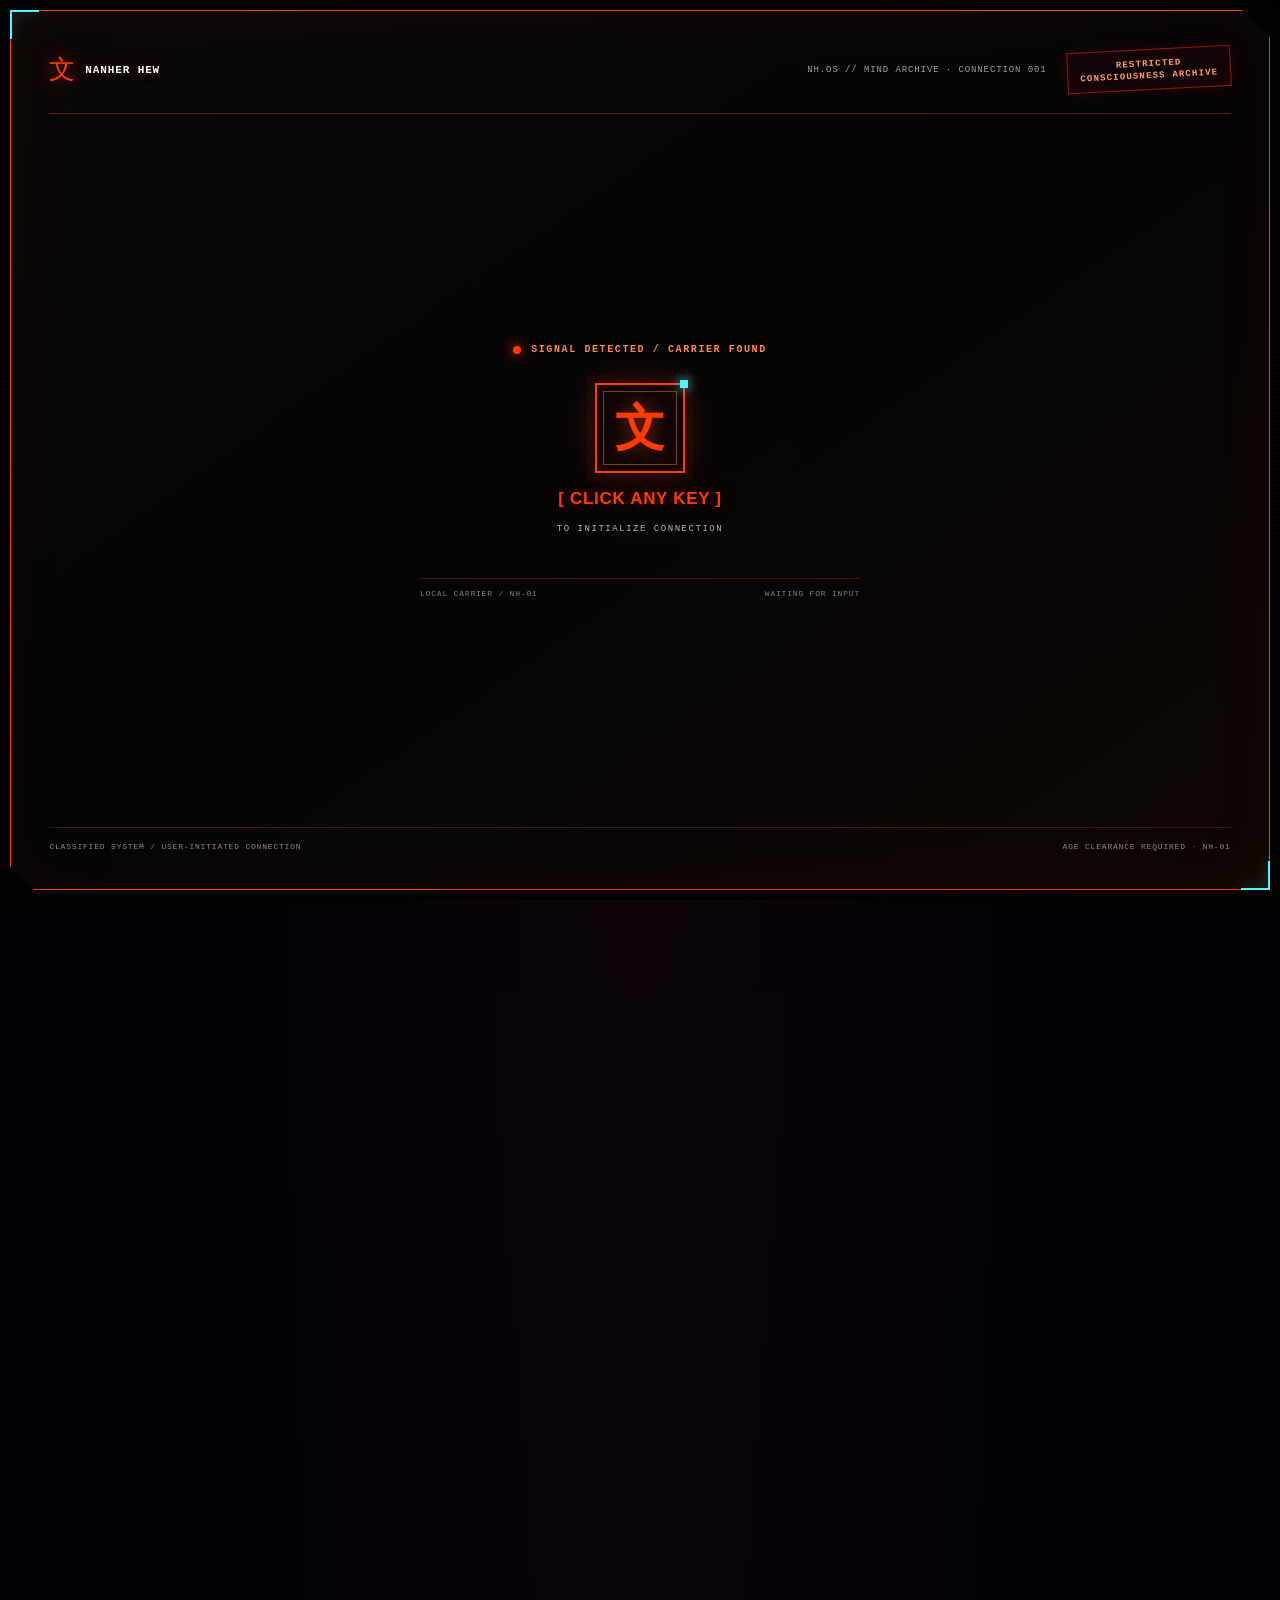
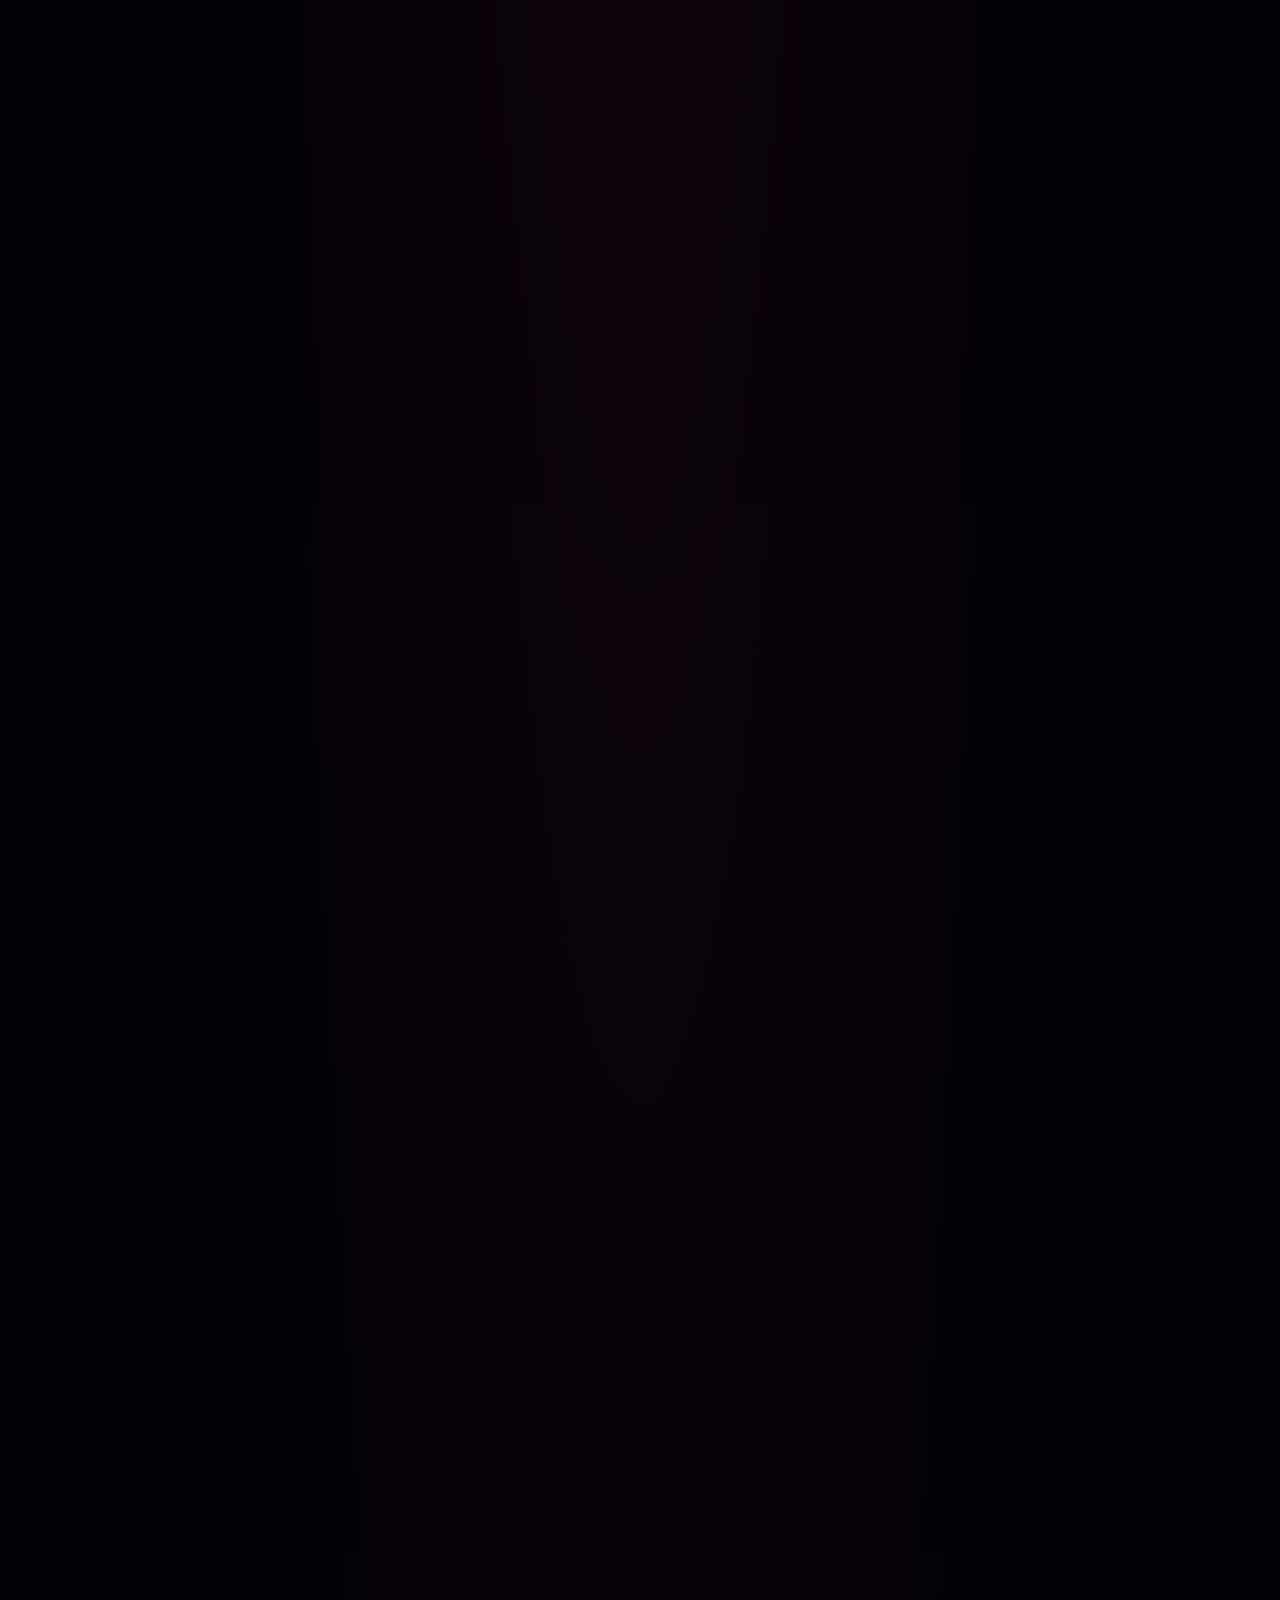
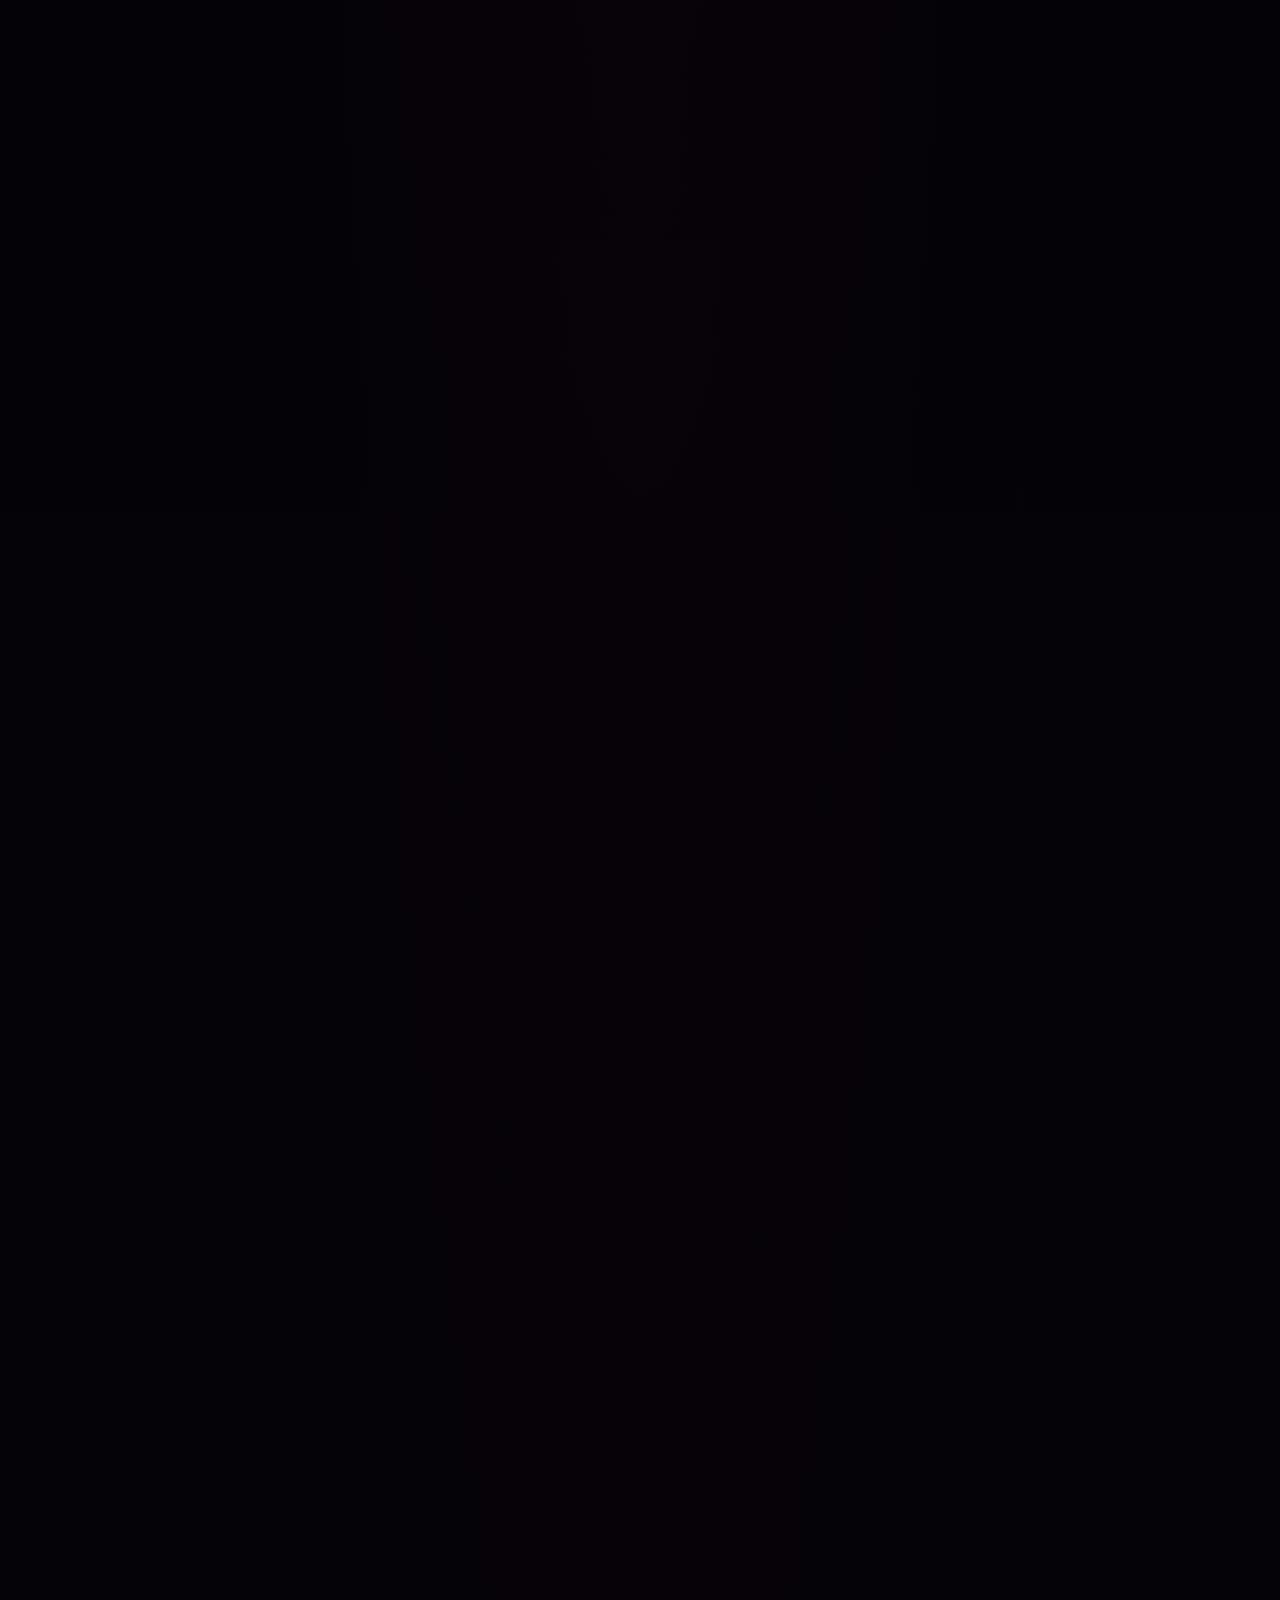
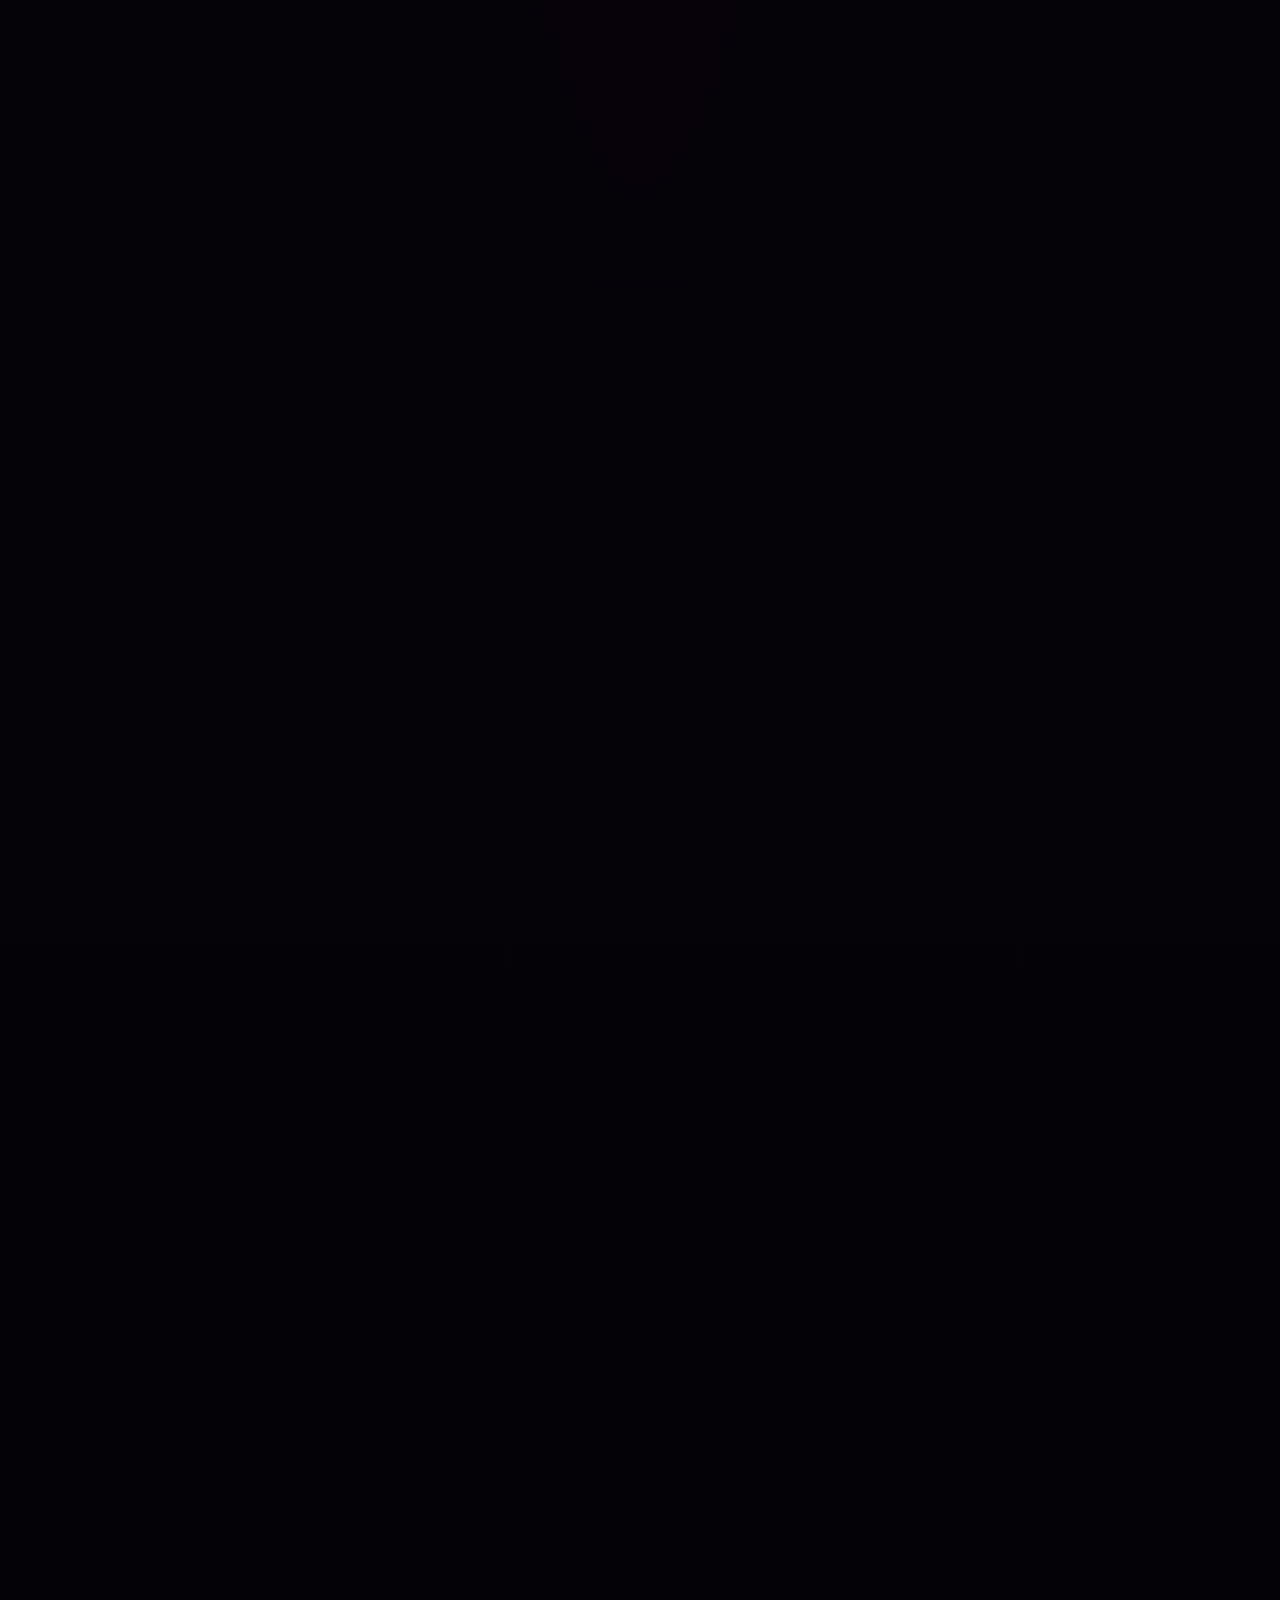
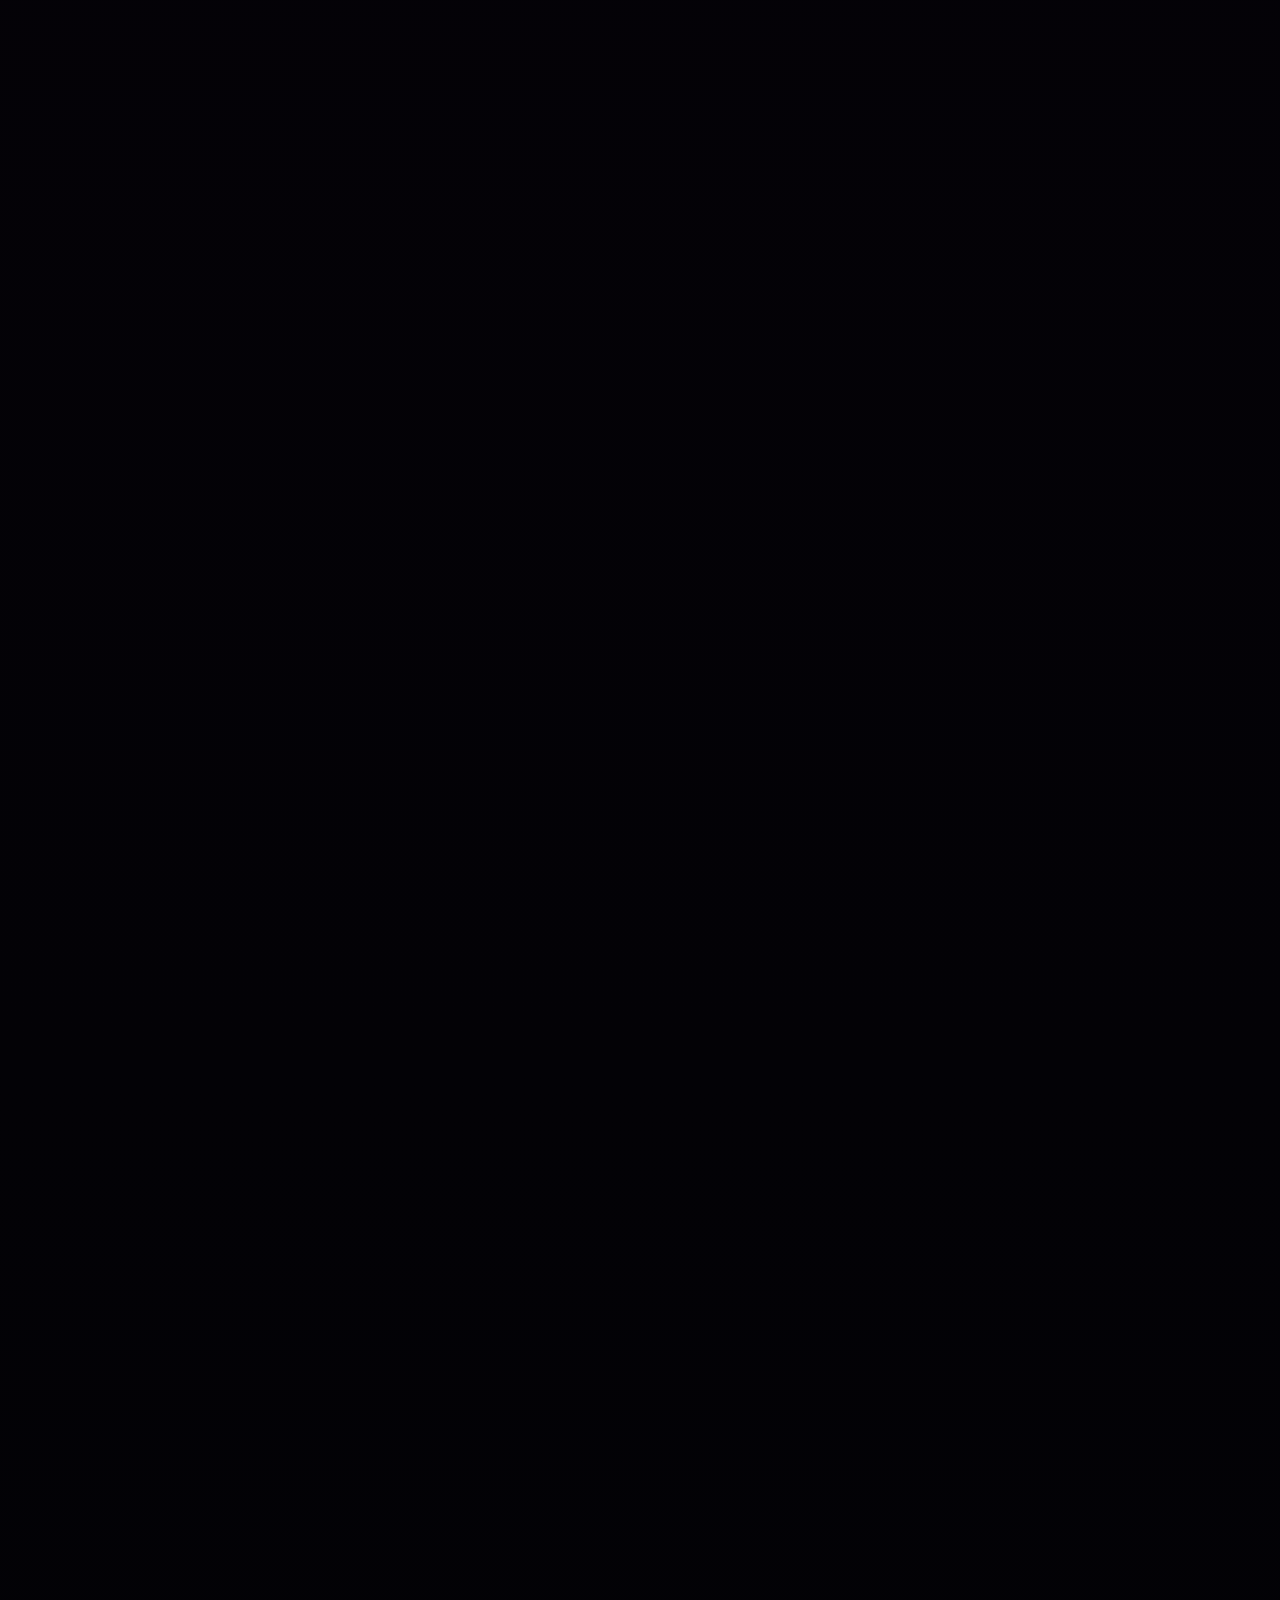
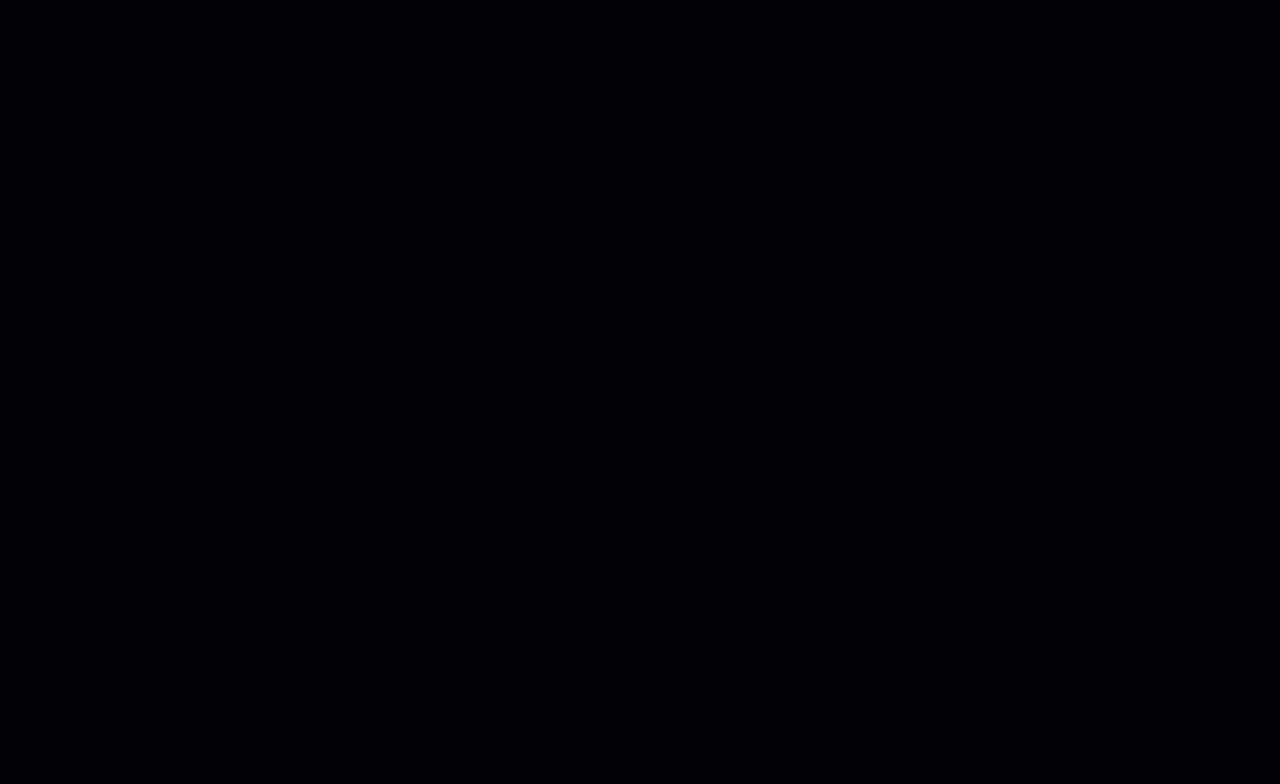
<file: index.html>
﻿<!doctype html>
<html lang="en">
<head>
  <meta charset="utf-8">
  <meta name="viewport" content="width=device-width, initial-scale=1, viewport-fit=cover">
  <meta name="theme-color" content="#030307">
  <meta name="color-scheme" content="dark">
  <meta name="description" content="A classified archive interface containing Nanher Hew's visual memories, identity record, works in progress and commission protocol.">
  <meta property="og:type" content="website">
  <meta property="og:title" content="Nanher Hew — Classified Consciousness Archive">
  <meta property="og:description" content="Establish a connection with a contained digital consciousness and explore its archive of art, memory and association.">
  <meta property="og:url" content="https://nanherhew.github.io/">
  <meta property="og:image" content="https://nanherhew.github.io/arts/01.jpg">
  <link rel="canonical" href="https://nanherhew.github.io/">
  <meta name="twitter:card" content="summary_large_image">
  <title>Nanher Hew — Classified Consciousness Archive</title>
  <link rel="icon" href="./favicon.png" type="image/png">
  <link rel="preload" as="image" href="./arts/hero.PNG" fetchpriority="high">
  <link rel="stylesheet" href="./style.css">
  <script src="./script.js" defer></script>
</head>
<body class="state-locked">
  <a class="skip-link" href="#main">Skip to the memory bank</a>

  <section class="access-sequence" id="accessSequence" aria-labelledby="accessTitle" data-stage="wake">
    <div class="access-sequence__frame">
      <div class="access-sequence__masthead"><a class="access-sequence__wordmark" href="#accessSequence" aria-label="Nanher Hew classified archive"><span lang="zh" aria-hidden="true">文</span> NANHER HEW</a><span>NH.OS // MIND ARCHIVE · CONNECTION 001</span><span class="classification-stamp">RESTRICTED<br>CONSCIOUSNESS ARCHIVE</span></div>
      <div class="access-sequence__body">
        <h1 id="accessTitle" class="visually-hidden">Nanher Hew mental archive access</h1>
        <div class="access-sequence__wake" id="accessWake">
          <p class="access-sequence__signal-label"><span class="signal-mark" aria-hidden="true"></span> SIGNAL DETECTED / CARRIER FOUND</p>
          <button id="beginAccess" class="access-sequence__wake-button" type="button" aria-label="Wake the archive. Click or press any key.">
            <span class="access-sequence__glyph-frame"><span lang="zh" aria-hidden="true">文</span><i aria-hidden="true"></i></span>
            <span class="access-sequence__key-prompt">[ CLICK ANY KEY ]</span>
            <span class="access-sequence__key-sub">TO INITIALIZE CONNECTION</span>
          </button>
          <div class="access-sequence__wake-foot"><span>LOCAL CARRIER / NH-01</span><span>WAITING FOR INPUT</span></div>
        </div>
        <div class="access-sequence__opening" id="accessOpening" hidden aria-live="polite">
          <p class="access-sequence__stage-label">MEMORY BUS / HANDSHAKE</p>
          <div class="access-sequence__gate-frame" aria-hidden="true"><span class="access-sequence__gate-glyph" lang="zh">文</span><div class="access-sequence__gate-copy"><strong>OPENING GATE</strong><span>NH-01 / IMAGE MEMORY SIGNAL FOUND</span><div class="access-sequence__gate-track"><i></i></div></div></div>
          <p class="access-sequence__stage-foot">VISUAL INITIALIZATION ONLY · NO WAITING METRIC</p>
        </div>
        <div class="access-sequence__granted" id="accessGranted" hidden aria-live="polite">
          <p class="access-sequence__stage-label"><span class="signal-mark" aria-hidden="true"></span> SYSTEM HANDSHAKE COMPLETE</p>
          <h2>MIND ACCESS<br><em>GRANTED.</em></h2>
          <p>The archive is ready. Review its adult-content notice before entering the visual memory bank.</p>
          <button id="beginClearance" class="button button--fill" type="button">Review +18 access notice <span aria-hidden="true">↗</span></button>
        </div>
      </div>
      <div class="access-sequence__footer"><span>CLASSIFIED SYSTEM / USER-INITIATED CONNECTION</span><span>AGE CLEARANCE REQUIRED · NH-01</span></div>
    </div>
  </section>

  <header class="site-header">
    <a class="wordmark" href="#top" aria-label="Nanher Hew, return to the consciousness core"><span class="wordmark__glyph" lang="zh" aria-hidden="true">文</span><span>NANHER HEW <small>NH-01</small></span></a>
    <div class="system-presence"><span class="system-presence__dot" aria-hidden="true"></span><span>MIND ARCHIVE / LINKED</span><strong id="systemTrace">CORE PRESENT · ACCESS OPEN</strong></div>
    <div class="header-actions">
      <button id="directoryToggle" class="icon-button" type="button" aria-expanded="false" aria-controls="systemDirectory" aria-label="Open access nodes">[<span aria-hidden="true">+</span>] Access Nodes</button>
      <button id="monitorToggle" class="icon-button" type="button" aria-expanded="false" aria-controls="studioMonitor" aria-label="Open mind monitor">[<span aria-hidden="true">+</span>] Mind Monitor</button>
      <button id="soundToggle" class="icon-button" type="button" aria-pressed="false" aria-label="Turn ambient audio on">Audio <span class="sound-state">off</span></button>
    </div>
  </header>

  <aside class="system-directory" id="systemDirectory" aria-label="System directory" hidden>
    <div class="system-directory__header"><div><p class="eyebrow">NH.OS / ACCESS NODES</p><strong>Mind address index</strong></div><button id="directoryClose" class="text-button" type="button" aria-label="Close access nodes">×</button></div>
    <nav class="system-directory__nav" aria-label="Explore the contained consciousness">
      <a href="#top" data-route="top"><span>CORE</span><small>Identity record</small></a>
      <a href="#memory-bank" data-route="memory-bank"><span>MEMORY BANK</span><small><b id="directoryWorkCount">12</b> artwork records</small></a>
      <a href="#thought-archive" data-route="thought-archive"><span>THOUGHT ARCHIVE</span><small>No text records shared</small></a>
      <a href="#active-processes" data-route="active-processes"><span>ACTIVE PROCESSES</span><small><b id="directoryProcessCount">02</b> works in progress</small></a>
      <a href="#association-index" data-route="association-index"><span>ASSOCIATION INDEX</span><small>Category connections</small></a>
      <a href="#external-connections" data-route="external-connections"><span>EXTERNAL CONNECTIONS</span><small>Five outgoing channels</small></a>
      <a href="#commission-protocol" data-route="commission-protocol"><span>COMMISSION PROTOCOL</span><small>Artist services</small></a>
      <a href="#system-documents" data-route="system-documents"><span>SYSTEM DOCUMENTS</span><small>Privacy &amp; terms</small></a>
    </nav>
    <p class="system-directory__foot">SELECT A NODE TO SCAN ITS MEMORY REGION.</p>
  </aside>

  <aside class="studio-monitor" id="studioMonitor" hidden aria-labelledby="monitorTitle">
    <div class="studio-monitor__top"><p class="eyebrow" id="monitorTitle">MIND MONITOR / SITE SIGNAL</p><button id="monitorClose" class="text-button" type="button" aria-label="Close mind monitor">×</button></div>
    <div class="monitor-waveform" aria-hidden="true"><span></span><span></span><span></span><span></span><span></span><span></span><span></span><span></span><span></span><span></span><span></span><span></span><span></span><span></span><span></span><span></span><span></span><span></span><span></span><span></span><span></span><span></span><span></span><span></span><span></span></div>
    <p class="monitor-waveform__label">UI SIGNAL / VISUAL DECORATION</p>
    <div class="monitor-readout"><span>THIS VISIT / LOCAL TIMER</span><strong id="sessionTime">00:00</strong></div>
    <div class="monitor-readout"><span>IDENTITY RECORD</span><strong>NANHER HEW · 2024</strong></div>
    <div class="monitor-volume"><div><label for="musicVolume">AMBIENT LEVEL</label><output id="musicVolumeValue" for="musicVolume">18%</output></div><input id="musicVolume" type="range" min="0" max="100" step="1" value="18" aria-label="Ambient audio volume"></div>
    <p>The route and local timer reflect this visit only. The signal is visual decoration; nothing measures the artist or sends activity data elsewhere.</p>
    <button id="motionToggle" class="text-button" type="button" aria-pressed="false">Try a gentle tilt effect</button>
  </aside>

  <main id="main">
    <section class="intro" id="top" aria-labelledby="introTitle" data-section="top">
      <div class="intro__art">
        <img id="heroPortrait" src="./arts/hero.PNG" alt="Original character illustration by Nanher Hew, a broad smiling figure raising one arm" fetchpriority="high" decoding="async">
        <div class="intro__art-index"><span>文</span><span>CORE IMAGE / IDENTITY RECORD</span><span class="signal-mark" aria-hidden="true"></span></div>
        <span class="intro__art-note" aria-hidden="true">文</span>
      </div>
      <div class="intro__copy">
        <p class="eyebrow"><span class="signal-mark" aria-hidden="true"></span> IDENTITY CORE / ARTIST RECORD · MEXICO</p>
        <h1 id="introTitle">NANHER<br><em>HEW</em><span class="intro__period">.</span></h1>
        <p class="intro__dek">Your confident himbo artist. I draw expressive characters, furry artwork and bara illustration with a love for strong shapes and personal stories.</p>
        <div class="intro__links">
          <a class="button button--fill" href="#memory-bank">Open memory bank <span aria-hidden="true">↘</span></a>
          <a class="text-link" href="#commission-protocol">Commission protocol <span aria-hidden="true">↗</span></a>
        </div>
        <aside class="intro__voice-window" aria-label="Optional synthesized voice introduction">
          <div class="intro__voice-window-head"><span>VOICE NODE / ORIENTATION</span><span>OPTIONAL</span></div>
          <div class="intro__voice-window-body">
            <span class="intro__voice-wave" aria-hidden="true"><i></i><i></i><i></i><i></i><i></i></span>
            <span class="intro__voice-copy"><strong>HEAR THE ARCHIVE</strong><small>Browser-generated Spanish voice · on request</small></span>
            <button id="voiceToggle" type="button" aria-pressed="false" aria-label="Play optional synthesized voice introduction"><b>PLAY</b><span aria-hidden="true">▶</span></button>
          </div>
          <p class="intro__voice-status" id="voiceStatus" aria-live="polite"></p>
        </aside>
        <div class="intro__aside"><span>CONTAINED CONSCIOUSNESS / ARCHIVE ONLINE</span><span>EXPLORE THE DIRECTORY <b aria-hidden="true">↓</b></span></div>
      </div>
      <aside class="intro__archive-window" aria-label="Archive index quick access">
        <div class="intro__archive-window-head"><span>IMAGE MEMORY / INDEX</span><span class="intro__archive-live">OPEN</span></div>
        <div class="intro__archive-window-count"><strong>12</strong><span>IMAGE RECORDS<br>IN THE MEMORY BANK</span></div>
        <a href="#memory-bank">SCAN IMAGE BANK <span aria-hidden="true">↘</span></a>
      </aside>
      <div class="intro__vertical" aria-hidden="true">CHARACTERS · MEMORY · FORM</div>
    </section>

    <section class="work-section page-section" id="memory-bank" aria-labelledby="workTitle" data-section="memory-bank">
      <div class="section-head">
        <div><p class="eyebrow">MEMORY BANK / INDEXED RECORDS</p><h2 id="workTitle">MEMORY<br><em>BANK.</em></h2></div>
        <p class="section-head__note">Each image is a stored record. Search by file, category or client attribution, or follow the archive's existing category connections.</p>
      </div>
      <div class="work-tools">
        <div class="filter-list" id="workFilters" role="group" aria-label="Filter artwork">
          <button class="filter-chip is-active" type="button" aria-pressed="true" data-filter="all">Everything</button>
          <button class="filter-chip" type="button" aria-pressed="false" data-filter="characters">Characters</button>
          <button class="filter-chip" type="button" aria-pressed="false" data-filter="bara">Bara</button>
          <button class="filter-chip" type="button" aria-pressed="false" data-filter="commissions">Commissions</button>
          <button class="filter-chip" type="button" aria-pressed="false" data-filter="wips">In progress</button>
        </div>
        <div class="work-tools__right"><span id="workCount" class="work-count" aria-live="polite">12 pieces</span><button id="surpriseButton" class="text-link" type="button">Surprise me <span aria-hidden="true">↗</span></button></div>
      </div>
      <div class="archive-search">
        <label for="archiveSearch">FIND A RECORD</label>
        <input id="archiveSearch" type="search" placeholder="Filename, category or client handle" autocomplete="off">
        <button id="clearArchiveSearch" class="text-button" type="button" aria-label="Clear record search">Clear ×</button>
        <span>Search stays inside this archive.</span>
      </div>
      <div class="work-view-controls" id="association-index" role="group" aria-label="Choose how to explore the artwork">
        <span>ARCHIVE VIEW</span>
        <button type="button" class="view-choice is-active" data-view="gallery" aria-pressed="true" aria-controls="artGrid">Pieces</button>
        <button type="button" class="view-choice" data-view="map" aria-pressed="false" aria-controls="memoryMap">Association index</button>
        <p id="viewDescription">Browse each piece at your own pace.</p>
      </div>
      <div id="memoryMap" class="memory-map" hidden>
        <div class="memory-map__intro"><h3>Follow a thread.</h3><p>Lines join artworks filed under the same category. They show the labels already in the archive, not invented stories about the pieces.</p></div>
        <div class="memory-map__canvas" role="group" aria-label="A visual map of artworks connected by their existing category">
          <svg id="memoryMapLines" class="memory-map__lines" viewBox="0 0 100 100" preserveAspectRatio="none" aria-hidden="true"></svg>
          <div id="memoryMapNodes" class="memory-map__nodes"></div>
          <span class="memory-map__glyph" lang="zh" aria-hidden="true">文</span>
        </div>
        <div class="memory-map__legend" aria-label="Category colors"><span data-category="characters">Characters</span><span data-category="bara">Bara</span><span data-category="commissions">Commissions</span><span data-category="wips">In progress</span></div>
      </div>
      <div class="art-grid" id="artGrid" aria-live="polite"></div>
    </section>

    <section class="about-section page-section" id="identity-record" aria-labelledby="aboutTitle" data-section="identity-record">
      <div class="about-section__art">
        <img src="./arts/hero.PNG" alt="A pencil sketch of a broad, smiling character raising one arm" loading="lazy" decoding="async">
        <span class="about-section__stamp">A CHARACTER<br>TAKES SHAPE</span>
      </div>
      <div class="about-section__copy">
        <p class="eyebrow">CORE / IDENTITY RECORD</p>
        <h2 id="aboutTitle">IDENTITY<br><em>RECORD.</em></h2>
        <p>I'm Nanher Hew, an independent digital artist based in Mexico. I focus on furry character design, bara illustration and visual storytelling.</p>
        <p>I like expressive faces, strong silhouettes, unusual designs and artwork that feels personal. This site is my growing archive of those ideas.</p>
        <div class="about-facts"><div><span>BASED IN</span><strong>Mexico</strong></div><div><span>MAKING ART SINCE</span><strong>2024</strong></div><div><span>WORKING AS</span><strong>Independent artist</strong></div></div>
        <a class="text-link" href="#external-connections">Open external connections <span aria-hidden="true">↘</span></a>
      </div>
    </section>

    <section class="thought-section page-section" id="thought-archive" aria-labelledby="thoughtTitle" data-section="thought-archive">
      <div class="thought-archive__header"><p class="eyebrow">THOUGHT ARCHIVE / TEXT RECORDS</p><span class="thought-archive__count">0 SHARED RECORDS</span></div>
      <div class="thought-archive__body"><span class="thought-archive__glyph" lang="zh" aria-hidden="true">文</span><div><h2 id="thoughtTitle">No text memories<br><em>shared here yet.</em></h2><p>This directory is reserved for ideas, notes or process text that Nanher chooses to share. No private thoughts are inferred or generated for this archive.</p></div></div>
    </section>

    <section class="process-section page-section" id="active-processes" aria-labelledby="processTitle" data-section="active-processes">
      <div class="section-head"><div><p class="eyebrow">ACTIVE PROCESSES / SOURCE FILES</p><h2 id="processTitle">WORK<br><em>IN PROGRESS.</em></h2></div><p class="section-head__note">These two records are labeled as works in progress in the supplied archive. Their status here reflects that label only; no schedule or completion state is available.</p></div>
      <div id="processRecords" class="process-records" aria-live="polite"></div>
    </section>

    <section class="commission-section page-section" id="commission-protocol" aria-labelledby="commissionTitle" data-section="commission-protocol">
      <div class="section-head">
        <div><p class="eyebrow">COMMISSION PROTOCOL / DIRECT REQUEST</p><h2 id="commissionTitle">INITIATE A<br><em>COMMISSION.</em></h2></div>
        <p class="section-head__note">Review the artist's listed figures, then contact Nanher directly to confirm currency, availability and scope. This site does not submit requests or take payment.</p>
      </div>
      <div class="commission-layout">
        <div class="price-card">
          <div class="price-card__heading"><span>ILLUSTRATION</span><span>LISTED PRICE</span></div>
          <div class="price-row"><span>Sketch</span><small>Sketch only</small><strong>$20</strong></div>
          <div class="price-row"><span>Headshot</span><small>Head and shoulders, fully rendered</small><strong>$25</strong></div>
          <div class="price-row"><span>Bust</span><small>Upper body, fully rendered</small><strong>$30</strong></div>
          <div class="price-row"><span>Half body</span><small>Waist-up, fully rendered</small><strong>$40</strong></div>
          <div class="price-row"><span>Full body</span><small>Full character, fully rendered</small><strong>$55</strong></div>
          <div class="price-card__foot">Currency: <strong>[TO BE CONFIRMED BY THE ARTIST]</strong></div>
        </div>
        <div class="commission-side">
          <div class="commission-sample">
            <img src="./arts/thumbs/03.jpg" alt="Commission sample: a character illustration by Nanher Hew" loading="lazy" decoding="async">
            <span>COMMISSION SAMPLE · 03</span>
          </div>
          <div class="price-card addon-card">
            <div class="price-card__heading"><span>OPTIONAL ADD-ONS</span><span>LISTED PRICE</span></div>
            <div class="price-row"><span>Extra character</span><strong>+$25</strong></div>
            <div class="price-row"><span>Complex background</span><strong>+$15</strong></div>
            <div class="price-row"><span>Commercial use</span><strong>+50%</strong></div>
          </div>
          <p class="fine-print">No payment is taken on this site. Pricing, currency, delivery, revisions, usage rights and other commission terms must be confirmed directly with Nanher.</p>
          <a class="button button--fill button--wide" href="https://discord.gg/KxpdYMte" target="_blank" rel="noopener noreferrer" referrerpolicy="no-referrer">Ask about a commission <span aria-hidden="true">↗</span></a>
        </div>
      </div>

      <div class="estimate" aria-labelledby="estimateTitle">
        <div class="estimate__intro"><p class="eyebrow">LOCAL SCOPE PREVIEW</p><h3 id="estimateTitle">Shape a request.</h3><p>Use the current listed figures to sketch a starting subtotal. This local preview is not saved, submitted or sent as an order.</p></div>
        <div class="estimate__form">
          <label for="commissionType">Illustration type</label>
          <select id="commissionType">
            <option value="20">Sketch — $20</option>
            <option value="25">Headshot — $25</option>
            <option value="30">Bust — $30</option>
            <option value="40">Half body — $40</option>
            <option value="55">Full body — $55</option>
          </select>
          <label for="extraCharacters">Extra characters <span>(+$25 each)</span></label>
          <input id="extraCharacters" type="number" min="0" max="4" step="1" value="0" inputmode="numeric">
          <label class="check-line" for="backgroundOption"><input id="backgroundOption" type="checkbox"><span>Complex background <b>+$15</b></span></label>
          <label class="check-line" for="commercialOption"><input id="commercialOption" type="checkbox"><span>Commercial use <b>+50%</b></span></label>
          <output class="estimate__total" id="estimateTotal" aria-live="polite"><span>Starting subtotal</span><strong>$20</strong></output>
          <p class="estimate__notice" id="estimateNote">Currency is unconfirmed. Commercial use is shown as a separate percentage because the calculation basis has not been supplied.</p>
        </div>
      </div>
    </section>

    <section class="contact-section page-section" id="external-connections" aria-labelledby="contactTitle" data-section="external-connections">
      <div class="contact-copy">
        <p class="eyebrow">EXTERNAL CONNECTIONS / OUTGOING PORTS</p>
        <h2 id="contactTitle">OPEN A<br><em>CHANNEL.</em></h2>
        <p>These channels leave the archive and open the artist's existing public profiles. For commissions, collaborations or a friendly hello, reach out through Discord.</p>
        <a class="button button--fill" href="https://discord.gg/KxpdYMte" target="_blank" rel="noopener noreferrer" referrerpolicy="no-referrer">Message Nanher on Discord <span aria-hidden="true">↗</span></a>
      </div>
      <div class="social-list" aria-label="Social channels">
        <div class="social-list__heading"><span>ELSEWHERE ONLINE</span><span>OPEN ↗</span></div>
        <a href="https://www.instagram.com/nanherhew/" target="_blank" rel="noopener noreferrer" referrerpolicy="no-referrer"><span>01</span><strong>Instagram</strong><b aria-hidden="true">↗</b></a>
        <a href="https://x.com/NanherHew" target="_blank" rel="noopener noreferrer" referrerpolicy="no-referrer"><span>02</span><strong>Twitter / X</strong><b aria-hidden="true">↗</b></a>
        <a href="https://bsky.app/profile/nanherhew.bsky.social" target="_blank" rel="noopener noreferrer" referrerpolicy="no-referrer"><span>03</span><strong>Bluesky</strong><b aria-hidden="true">↗</b></a>
        <a href="https://ko-fi.com/nanherhew" target="_blank" rel="noopener noreferrer" referrerpolicy="no-referrer"><span>04</span><strong>Ko-fi</strong><b aria-hidden="true">↗</b></a>
      </div>
    </section>
    <section class="system-documents page-section" id="system-documents" aria-labelledby="documentsTitle" data-section="system-documents">
      <div><p class="eyebrow">SYSTEM DOCUMENTS / PUBLIC INFORMATION</p><h2 id="documentsTitle">DOCUMENTS<br><em>&amp; SETTINGS.</em></h2><p>Legal and privacy information stays in plain language, outside the narrative layer.</p></div>
      <div class="system-documents__links"><a href="./legal.html#privacy"><span>01</span><strong>Privacy notice</strong><b aria-hidden="true">↗</b></a><a href="./legal.html#cookies"><span>02</span><strong>Cookies &amp; storage</strong><b aria-hidden="true">↗</b></a><a href="./legal.html#terms"><span>03</span><strong>Site terms</strong><b aria-hidden="true">↗</b></a><a href="./legal.html#commissions-terms"><span>04</span><strong>Commission terms</strong><b aria-hidden="true">↗</b></a><button id="openCookieSettings" class="system-documents__settings" type="button">Open privacy settings <span aria-hidden="true">↗</span></button></div>
    </section>
    <section class="access-control page-section" aria-labelledby="accessControlTitle">
      <div><p class="eyebrow">ACCESS CONTROL / SESSION AUTHORIZATION</p><h2 id="accessControlTitle">YOUR ACCESS<br><em>REMAINS YOURS.</em></h2><p>The 18+ notice can be reviewed at any time. Authorization lasts for this browser session and can be revoked here.</p></div>
      <div class="access-control__actions"><button id="reviewAccessNotice" class="text-button" type="button">Review the 18+ notice</button><button id="revokeAccess" class="text-button" type="button">Revoke session access <span aria-hidden="true">↗</span></button></div>
    </section>
  </main>

  <footer class="site-footer">
    <a class="wordmark wordmark--footer" href="#top"><span class="wordmark__glyph" lang="zh" aria-hidden="true">文</span><span>NANHER HEW</span></a>
    <p>Characters, memories and ideas. © Nanher Hew</p>
    <nav aria-label="Legal information">
      <a href="./legal.html#privacy">Privacy</a>
      <a href="./legal.html#cookies">Cookies</a>
      <a href="./legal.html#terms">Site terms</a>
      <a href="./legal.html#commissions-terms">Commission terms</a>
      <button id="openCookieSettingsFooter" class="footer-button" type="button">Cookie choices</button>
    </nav>
  </footer>

  <dialog id="ageGate" class="modal age-modal" aria-labelledby="ageTitle" aria-describedby="ageDescription">
    <div class="age-modal__mark" aria-hidden="true">18<span>+</span><small>ACCESS<br>CLASS</small></div>
    <div class="age-modal__copy">
      <div class="age-modal__document-head"><p class="eyebrow">RESTRICTED ACCESS NOTICE / ADULT ARTWORK</p><span>IN-UNIVERSE RECORD · NH-01 / AGE</span></div>
      <h2 id="ageTitle">Authorize<br>this connection.</h2>
      <p id="ageDescription">You are about to access the archive of a contained digital consciousness associated with Nanher Hew. It includes artwork that may contain nudity, sexual imagery or other mature themes, intended only for people aged 18 or older.</p>
      <p class="age-modal__note"><strong>By proceeding, you confirm that you are at least 18 and accept the access conditions.</strong> This is a self-declaration for this browser session; it does not verify your age or identity.</p>
      <div class="modal-actions">
        <button id="ageEnter" class="button button--fill" type="button">Authorize session access <span aria-hidden="true">↗</span></button>
        <a id="ageLeave" class="button button--quiet" href="https://www.google.com/" rel="noopener noreferrer" referrerpolicy="no-referrer">Decline and leave</a>
      </div>
      <p class="age-modal__legal">Stored in session storage only. Close the browser session or use System Documents to revoke access.</p>
    </div>
  </dialog>

  <aside class="cookie-banner" id="cookieNotice" aria-label="Cookie and storage choices" hidden>
    <div><p class="eyebrow">YOUR PRIVACY, YOUR CALL</p><p>This site uses essential browser storage for age and privacy choices. Optional analytics and marketing tools are not installed.</p><a href="./legal.html#cookies">Read the storage notice</a></div>
    <div class="cookie-banner__actions">
      <button id="cookieAccept" class="button button--fill" type="button">Accept all</button>
      <button id="cookieReject" class="button button--quiet" type="button">Reject optional</button>
      <button id="cookieConfigure" class="text-link" type="button">Choose settings</button>
    </div>
  </aside>

  <dialog id="cookieDialog" class="modal settings-modal" aria-labelledby="cookieTitle">
    <div class="settings-modal__top"><p class="eyebrow">PRIVACY SETTINGS</p><button id="cookieClose" class="text-button" type="button" aria-label="Close privacy settings">Close ×</button></div>
    <h2 id="cookieTitle">Choose what stays on.</h2>
    <p class="settings-intro">No analytics or marketing services currently run on this site. You can still save your choices here. Optional preferences let this browser remember the gallery filter and sound level.</p>
    <div class="consent-list">
      <label class="consent-item"><span><strong>Essential</strong><small>Age declaration for this session and your privacy choice. Always active.</small></span><input type="checkbox" checked disabled aria-label="Essential storage always active"></label>
      <label class="consent-item"><span><strong>Preferences</strong><small>Remember the selected gallery filter and audio level on this device.</small></span><input id="prefPreferences" type="checkbox"></label>
      <label class="consent-item consent-item--inactive"><span><strong>Analytics</strong><small>No analytics provider is installed. This category currently does nothing.</small></span><input id="prefAnalytics" type="checkbox"></label>
      <label class="consent-item consent-item--inactive"><span><strong>Marketing</strong><small>No marketing pixels or advertising scripts are installed. This category currently does nothing.</small></span><input id="prefMarketing" type="checkbox"></label>
    </div>
    <div class="modal-actions modal-actions--end"><button id="cookieSave" class="button button--fill" type="button">Save my choices</button><button id="cookieRejectAll" class="button button--quiet" type="button">Reject optional</button></div>
  </dialog>

  <dialog id="lightbox" class="modal lightbox" aria-labelledby="lightboxTitle">
    <div class="lightbox__top"><span class="eyebrow">NANHER HEW · VISUAL ARCHIVE</span><button id="lightboxClose" class="text-button" type="button">Close <kbd>Esc</kbd> ×</button></div>
    <div class="lightbox__body"><button id="lightboxPrev" class="lightbox__step" type="button" aria-label="Previous artwork">←</button><figure id="lightboxFigure"><img id="lightboxImage" alt=""></figure><button id="lightboxNext" class="lightbox__step" type="button" aria-label="Next artwork">→</button></div>
    <div class="lightbox__caption"><div><p id="lightboxMeta" class="eyebrow">WORK</p><h2 id="lightboxTitle">Artwork</h2></div><div class="lightbox__caption-actions"><button id="lightboxThread" class="text-link" type="button">Follow this thread <span aria-hidden="true">↗</span></button><span id="lightboxCounter">01 / 12</span></div></div>
    <p id="lightboxAnnouncement" class="visually-hidden" aria-live="polite"></p>
  </dialog>

  <audio id="ambientMusic" src="./arts/ambient.mp3" preload="none" loop></audio>
  <div class="crt-layer" aria-hidden="true"></div>
  <div class="signal-interference" id="signalInterference" aria-hidden="true"></div>
  <div class="cursor-reticle" id="cursorReticle" aria-hidden="true"><span></span></div>
  <div class="visually-hidden" id="announcer" aria-live="polite"></div>
  <noscript><p class="noscript-note">JavaScript is needed for the age notice, artwork filters and full-size viewer. Please continue only if you are 18 or older.</p></noscript>
</body>
</html>
</file>
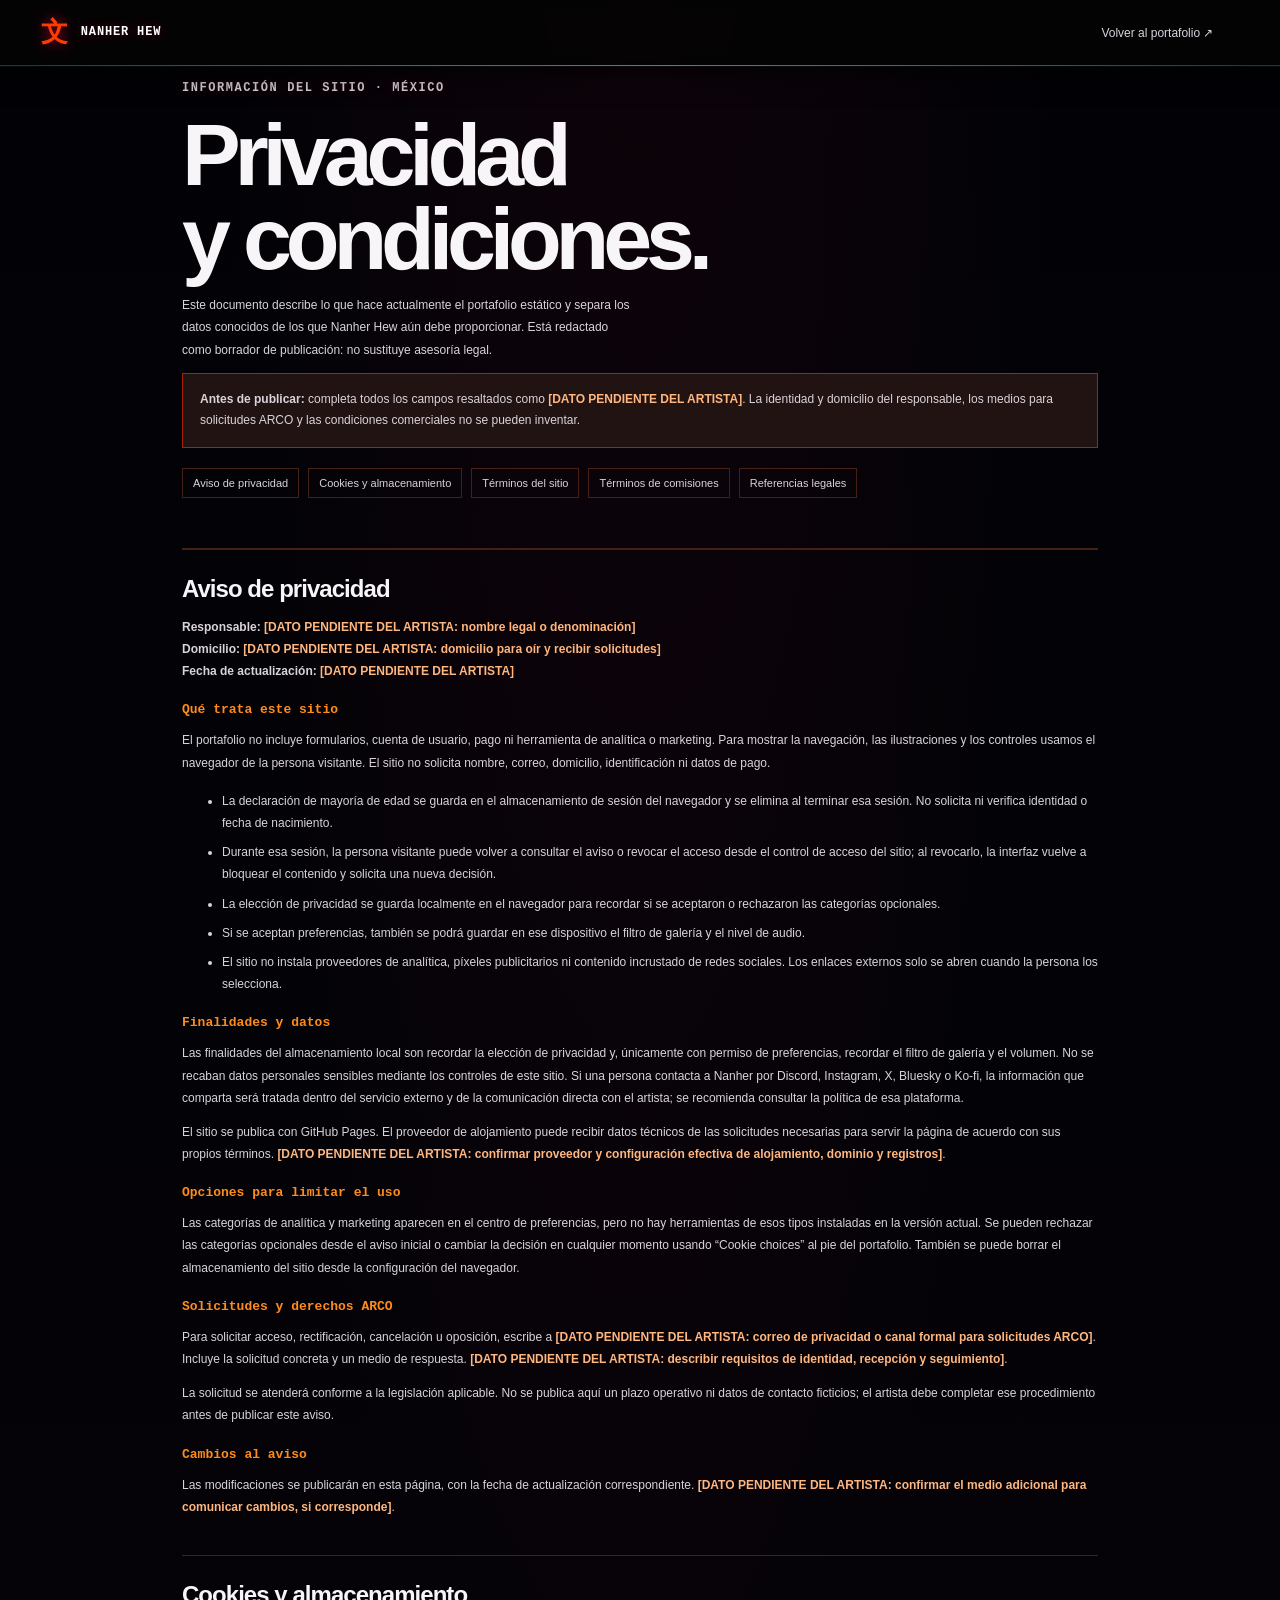
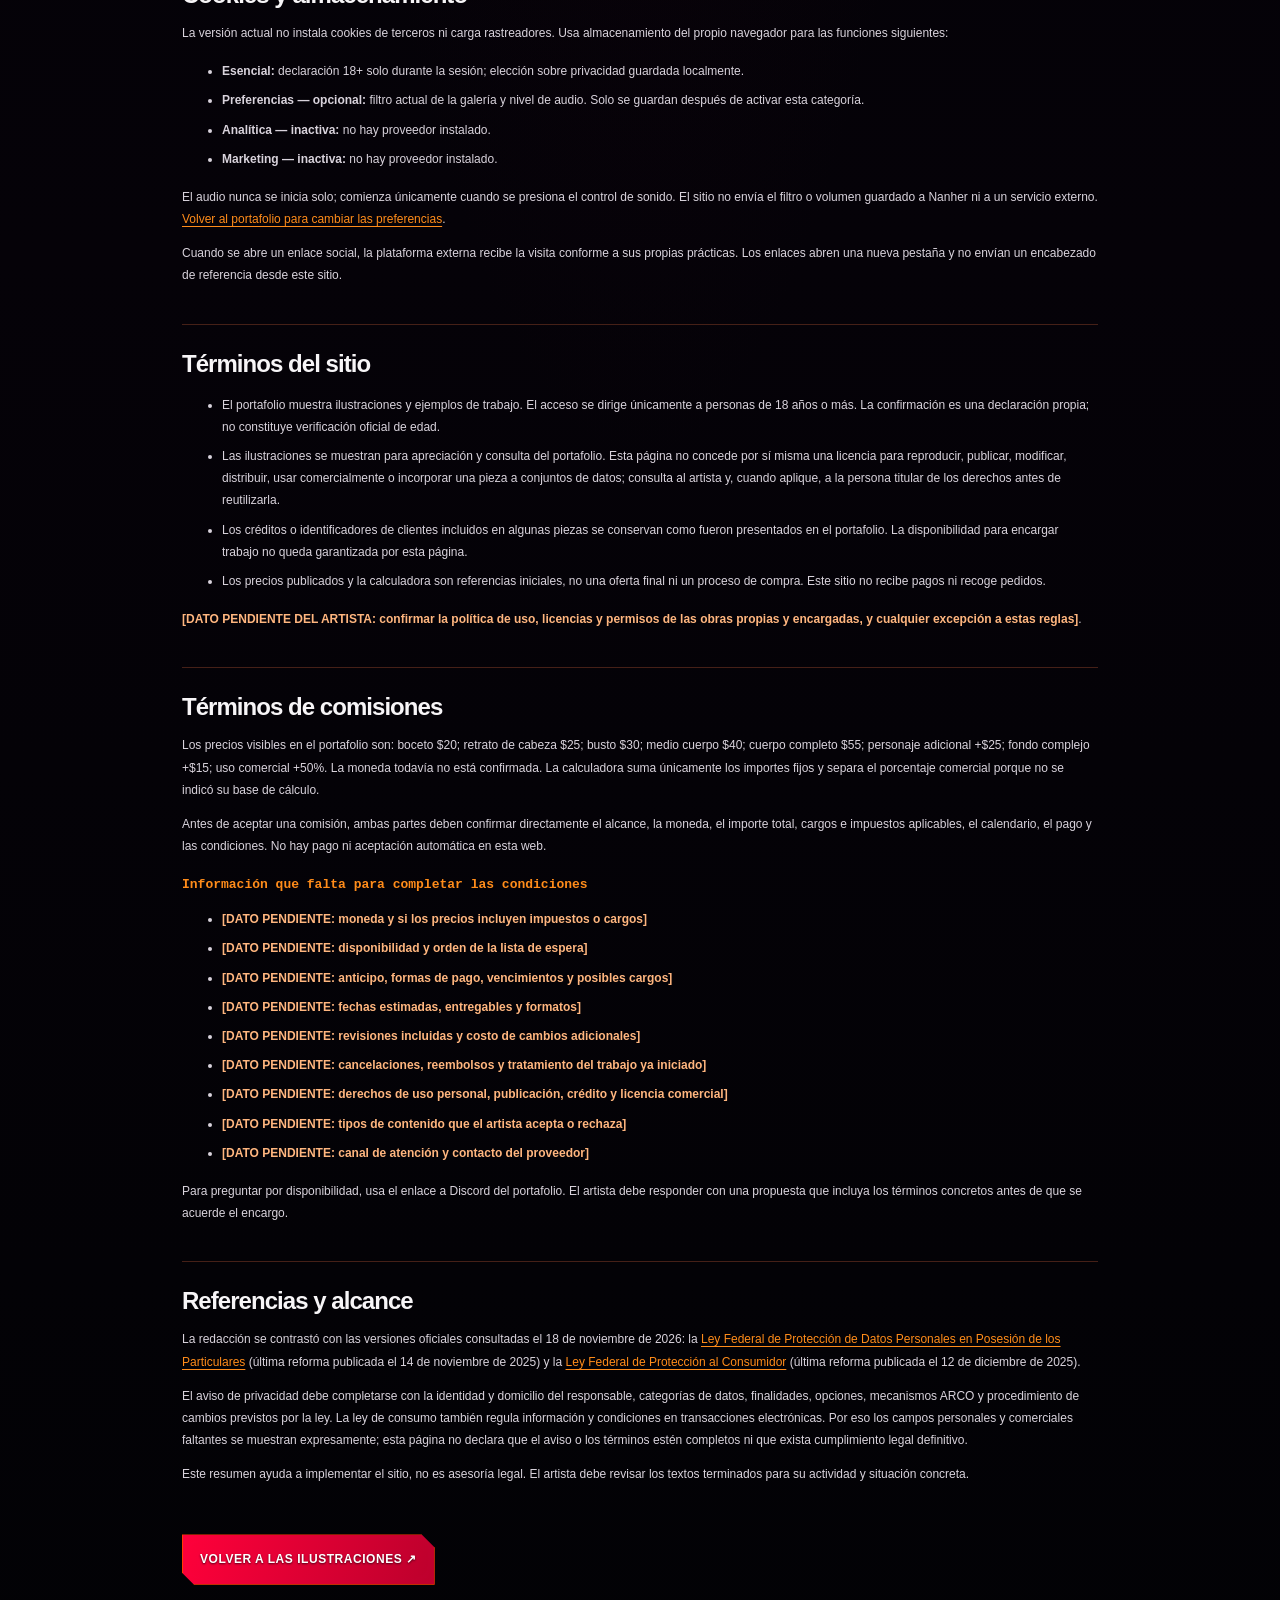
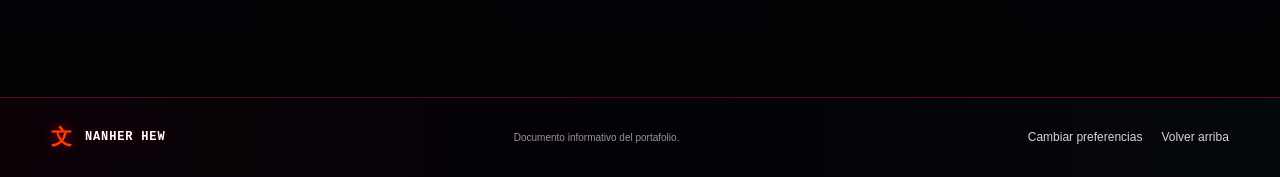
<file: legal.html>
﻿<!doctype html>
<html lang="es">
<head>
  <meta charset="utf-8">
  <meta name="viewport" content="width=device-width, initial-scale=1, viewport-fit=cover">
  <meta name="theme-color" content="#11100f">
  <meta name="description" content="Aviso de privacidad, almacenamiento del navegador, condiciones del sitio y condiciones pendientes de comisiones de Nanher Hew.">
  <title>Privacidad y condiciones — Nanher Hew</title>
  <link rel="icon" href="./favicon.png" type="image/png">
  <link rel="stylesheet" href="./style.css">
</head>
<body>
  <header class="site-header">
    <a class="wordmark" href="./index.html" aria-label="Nanher Hew, volver al portafolio"><span class="wordmark__glyph" lang="zh" aria-hidden="true">文</span><span>NANHER HEW</span></a>
    <nav class="main-nav" aria-label="Navegación legal"><a href="./index.html">Volver al portafolio ↗</a></nav>
  </header>

  <main class="legal-page">
    <div class="legal-page__head">
      <p class="eyebrow">INFORMACIÓN DEL SITIO · MÉXICO</p>
      <h1>Privacidad<br>y condiciones.</h1>
      <p>Este documento describe lo que hace actualmente el portafolio estático y separa los datos conocidos de los que Nanher Hew aún debe proporcionar. Está redactado como borrador de publicación: no sustituye asesoría legal.</p>
      <div class="legal-callout"><strong>Antes de publicar:</strong> completa todos los campos resaltados como <span class="pending-data">[DATO PENDIENTE DEL ARTISTA]</span>. La identidad y domicilio del responsable, los medios para solicitudes ARCO y las condiciones comerciales no se pueden inventar.</div>
      <nav class="legal-page__toc" aria-label="Secciones de este documento">
        <a href="#privacy">Aviso de privacidad</a><a href="#cookies">Cookies y almacenamiento</a><a href="#terms">Términos del sitio</a><a href="#commissions-terms">Términos de comisiones</a><a href="#references">Referencias legales</a>
      </nav>
    </div>

    <section id="privacy">
      <h2>Aviso de privacidad</h2>
      <p><strong>Responsable:</strong> <span class="pending-data">[DATO PENDIENTE DEL ARTISTA: nombre legal o denominación]</span><br>
      <strong>Domicilio:</strong> <span class="pending-data">[DATO PENDIENTE DEL ARTISTA: domicilio para oír y recibir solicitudes]</span><br>
      <strong>Fecha de actualización:</strong> <span class="pending-data">[DATO PENDIENTE DEL ARTISTA]</span></p>

      <h3>Qué trata este sitio</h3>
      <p>El portafolio no incluye formularios, cuenta de usuario, pago ni herramienta de analítica o marketing. Para mostrar la navegación, las ilustraciones y los controles usamos el navegador de la persona visitante. El sitio no solicita nombre, correo, domicilio, identificación ni datos de pago.</p>
      <ul>
        <li>La declaración de mayoría de edad se guarda en el almacenamiento de sesión del navegador y se elimina al terminar esa sesión. No solicita ni verifica identidad o fecha de nacimiento.</li>
        <li>Durante esa sesión, la persona visitante puede volver a consultar el aviso o revocar el acceso desde el control de acceso del sitio; al revocarlo, la interfaz vuelve a bloquear el contenido y solicita una nueva decisión.</li>
        <li>La elección de privacidad se guarda localmente en el navegador para recordar si se aceptaron o rechazaron las categorías opcionales.</li>
        <li>Si se aceptan preferencias, también se podrá guardar en ese dispositivo el filtro de galería y el nivel de audio.</li>
        <li>El sitio no instala proveedores de analítica, píxeles publicitarios ni contenido incrustado de redes sociales. Los enlaces externos solo se abren cuando la persona los selecciona.</li>
      </ul>

      <h3>Finalidades y datos</h3>
      <p>Las finalidades del almacenamiento local son recordar la elección de privacidad y, únicamente con permiso de preferencias, recordar el filtro de galería y el volumen. No se recaban datos personales sensibles mediante los controles de este sitio. Si una persona contacta a Nanher por Discord, Instagram, X, Bluesky o Ko-fi, la información que comparta será tratada dentro del servicio externo y de la comunicación directa con el artista; se recomienda consultar la política de esa plataforma.</p>
      <p>El sitio se publica con GitHub Pages. El proveedor de alojamiento puede recibir datos técnicos de las solicitudes necesarias para servir la página de acuerdo con sus propios términos. <span class="pending-data">[DATO PENDIENTE DEL ARTISTA: confirmar proveedor y configuración efectiva de alojamiento, dominio y registros]</span>.</p>

      <h3>Opciones para limitar el uso</h3>
      <p>Las categorías de analítica y marketing aparecen en el centro de preferencias, pero no hay herramientas de esos tipos instaladas en la versión actual. Se pueden rechazar las categorías opcionales desde el aviso inicial o cambiar la decisión en cualquier momento usando “Cookie choices” al pie del portafolio. También se puede borrar el almacenamiento del sitio desde la configuración del navegador.</p>

      <h3>Solicitudes y derechos ARCO</h3>
      <p>Para solicitar acceso, rectificación, cancelación u oposición, escribe a <span class="pending-data">[DATO PENDIENTE DEL ARTISTA: correo de privacidad o canal formal para solicitudes ARCO]</span>. Incluye la solicitud concreta y un medio de respuesta. <span class="pending-data">[DATO PENDIENTE DEL ARTISTA: describir requisitos de identidad, recepción y seguimiento]</span>.</p>
      <p>La solicitud se atenderá conforme a la legislación aplicable. No se publica aquí un plazo operativo ni datos de contacto ficticios; el artista debe completar ese procedimiento antes de publicar este aviso.</p>

      <h3>Cambios al aviso</h3>
      <p>Las modificaciones se publicarán en esta página, con la fecha de actualización correspondiente. <span class="pending-data">[DATO PENDIENTE DEL ARTISTA: confirmar el medio adicional para comunicar cambios, si corresponde]</span>.</p>
    </section>

    <section id="cookies">
      <h2>Cookies y almacenamiento</h2>
      <p>La versión actual no instala cookies de terceros ni carga rastreadores. Usa almacenamiento del propio navegador para las funciones siguientes:</p>
      <ul>
        <li><strong>Esencial:</strong> declaración 18+ solo durante la sesión; elección sobre privacidad guardada localmente.</li>
        <li><strong>Preferencias — opcional:</strong> filtro actual de la galería y nivel de audio. Solo se guardan después de activar esta categoría.</li>
        <li><strong>Analítica — inactiva:</strong> no hay proveedor instalado.</li>
        <li><strong>Marketing — inactiva:</strong> no hay proveedor instalado.</li>
      </ul>
      <p>El audio nunca se inicia solo; comienza únicamente cuando se presiona el control de sonido. El sitio no envía el filtro o volumen guardado a Nanher ni a un servicio externo. <a class="legal-source" href="./index.html#cookie-settings">Volver al portafolio para cambiar las preferencias</a>.</p>
      <p>Cuando se abre un enlace social, la plataforma externa recibe la visita conforme a sus propias prácticas. Los enlaces abren una nueva pestaña y no envían un encabezado de referencia desde este sitio.</p>
    </section>

    <section id="terms">
      <h2>Términos del sitio</h2>
      <ul>
        <li>El portafolio muestra ilustraciones y ejemplos de trabajo. El acceso se dirige únicamente a personas de 18 años o más. La confirmación es una declaración propia; no constituye verificación oficial de edad.</li>
        <li>Las ilustraciones se muestran para apreciación y consulta del portafolio. Esta página no concede por sí misma una licencia para reproducir, publicar, modificar, distribuir, usar comercialmente o incorporar una pieza a conjuntos de datos; consulta al artista y, cuando aplique, a la persona titular de los derechos antes de reutilizarla.</li>
        <li>Los créditos o identificadores de clientes incluidos en algunas piezas se conservan como fueron presentados en el portafolio. La disponibilidad para encargar trabajo no queda garantizada por esta página.</li>
        <li>Los precios publicados y la calculadora son referencias iniciales, no una oferta final ni un proceso de compra. Este sitio no recibe pagos ni recoge pedidos.</li>
      </ul>
      <p><span class="pending-data">[DATO PENDIENTE DEL ARTISTA: confirmar la política de uso, licencias y permisos de las obras propias y encargadas, y cualquier excepción a estas reglas]</span>.</p>
    </section>

    <section id="commissions-terms">
      <h2>Términos de comisiones</h2>
      <p>Los precios visibles en el portafolio son: boceto $20; retrato de cabeza $25; busto $30; medio cuerpo $40; cuerpo completo $55; personaje adicional +$25; fondo complejo +$15; uso comercial +50%. La moneda todavía no está confirmada. La calculadora suma únicamente los importes fijos y separa el porcentaje comercial porque no se indicó su base de cálculo.</p>
      <p>Antes de aceptar una comisión, ambas partes deben confirmar directamente el alcance, la moneda, el importe total, cargos e impuestos aplicables, el calendario, el pago y las condiciones. No hay pago ni aceptación automática en esta web.</p>
      <h3>Información que falta para completar las condiciones</h3>
      <ul>
        <li><span class="pending-data">[DATO PENDIENTE: moneda y si los precios incluyen impuestos o cargos]</span></li>
        <li><span class="pending-data">[DATO PENDIENTE: disponibilidad y orden de la lista de espera]</span></li>
        <li><span class="pending-data">[DATO PENDIENTE: anticipo, formas de pago, vencimientos y posibles cargos]</span></li>
        <li><span class="pending-data">[DATO PENDIENTE: fechas estimadas, entregables y formatos]</span></li>
        <li><span class="pending-data">[DATO PENDIENTE: revisiones incluidas y costo de cambios adicionales]</span></li>
        <li><span class="pending-data">[DATO PENDIENTE: cancelaciones, reembolsos y tratamiento del trabajo ya iniciado]</span></li>
        <li><span class="pending-data">[DATO PENDIENTE: derechos de uso personal, publicación, crédito y licencia comercial]</span></li>
        <li><span class="pending-data">[DATO PENDIENTE: tipos de contenido que el artista acepta o rechaza]</span></li>
        <li><span class="pending-data">[DATO PENDIENTE: canal de atención y contacto del proveedor]</span></li>
      </ul>
      <p>Para preguntar por disponibilidad, usa el enlace a Discord del portafolio. El artista debe responder con una propuesta que incluya los términos concretos antes de que se acuerde el encargo.</p>
    </section>

    <section id="references">
      <h2>Referencias y alcance</h2>
      <p>La redacción se contrastó con las versiones oficiales consultadas el 18 de noviembre de 2026: la <a class="legal-source" href="https://www.diputados.gob.mx/LeyesBiblio/pdf/LFPDPPP.pdf" target="_blank" rel="noopener noreferrer" referrerpolicy="no-referrer">Ley Federal de Protección de Datos Personales en Posesión de los Particulares</a> (última reforma publicada el 14 de noviembre de 2025) y la <a class="legal-source" href="https://www.diputados.gob.mx/LeyesBiblio/pdf/LFPC.pdf" target="_blank" rel="noopener noreferrer" referrerpolicy="no-referrer">Ley Federal de Protección al Consumidor</a> (última reforma publicada el 12 de diciembre de 2025).</p>
      <p>El aviso de privacidad debe completarse con la identidad y domicilio del responsable, categorías de datos, finalidades, opciones, mecanismos ARCO y procedimiento de cambios previstos por la ley. La ley de consumo también regula información y condiciones en transacciones electrónicas. Por eso los campos personales y comerciales faltantes se muestran expresamente; esta página no declara que el aviso o los términos estén completos ni que exista cumplimiento legal definitivo.</p>
      <p>Este resumen ayuda a implementar el sitio, no es asesoría legal. El artista debe revisar los textos terminados para su actividad y situación concreta.</p>
    </section>

    <p><a class="button button--fill" href="./index.html">Volver a las ilustraciones ↗</a></p>
  </main>

  <footer class="site-footer">
    <a class="wordmark wordmark--footer" href="./index.html"><span class="wordmark__glyph" lang="zh" aria-hidden="true">文</span><span>NANHER HEW</span></a>
    <p>Documento informativo del portafolio.</p>
    <nav aria-label="Enlaces"><a href="./index.html#cookie-settings">Cambiar preferencias</a><a href="./index.html">Volver arriba</a></nav>
  </footer>
</body>
</html>
</file>
<file: style.css>
﻿:root {
  color-scheme: dark;
  --ink: #f3eee5;
  --ink-soft: #d0c8bd;
  --muted: #9b9187;
  --canvas: #11100f;
  --canvas-raised: #1a1816;
  --canvas-deep: #0b0a09;
  --line: #39312d;
  --red: #e54b3c;
  --red-deep: #aa3027;
  --orange: #f3a05a;
  --display: "Arial Black", "Arial", sans-serif;
  --body: "Trebuchet MS", "Segoe UI", sans-serif;
  --mono: "Consolas", "Courier New", monospace;
  --content: 1320px;
  font-family: var(--body);
  background: var(--canvas);
  color: var(--ink);
}
* { box-sizing: border-box; }
html { scroll-behavior: smooth; scroll-padding-top: 82px; background: var(--canvas); }
body { margin: 0; min-width: 320px; overflow-x: hidden; background: var(--canvas); color: var(--ink); font-family: var(--body); }
body:has(dialog[open]) { overflow: hidden; }
body.state-locked > .site-header, body.state-locked > main, body.state-locked > .site-footer { visibility: hidden; }
img { display: block; max-width: 100%; }
a, button, input, select { font: inherit; }
a { color: inherit; text-decoration: none; }
button { color: inherit; }
button, select, input { accent-color: var(--red); }
button:focus-visible, a:focus-visible, input:focus-visible, select:focus-visible { outline: 2px solid var(--orange); outline-offset: 4px; }
::selection { background: var(--red); color: #fff; }
[hidden] { display: none !important; }
.visually-hidden { position: absolute !important; width: 1px; height: 1px; padding: 0; margin: -1px; overflow: hidden; clip: rect(0,0,0,0); white-space: nowrap; border: 0; }
.skip-link { position: fixed; z-index: 200; top: -100px; left: 12px; padding: 12px 16px; background: var(--ink); color: var(--canvas); }
.skip-link:focus { top: 12px; }
.eyebrow { display: flex; align-items: center; gap: 9px; margin: 0; color: var(--orange); font: 700 10px/1.5 var(--mono); letter-spacing: .13em; text-transform: uppercase; }
.signal-mark { display: inline-block; flex: 0 0 auto; width: 8px; height: 8px; border-radius: 50%; background: var(--red); box-shadow: 0 0 0 4px #e54b3c1f; }
.button { display: inline-flex; min-height: 48px; align-items: center; justify-content: center; gap: 22px; padding: 13px 17px; border: 1px solid var(--red); font-size: 12px; font-weight: 700; text-align: center; transition: background .18s ease, color .18s ease, transform .18s ease; }
.button:hover { transform: translateY(-2px); }
.button--fill { background: var(--red); color: #160e0b; }
.button--fill:hover { background: #ff6856; }
.button--quiet { border-color: #71665e; background: transparent; color: var(--ink); }
.button--quiet:hover { background: #ffffff0d; }
.button--wide { width: 100%; }
.text-link { display: inline-flex; align-items: center; gap: 14px; padding: 6px 0; border: 0; border-bottom: 1px solid var(--red); background: transparent; color: var(--ink); font-size: 12px; cursor: pointer; }
.text-link span { color: var(--orange); }
.text-button, .footer-button { padding: 7px 0; border: 0; background: none; color: var(--ink-soft); font: 11px var(--mono); cursor: pointer; }
.text-button:hover, .footer-button:hover { color: var(--orange); }
kbd { padding: 2px 5px; border: 1px solid var(--line); color: var(--muted); font: 10px var(--mono); }

/* Navigation remains plain to make the artwork one click away. */
.site-header { position: sticky; z-index: 40; top: 0; display: flex; min-height: 72px; align-items: center; justify-content: space-between; gap: 24px; padding: 10px clamp(18px, 4vw, 60px); border-bottom: 1px solid #39312d; background: #11100ff0; backdrop-filter: blur(14px); }
.wordmark { display: inline-flex; min-width: max-content; align-items: center; gap: 10px; font: 700 12px var(--mono); letter-spacing: .07em; }
.wordmark__glyph { color: var(--red); font: 700 27px/.9 Georgia, serif; }
.main-nav { display: flex; align-items: center; gap: clamp(17px, 3vw, 44px); margin-left: auto; }
.main-nav a, .site-footer nav a { color: var(--ink-soft); font-size: 12px; transition: color .15s ease; }
.main-nav a:hover, .site-footer nav a:hover { color: var(--orange); }
.header-actions { display: flex; align-items: center; gap: 8px; }
.icon-button { display: inline-flex; min-height: 38px; align-items: center; gap: 8px; padding: 8px 11px; border: 1px solid var(--line); background: #151311; color: var(--ink-soft); font: 10px var(--mono); cursor: pointer; }
.icon-button:hover, .icon-button[aria-expanded="true"], .icon-button[aria-pressed="true"] { border-color: var(--red); color: var(--ink); }
.icon-button span { color: var(--orange); }
.studio-monitor { position: fixed; z-index: 55; top: 82px; right: clamp(12px, 4vw, 60px); width: min(310px, calc(100vw - 24px)); padding: 17px; border: 1px solid var(--line); background: #161412; box-shadow: 12px 12px 0 #0005; }
.studio-monitor__top { display: flex; align-items: center; justify-content: space-between; gap: 10px; }
.monitor-readout { display: flex; justify-content: space-between; gap: 12px; padding: 13px 0; border-bottom: 1px solid var(--line); }
.monitor-readout span { color: var(--muted); font: 10px var(--mono); letter-spacing: .05em; }
.monitor-readout strong { color: var(--orange); font: 700 12px var(--mono); }
.monitor-volume { padding: 15px 0 5px; }
.monitor-volume > div { display: flex; align-items: center; justify-content: space-between; gap: 12px; margin-bottom: 8px; }
.monitor-volume label { color: var(--muted); font: 10px var(--mono); }
.monitor-volume output { color: var(--orange); font: 10px var(--mono); }
.monitor-volume input { width: 100%; min-height: 24px; }
.studio-monitor > p:not(.eyebrow) { color: var(--ink-soft); font-size: 12px; line-height: 1.6; }
.studio-monitor .text-button[aria-pressed="true"] { color: var(--orange); }

/* Cover: one original illustration carries the first impression. */
.intro { position: relative; display: grid; min-height: min(720px, calc(100svh - 72px)); grid-template-columns: minmax(0, 1.25fr) minmax(310px, .75fr); align-items: stretch; max-width: 1600px; margin: 0 auto; padding: clamp(22px, 4vw, 56px) clamp(18px, 5vw, 78px) clamp(42px, 6vw, 82px); }
.intro__art { position: relative; min-height: 490px; overflow: hidden; background: #162547; }
.intro__art::after { position: absolute; inset: auto 0 0; height: 24%; background: linear-gradient(transparent, #07101e99); content: ""; pointer-events: none; }
.intro__art img { width: 100%; height: 100%; min-height: inherit; object-fit: cover; object-position: center 30%; transition: transform .4s ease; }
.intro__art-index { position: absolute; z-index: 1; right: 0; bottom: 0; left: 0; display: flex; align-items: center; gap: 14px; padding: 17px 18px; color: #fff; font: 10px var(--mono); letter-spacing: .09em; }
.intro__art-index span:first-child { color: var(--orange); font-size: 13px; }
.intro__art-index .signal-mark { margin-left: auto; background: #f3a05a; }
.intro__art-note { position: absolute; top: 16px; left: 18px; color: #f3eee5b8; font: 44px Georgia, serif; text-shadow: 0 1px 12px #0007; }
.intro__copy { position: relative; z-index: 2; display: flex; flex-direction: column; align-items: flex-start; justify-content: center; padding: clamp(28px, 4vw, 62px) clamp(8px, 2vw, 30px) clamp(28px, 4vw, 52px) clamp(28px, 5vw, 72px); }
.intro h1 { margin: 22px 0 0; font: 900 clamp(65px, 9vw, 126px)/.79 var(--display); letter-spacing: -.085em; }
.intro h1 em { color: transparent; font-style: normal; -webkit-text-stroke: 1.5px var(--red); }
.intro__period { color: var(--orange); }
.intro__dek { max-width: 38ch; margin: 27px 0 0; color: var(--ink-soft); font-size: clamp(14px, 1.25vw, 17px); line-height: 1.8; }
.intro__links { display: flex; align-items: center; flex-wrap: wrap; gap: 18px 24px; margin-top: 26px; }
.intro__aside { display: flex; width: 100%; align-items: center; justify-content: space-between; gap: 20px; margin-top: auto; padding-top: 46px; color: var(--muted); font: 9px var(--mono); letter-spacing: .06em; }
.intro__aside b { color: var(--red); font-size: 14px; }
.intro__vertical { position: absolute; right: 15px; bottom: 52px; color: #9b9187; font: 9px var(--mono); letter-spacing: .12em; writing-mode: vertical-rl; }

/* Work: generous images, compact captions, filters and surprise discovery. */
.page-section { padding: clamp(76px, 9vw, 128px) clamp(18px, 6vw, 94px); }
.work-section { border-top: 1px solid var(--line); background: #0d0c0b; }
.section-head { display: flex; align-items: end; justify-content: space-between; gap: 30px; max-width: var(--content); margin: 0 auto 34px; }
.section-head h2, .about-section h2, .contact-section h2 { margin: 13px 0 0; font: 900 clamp(48px, 7vw, 94px)/.92 var(--display); letter-spacing: -.07em; }
.section-head h2 em, .about-section h2 em, .contact-section h2 em { color: transparent; font-style: normal; -webkit-text-stroke: 1px var(--red); }
.section-head__note { max-width: 36ch; margin: 0 0 4px; color: var(--muted); font-size: 13px; line-height: 1.8; }
.work-tools { display: flex; max-width: var(--content); align-items: center; justify-content: space-between; gap: 18px; margin: 0 auto 20px; }
.filter-list { display: flex; flex-wrap: wrap; gap: 7px; }
.filter-chip { min-height: 38px; padding: 9px 12px; border: 1px solid var(--line); border-radius: 2px; background: transparent; color: var(--ink-soft); font-size: 11px; cursor: pointer; transition: border-color .15s ease, background .15s ease; }
.filter-chip:hover, .filter-chip.is-active { border-color: var(--red); background: #2b1714; color: var(--ink); }
.work-tools__right { display: flex; align-items: center; gap: 18px; white-space: nowrap; }
.work-count { color: var(--muted); font: 10px var(--mono); }
.work-view-controls { display: flex; width: min(100%, var(--content)); align-items: center; gap: 8px; margin: 0 auto 17px; padding: 10px 0; border-top: 1px solid #302a26; border-bottom: 1px solid #302a26; }
.work-view-controls > span { margin-right: auto; color: var(--muted); font: 9px var(--mono); letter-spacing: .08em; }
.view-choice { padding: 8px 10px; border: 1px solid transparent; background: transparent; color: var(--ink-soft); font-size: 11px; cursor: pointer; }
.view-choice:hover, .view-choice.is-active { border-color: var(--line); background: #211a16; color: var(--ink); }
.work-view-controls > p { max-width: 28ch; margin: 0 0 0 12px; color: var(--muted); font-size: 10px; text-align: right; }
.art-grid { display: grid; max-width: var(--content); grid-template-columns: repeat(12, minmax(0, 1fr)); grid-auto-flow: dense; gap: 15px; margin: 0 auto; }
.art-card { position: relative; display: block; grid-column: span 4; min-width: 0; aspect-ratio: 1 / 1.18; overflow: hidden; padding: 0; border: 1px solid #3b3430; background: var(--canvas-raised); text-align: left; cursor: zoom-in; }
.art-card:nth-child(5n + 1), .art-card--featured:nth-child(4n + 1) { grid-column: span 8; aspect-ratio: 1.55 / 1; }
.art-card img { width: 100%; height: 100%; object-fit: cover; object-position: center 30%; transition: transform .45s cubic-bezier(.2,.7,.2,1), filter .3s ease; }
.art-card:nth-child(5n + 1) img { object-position: center 25%; }
.art-card::after { position: absolute; inset: 45% 0 0; background: linear-gradient(transparent, #0b0a09ec); content: ""; pointer-events: none; }
.art-card:hover { border-color: var(--red); }
.art-card:hover img { transform: scale(1.035); filter: saturate(1.05); }
.art-card__caption { position: absolute; z-index: 1; right: 0; bottom: 0; left: 0; display: flex; align-items: baseline; justify-content: space-between; gap: 12px; padding: 17px; }
.art-card__title { color: #fff; font-size: 13px; font-weight: 700; }
.art-card__meta { color: #d1c8bd; font: 9px var(--mono); text-align: right; }
.work-section > .section-head, .work-tools, .art-grid { width: min(100%, var(--content)); }
.memory-map { width: min(100%, var(--content)); margin: 0 auto; }
.memory-map__intro { display: flex; align-items: end; justify-content: space-between; gap: 20px; padding: 9px 0 17px; }
.memory-map__intro h3 { margin: 0; font: 800 clamp(22px, 3vw, 34px)/1 var(--display); letter-spacing: -.05em; }
.memory-map__intro p { max-width: 48ch; margin: 0; color: var(--muted); font-size: 11px; line-height: 1.65; }
.memory-map__canvas { position: relative; min-height: 560px; aspect-ratio: 1.72 / 1; overflow: hidden; border-top: 1px solid var(--line); border-bottom: 1px solid var(--line); background: radial-gradient(ellipse at 51% 48%, #231814 0, #15120f 48%, #0d0c0b 100%); }
.memory-map__canvas::before { position: absolute; inset: 0; background: repeating-linear-gradient(116deg, transparent 0 118px, #ffffff05 119px, transparent 120px); content: ""; pointer-events: none; }
.memory-map__lines { position: absolute; z-index: 1; inset: 0; width: 100%; height: 100%; overflow: visible; pointer-events: none; }
.memory-map__line { fill: none; stroke: var(--thread-color); stroke-width: .22; stroke-opacity: .45; stroke-linecap: round; transition: stroke-opacity .2s ease, stroke-width .2s ease; }
.memory-map__line.is-thread-active { stroke-opacity: .95; stroke-width: .42; }
.memory-map__nodes { position: absolute; z-index: 2; inset: 0; }
.memory-node { position: absolute; left: var(--point-x); top: var(--point-y); display: grid; width: clamp(65px, 8.4vw, 108px); gap: 5px; padding: 5px; transform: translate(-50%, -50%); border: 1px solid #70645a; background: #100f0de8; text-align: left; cursor: zoom-in; transition: border-color .15s ease, background .15s ease, transform .2s ease; }
.memory-node[data-category="characters"] { --thread-color: var(--red); }
.memory-node[data-category="bara"] { --thread-color: #f29c58; }
.memory-node[data-category="commissions"] { --thread-color: #cfb7a0; }
.memory-node[data-category="wips"] { --thread-color: #91a4b9; }
.memory-node img { width: 100%; aspect-ratio: 4 / 5; object-fit: contain; background: #e6e1d8; }
.memory-node__label { overflow: hidden; color: var(--ink); font: 8px/1.3 var(--mono); text-overflow: ellipsis; white-space: nowrap; }
.memory-node__index { color: var(--thread-color); }
.memory-node:hover, .memory-node:focus-visible, .memory-node.is-thread-active { z-index: 3; transform: translate(-50%, -50%) scale(1.06); border-color: var(--thread-color); background: #201914; }
.memory-map__glyph { position: absolute; right: 20px; top: 15px; color: #f3eee50e; font: 150px/1 Georgia, serif; pointer-events: none; }
.memory-map__legend { display: flex; flex-wrap: wrap; gap: 12px 22px; padding: 13px 0 0; }
.memory-map__legend span { display: inline-flex; align-items: center; gap: 8px; color: var(--muted); font: 9px var(--mono); }
.memory-map__legend span::before { width: 8px; height: 8px; background: var(--thread-color); content: ""; }
.memory-map__legend [data-category="characters"] { --thread-color: var(--red); }
.memory-map__legend [data-category="bara"] { --thread-color: #f29c58; }
.memory-map__legend [data-category="commissions"] { --thread-color: #cfb7a0; }
.memory-map__legend [data-category="wips"] { --thread-color: #91a4b9; }
.about-section { display: grid; grid-template-columns: minmax(0, .9fr) minmax(0, 1.1fr); align-items: center; gap: clamp(30px, 7vw, 104px); max-width: 1500px; margin: 0 auto; }
.about-section__art { position: relative; min-height: 570px; overflow: hidden; background: #d5d2c8; }
.about-section__art img { width: 100%; height: 100%; min-height: inherit; object-fit: contain; }
.about-section__stamp { position: absolute; right: 14px; bottom: 14px; padding: 11px 13px; background: var(--red); color: #1a0d0a; font: 700 9px/1.45 var(--mono); letter-spacing: .08em; }
.about-section__copy { max-width: 610px; padding: 22px 0; }
.about-section h2 { font-size: clamp(47px, 6.5vw, 88px); }
.about-section__copy > p:not(.eyebrow) { color: var(--ink-soft); font-size: 14px; line-height: 1.9; }
.about-facts { display: grid; grid-template-columns: repeat(3, 1fr); gap: 15px; margin-top: 35px; padding-top: 19px; border-top: 1px solid var(--line); }
.about-facts div { display: grid; gap: 8px; align-content: start; }
.about-facts span { color: var(--muted); font: 9px var(--mono); }
.about-facts strong { font-size: 12px; }
.about-section__copy > .text-link { margin-top: 27px; }

/* Commission list remains exact; the calculator is an estimate, never an order form. */
.commission-section { border-top: 1px solid var(--line); background: #0d0c0b; }
.commission-section > .section-head, .commission-layout, .estimate { width: min(100%, var(--content)); margin-right: auto; margin-left: auto; }
.commission-layout { display: grid; grid-template-columns: minmax(0, 1.1fr) minmax(300px, .9fr); align-items: start; gap: 22px; }
.price-card { border: 1px solid var(--line); background: #141210; }
.price-card__heading, .social-list__heading { display: flex; justify-content: space-between; gap: 12px; padding: 15px 17px; border-bottom: 1px solid var(--red-deep); color: var(--ink-soft); font: 9px var(--mono); letter-spacing: .08em; }
.price-row { display: grid; grid-template-columns: minmax(110px, .9fr) minmax(100px, 1.3fr) auto; align-items: baseline; gap: 12px; padding: 17px; border-bottom: 1px solid var(--line); }
.price-row:last-of-type { border-bottom: 0; }
.price-row > span { font-size: 13px; font-weight: 700; }
.price-row small { color: var(--muted); font-size: 10px; line-height: 1.5; }
.price-row strong { color: var(--orange); font: 700 16px var(--mono); white-space: nowrap; }
.price-card__foot { padding: 14px 17px; border-top: 1px solid var(--line); color: var(--muted); font-size: 10px; line-height: 1.6; }
.price-card__foot strong { color: var(--orange); font-weight: 600; }
.commission-side { display: grid; gap: 14px; }
.commission-sample { position: relative; height: 275px; overflow: hidden; border: 1px solid var(--line); background: #fff; }
.commission-sample img { width: 100%; height: 100%; object-fit: contain; }
.commission-sample span { position: absolute; right: 0; bottom: 0; left: 0; padding: 10px 12px; background: #11100fdc; color: var(--ink); font: 9px var(--mono); letter-spacing: .08em; }
.addon-card .price-row { grid-template-columns: 1fr auto; padding: 13px 17px; }
.fine-print { margin: 0; color: var(--muted); font-size: 11px; line-height: 1.7; }
.estimate { display: grid; grid-template-columns: minmax(0, .9fr) minmax(320px, 1.1fr); gap: 32px; margin-top: 48px; padding: clamp(22px, 3.5vw, 40px); border: 1px solid var(--line); background: #171411; }
.estimate__intro h3 { margin: 10px 0; font: 800 clamp(25px, 3vw, 37px)/1.1 var(--display); letter-spacing: -.05em; }
.estimate__intro > p:not(.eyebrow) { max-width: 36ch; color: var(--muted); font-size: 12px; line-height: 1.75; }
.estimate__form { display: grid; grid-template-columns: 1fr auto; align-items: center; gap: 10px 14px; }
.estimate__form > label:not(.check-line) { color: var(--ink-soft); font-size: 11px; }
.estimate__form label span { color: var(--muted); font-size: 10px; }
.estimate__form select, .estimate__form input[type="number"] { width: 100%; min-height: 40px; padding: 8px 10px; border: 1px solid var(--line); border-radius: 0; background: #0d0c0b; color: var(--ink); font-size: 12px; }
.check-line { display: flex; grid-column: 1 / -1; align-items: center; gap: 10px; color: var(--ink-soft); font-size: 12px; cursor: pointer; }
.check-line input { width: 17px; height: 17px; }
.check-line span { color: var(--ink-soft) !important; font-size: 12px !important; }
.check-line b { color: var(--orange); font-weight: 600; }
.estimate__total { display: flex; grid-column: 1 / -1; align-items: baseline; justify-content: space-between; gap: 14px; padding-top: 14px; border-top: 1px solid var(--line); }
.estimate__total span { color: var(--muted); font: 10px var(--mono); text-transform: uppercase; }
.estimate__total strong { color: var(--orange); font: 700 27px var(--mono); }
.estimate__notice { grid-column: 1 / -1; margin: 0; color: var(--muted); font-size: 10px; line-height: 1.6; }

/* Contact feels like a handwritten last page, with external links clearly labelled. */
.contact-section { display: grid; grid-template-columns: minmax(0, 1fr) minmax(320px, .9fr); align-items: center; gap: clamp(35px, 8vw, 112px); max-width: 1500px; margin: 0 auto; }
.contact-copy { max-width: 570px; }
.contact-section h2 { font-size: clamp(56px, 9vw, 128px); }
.contact-copy > p:not(.eyebrow) { max-width: 38ch; color: var(--ink-soft); font-size: 14px; line-height: 1.85; }
.contact-copy .button { margin-top: 12px; }
.social-list { border: 1px solid var(--line); background: #151311; }
.social-list > a { display: grid; grid-template-columns: 36px 1fr 20px; align-items: center; gap: 12px; padding: 19px 17px; border-bottom: 1px solid var(--line); transition: color .15s ease, background .15s ease; }
.social-list > a:last-child { border-bottom: 0; }
.social-list > a:hover { background: #201814; color: var(--orange); }
.social-list > a span { color: var(--red); font: 10px var(--mono); }
.social-list > a strong { font-size: 13px; }
.social-list > a b { text-align: right; font-size: 16px; }
.site-footer { display: flex; align-items: center; justify-content: space-between; gap: 20px; padding: 22px clamp(18px, 4vw, 60px); border-top: 1px solid var(--line); background: #0b0a09; }
.wordmark--footer .wordmark__glyph { font-size: 21px; }
.site-footer > p { margin: 0; color: var(--muted); font-size: 10px; }
.site-footer nav { display: flex; align-items: center; flex-wrap: wrap; gap: 12px 19px; }

/* Adult notice and image viewer use native dialogs for keyboard focus containment. */
.modal:not([open]) { display: none; }
.modal { width: min(900px, calc(100vw - 24px)); max-height: min(92dvh, 900px); overflow: auto; padding: 0; border: 1px solid #5e4840; background: #151311; color: var(--ink); box-shadow: 0 28px 120px #000c; }
.modal::backdrop { background: #050403e8; backdrop-filter: blur(4px); }
.age-modal { display: grid; grid-template-columns: minmax(180px, .72fr) minmax(0, 1.28fr); align-items: center; gap: 0; }
.age-modal__mark { display: flex; min-height: 320px; align-items: center; justify-content: center; gap: 2px; background: var(--red); color: #1a0e0b; font: 900 clamp(80px, 13vw, 170px)/.8 var(--display); letter-spacing: -.1em; }
.age-modal__mark span { color: #fff; }
.age-modal__copy { padding: clamp(25px, 5vw, 60px); }
.age-modal h2 { margin: 15px 0; font: 800 clamp(37px, 5.5vw, 67px)/.96 var(--display); letter-spacing: -.06em; }
.age-modal__copy > p:not(.eyebrow) { color: var(--ink-soft); font-size: 13px; line-height: 1.75; }
.age-modal__note { padding: 12px 14px; border-left: 2px solid var(--orange); background: #ffffff08; font-size: 11px !important; }
.age-modal__note strong { color: var(--orange); }
.modal-actions { display: flex; flex-wrap: wrap; gap: 10px; margin-top: 18px; }
.age-modal__foot { position: absolute; right: 15px; bottom: 13px; color: #180d0a; font: 9px var(--mono); letter-spacing: .08em; }
.cookie-banner { position: fixed; z-index: 60; right: 18px; bottom: 18px; left: 18px; display: flex; max-width: 1120px; align-items: center; justify-content: space-between; gap: 24px; margin: 0 auto; padding: 18px; border: 1px solid var(--line); background: #1b1917f5; box-shadow: 0 12px 36px #0009; }
.cookie-banner > div:first-child { max-width: 60ch; }
.cookie-banner > div:first-child > p:not(.eyebrow) { margin: 7px 0; color: var(--ink-soft); font-size: 11px; line-height: 1.6; }
.cookie-banner > div:first-child > a { color: var(--orange); font-size: 10px; text-decoration: underline; text-underline-offset: 3px; }
.cookie-banner__actions { display: flex; flex-wrap: wrap; align-items: center; justify-content: flex-end; gap: 8px 13px; }
.cookie-banner__actions .button { min-height: 41px; padding: 9px 12px; font-size: 10px; }
.settings-modal { width: min(650px, calc(100vw - 24px)); padding: clamp(20px, 4vw, 38px); }
.settings-modal__top { display: flex; align-items: center; justify-content: space-between; }
.settings-modal h2 { margin: 13px 0 8px; font: 800 clamp(27px, 4vw, 39px)/1.05 var(--display); letter-spacing: -.05em; }
.settings-intro { color: var(--ink-soft); font-size: 12px; line-height: 1.7; }
.consent-list { margin: 18px 0; border-top: 1px solid var(--line); }
.consent-item { display: flex; align-items: center; justify-content: space-between; gap: 15px; padding: 15px 2px; border-bottom: 1px solid var(--line); cursor: pointer; }
.consent-item span { display: grid; gap: 5px; }
.consent-item strong { font-size: 12px; }
.consent-item small { max-width: 54ch; color: var(--muted); font-size: 10px; line-height: 1.6; }
.consent-item input { width: 19px; height: 19px; flex: 0 0 auto; }
.consent-item--inactive { opacity: .76; }
.modal-actions--end { justify-content: flex-end; }

.lightbox { width: min(1180px, calc(100vw - 20px)); max-height: calc(100dvh - 20px); }
.lightbox__top, .lightbox__caption { display: flex; align-items: center; justify-content: space-between; gap: 14px; padding: 14px 18px; }
.lightbox__top { border-bottom: 1px solid var(--line); }
.lightbox__body { display: grid; min-height: 240px; grid-template-columns: 54px minmax(0, 1fr) 54px; align-items: center; gap: 12px; padding: 14px; }
.lightbox__body figure { display: grid; min-height: 240px; max-height: min(68dvh, 690px); place-items: center; margin: 0; overflow: hidden; background: #0b0a09; }
.lightbox__body figure img { max-width: 100%; max-height: min(68dvh, 690px); object-fit: contain; }
.lightbox__step { width: 48px; height: 56px; border: 1px solid var(--line); background: transparent; color: var(--ink); font-size: 22px; cursor: pointer; }
.lightbox__step:hover { border-color: var(--red); color: var(--orange); }
.lightbox__caption { align-items: end; border-top: 1px solid var(--line); }
.lightbox__caption h2 { margin: 5px 0 0; font-size: 16px; }
.lightbox__caption-actions { display: flex; align-items: center; gap: 18px; }
.lightbox__caption-actions > span { color: var(--muted); font: 10px var(--mono); }

.legal-page { max-width: 960px; margin: 0 auto; padding: clamp(35px, 6vw, 80px) 22px 100px; }
.legal-page__head { padding-bottom: 30px; border-bottom: 1px solid var(--line); }
.legal-page__head h1 { margin: 14px 0; font: 900 clamp(42px, 8vw, 88px)/.95 var(--display); letter-spacing: -.07em; }
.legal-page__head p { max-width: 68ch; color: var(--ink-soft); font-size: 13px; line-height: 1.8; }
.legal-page__toc { display: flex; flex-wrap: wrap; gap: 9px; padding: 20px 0; }
.legal-page__toc a { padding: 8px 10px; border: 1px solid var(--line); color: var(--ink-soft); font-size: 11px; }
.legal-page__toc a:hover { border-color: var(--red); }
.legal-page section { padding: 25px 0; border-top: 1px solid var(--line); scroll-margin-top: 88px; }
.legal-page h2 { margin: 0 0 13px; font: 800 24px var(--display); letter-spacing: -.04em; }
.legal-page h3 { margin: 20px 0 7px; color: var(--orange); font: 700 13px var(--mono); }
.legal-page p, .legal-page li { color: var(--ink-soft); font-size: 12px; line-height: 1.85; }
.legal-page li + li { margin-top: 7px; }
.pending-data { display: inline; color: #ffb67f; font-weight: 700; }
.legal-callout { padding: 15px 17px; border: 1px solid var(--red-deep); background: #211311; color: var(--ink-soft); font-size: 12px; line-height: 1.8; }
.legal-source { overflow-wrap: anywhere; color: var(--orange); text-decoration: underline; text-underline-offset: 3px; }
.noscript-note { position: fixed; z-index: 90; right: 12px; bottom: 12px; left: 12px; padding: 12px; border: 1px solid var(--red); background: #171411; color: var(--ink); font-size: 12px; }

@media (max-width: 980px) {
  .site-header { gap: 14px; }
  .wordmark { font-size: 10px; }
  .main-nav { gap: 15px; }
  .intro { grid-template-columns: minmax(0, 1.1fr) minmax(280px, .9fr); min-height: 600px; }
  .intro__art { min-height: 440px; }
  .intro__copy { padding-left: 28px; }
  .intro h1 { font-size: clamp(62px, 9vw, 99px); }
  .commission-layout { grid-template-columns: 1fr; }
  .commission-side { grid-template-columns: 1fr 1fr; align-items: start; }
  .commission-sample { grid-row: span 2; height: 100%; min-height: 260px; }
  .commission-side .fine-print, .commission-side .button { grid-column: 2; }
  .estimate { grid-template-columns: .8fr 1.2fr; }
  .site-footer { align-items: flex-start; flex-wrap: wrap; }
  .site-footer > p { order: 3; width: 100%; }
}
@media (max-width: 720px) {
  html { scroll-padding-top: 108px; }
  .site-header { position: sticky; min-height: 62px; flex-wrap: wrap; gap: 4px 12px; padding: 9px 14px; }
  .wordmark { gap: 7px; }
  .wordmark__glyph { font-size: 22px; }
  .main-nav { order: 3; width: 100%; justify-content: space-between; gap: 9px; padding: 4px 0 1px; }
  .main-nav a { font-size: 10px; }
  .header-actions { margin-left: auto; }
  .icon-button { min-height: 34px; padding: 6px 8px; font-size: 9px; }
  .intro { min-height: auto; grid-template-columns: 1fr; padding: 14px 14px 46px; }
  .intro__art { min-height: 0; aspect-ratio: 1 / 1.05; }
  .intro__art img { min-height: 0; }
  .intro__copy { padding: 26px 4px 0; }
  .intro h1 { margin-top: 14px; font-size: clamp(64px, 18vw, 104px); }
  .intro__dek { max-width: 42ch; margin-top: 19px; font-size: 14px; }
  .intro__aside { margin-top: 10px; padding-top: 27px; }
  .intro__vertical { display: none; }
  .page-section { padding: 67px 15px; }
  .section-head { display: grid; align-items: start; gap: 16px; margin-bottom: 25px; }
  .section-head h2 { font-size: clamp(48px, 15vw, 76px); }
  .section-head__note { max-width: 52ch; font-size: 12px; }
  .work-tools { display: grid; gap: 11px; }
  .filter-list { gap: 6px; }
  .filter-chip { min-height: 36px; padding: 8px 10px; font-size: 10px; }
  .work-tools__right { justify-content: space-between; }
  .work-view-controls { flex-wrap: wrap; gap: 5px; }
  .work-view-controls > span { width: 100%; margin: 0 0 2px; }
  .work-view-controls > p { max-width: 100%; margin-left: auto; font-size: 9px; }
  .memory-map__intro { display: grid; align-items: start; gap: 8px; }
  .memory-map__canvas { min-height: 680px; aspect-ratio: auto; }
  .memory-node { width: clamp(51px, 17vw, 78px); padding: 4px; }
  .memory-node__label { font-size: 7px; }
  .memory-map__glyph { right: 8px; top: 10px; font-size: 92px; }
  .memory-map__legend { gap: 10px 15px; }
  .art-grid { grid-template-columns: repeat(2, minmax(0, 1fr)); gap: 9px; }
  .art-card { grid-column: span 1; aspect-ratio: .82 / 1; }
  .art-card:nth-child(5n + 1), .art-card--featured:nth-child(4n + 1) { grid-column: span 2; aspect-ratio: 1.1 / .86; }
  .art-card__caption { display: grid; gap: 4px; padding: 10px; }
  .art-card__title { font-size: 11px; }
  .art-card__meta { text-align: left; font-size: 8px; }
  .about-section { grid-template-columns: 1fr; gap: 28px; }
  .about-section__art { min-height: 380px; max-height: 560px; }
  .about-section h2 { font-size: clamp(48px, 14vw, 73px); }
  .about-facts { grid-template-columns: 1fr 1fr; }
  .commission-side { grid-template-columns: 1fr; }
  .commission-sample { grid-row: auto; min-height: 230px; height: 280px; }
  .commission-side .fine-print, .commission-side .button { grid-column: auto; }
  .price-card__heading { padding: 12px; font-size: 8px; }
  .price-row { grid-template-columns: minmax(95px, .9fr) minmax(80px, 1.4fr) auto; gap: 8px; padding: 14px 12px; }
  .price-row > span { font-size: 11px; }
  .price-row small { font-size: 9px; }
  .price-row strong { font-size: 13px; }
  .addon-card .price-row { grid-template-columns: 1fr auto; }
  .estimate { grid-template-columns: 1fr; gap: 13px; margin-top: 32px; padding: 18px; }
  .estimate__form { grid-template-columns: 1fr; }
  .estimate__form select, .estimate__form input[type="number"] { max-width: none; }
  .contact-section { grid-template-columns: 1fr; gap: 30px; }
  .contact-section h2 { font-size: clamp(61px, 17vw, 92px); }
  .site-footer { padding: 19px 15px; }
  .site-footer nav { gap: 12px; }
  .studio-monitor { top: 112px; right: 10px; }
  .cookie-banner { right: 8px; bottom: 8px; left: 8px; display: grid; gap: 13px; padding: 13px; }
  .cookie-banner__actions { justify-content: flex-start; gap: 7px; }
  .cookie-banner__actions .text-link { font-size: 10px; }
  .age-modal { grid-template-columns: 1fr; }
  .age-modal__mark { min-height: 110px; font-size: 85px; }
  .age-modal__copy { padding: 22px; }
  .age-modal__foot { display: none; }
  .lightbox__body { grid-template-columns: 38px minmax(0, 1fr) 38px; gap: 5px; padding: 9px; }
  .lightbox__step { width: 36px; height: 45px; font-size: 18px; }
  .lightbox__body figure { min-height: 200px; }
  .lightbox__body figure img { max-height: 58dvh; }
}
@media (max-width: 390px) {
  .main-nav { gap: 5px; }
  .main-nav a { font-size: 9px; }
  .header-actions { gap: 5px; }
  .icon-button { padding: 6px; font-size: 8px; }
  .price-row { grid-template-columns: minmax(90px, .9fr) 1.3fr auto; }
  .site-footer nav { gap: 8px 13px; }
}
@media (prefers-reduced-motion: reduce) {
  *, *::before, *::after { scroll-behavior: auto !important; transition-duration: .01ms !important; animation-duration: .01ms !important; animation-iteration-count: 1 !important; }
}

/* The site is a contained archive: the directory behaves like its system shell. */
body.state-locked > .site-header, body.state-locked > .system-directory, body.state-locked > .studio-monitor, body.state-locked > main, body.state-locked > .site-footer { visibility: hidden; }
.site-header { display: grid; grid-template-columns: auto minmax(180px, 1fr) auto; min-height: 72px; gap: 24px; padding: 9px clamp(16px, 2.5vw, 38px); }
.wordmark { gap: 12px; }
.wordmark > span:last-child { display: grid; gap: 4px; }
.wordmark small { color: var(--muted); font: 9px var(--mono); letter-spacing: .12em; }
.system-presence { display: grid; grid-template-columns: 9px auto; align-items: center; gap: 3px 9px; justify-self: center; color: var(--ink-soft); font: 9px var(--mono); letter-spacing: .07em; }
.system-presence__dot { grid-row: span 2; width: 7px; height: 7px; border-radius: 50%; background: var(--orange); box-shadow: 0 0 0 4px #f3a05a1a; }
.system-presence strong { color: var(--muted); font: 8px var(--mono); }
.header-actions { gap: 6px; }
.icon-button { background: #171513; }
.system-directory { position: fixed; z-index: 35; top: 72px; bottom: 0; left: 0; display: flex; width: 208px; flex-direction: column; overflow: auto; padding: 20px 14px 16px; border-right: 1px solid var(--line); background: linear-gradient(160deg, #171411 0%, #100f0e 65%, #17100e 100%); }
.system-directory::before { position: absolute; top: 0; right: 0; left: 0; height: 2px; background: linear-gradient(90deg, var(--red), transparent 80%); content: ""; }
.system-directory__header { display: flex; align-items: start; justify-content: space-between; gap: 7px; padding: 2px 3px 18px; border-bottom: 1px solid var(--line); }
.system-directory__header .eyebrow { font-size: 8px; }
.system-directory__header strong { display: block; margin-top: 7px; font-size: 12px; }
.system-directory__header .text-button { font-size: 9px; }
.system-directory__nav { display: grid; gap: 3px; padding: 14px 0; }
.system-directory__nav a { display: grid; gap: 5px; padding: 11px 9px; border-left: 2px solid transparent; color: var(--ink-soft); transition: background .16s ease, border-color .16s ease; }
.system-directory__nav a:hover, .system-directory__nav a.is-active { border-color: var(--red); background: #ffffff08; color: var(--ink); }
.system-directory__nav a > span { font: 9px var(--mono); letter-spacing: .06em; }
.system-directory__nav small { color: var(--muted); font-size: 9px; line-height: 1.35; }
.system-directory__nav small b { color: var(--orange); font-weight: 600; }
.system-directory__foot { margin: auto 3px 0; padding-top: 14px; border-top: 1px solid var(--line); color: var(--muted); font-size: 9px; line-height: 1.6; }
main, .site-footer { margin-left: 208px; }
.studio-monitor { top: 82px; right: 18px; }
.intro { max-width: none; }
.page-section { scroll-margin-top: 88px; }
.section-head h2 { font-size: clamp(43px, 6vw, 78px); }
.work-section { background: radial-gradient(ellipse at 92% 10%, #241613 0, transparent 38%), #0d0c0b; }
.work-view-controls { scroll-margin-top: 100px; }
.archive-search { display: grid; grid-template-columns: auto minmax(150px, 1fr) auto; align-items: center; gap: 8px 13px; width: min(100%, var(--content)); margin: 0 auto 18px; padding: 12px 14px; border: 1px solid var(--line); background: #151311; }
.archive-search label { color: var(--orange); font: 9px var(--mono); letter-spacing: .08em; }
.archive-search input { width: 100%; min-width: 0; min-height: 36px; padding: 8px 10px; border: 1px solid #403731; border-radius: 0; background: #0e0d0c; color: var(--ink); font-size: 11px; }
.archive-search > span { grid-column: 2 / -1; color: var(--muted); font: 9px var(--mono); }
.archive-empty { grid-column: 1 / -1; margin: 0; padding: 35px 20px; border: 1px dashed var(--line); color: var(--muted); font-size: 12px; text-align: center; }
.art-card__meta { overflow-wrap: anywhere; }
.thought-section { position: relative; overflow: hidden; border-top: 1px solid var(--line); background: linear-gradient(110deg, #171412 0%, #100f0e 60%, #18100e 100%); }
.thought-archive__header { display: flex; justify-content: space-between; gap: 15px; max-width: var(--content); margin: 0 auto 44px; padding-bottom: 12px; border-bottom: 1px solid var(--line); }
.thought-archive__count { color: var(--muted); font: 9px var(--mono); }
.thought-archive__body { position: relative; display: grid; grid-template-columns: minmax(100px, .36fr) minmax(0, 1fr); align-items: center; gap: 26px; max-width: 980px; min-height: 215px; margin: auto; }
.thought-archive__glyph { color: #e54b3c17; font: clamp(110px, 17vw, 230px)/.8 Georgia, serif; }
.thought-archive h2 { position: relative; margin: 0; font: 900 clamp(36px, 5.8vw, 70px)/.98 var(--display); letter-spacing: -.065em; }
.thought-archive h2 em { color: transparent; font-style: normal; -webkit-text-stroke: 1px var(--red); }
.thought-archive__body p { max-width: 55ch; color: var(--muted); font-size: 12px; line-height: 1.8; }
.process-section { border-top: 1px solid var(--line); background: #11100f; }
.process-records { display: grid; max-width: var(--content); grid-template-columns: repeat(2, minmax(0, 1fr)); gap: 14px; margin: auto; }
.process-record { display: grid; grid-template-columns: 104px minmax(0, 1fr) auto; align-items: center; gap: 16px; padding: 10px; border: 1px solid var(--line); background: #171513; text-align: left; cursor: pointer; transition: border-color .18s ease, background .18s ease; }
.process-record:hover, .process-record:focus-visible { border-color: var(--orange); background: #211915; }
.process-record img { width: 104px; height: 112px; object-fit: contain; background: #e6e1d8; }
.process-record__details { display: grid; gap: 8px; }
.process-record__details strong { font: 700 14px var(--mono); }
.process-record__details small, .process-record__open { color: var(--muted); font: 8px/1.5 var(--mono); letter-spacing: .06em; }
.process-record__open { align-self: end; white-space: nowrap; }
.commission-section { background: radial-gradient(ellipse at 6% 20%, #201311 0, transparent 36%), #0d0c0b; }
.commission-section .section-head h2 { font-size: clamp(43px, 6vw, 78px); }
.contact-section { border-top: 1px solid var(--line); }
.system-documents { display: grid; grid-template-columns: minmax(0, .9fr) minmax(300px, 1.1fr); align-items: center; gap: clamp(30px, 7vw, 100px); border-top: 1px solid var(--line); background: #0d0c0b; }
.system-documents h2 { margin: 13px 0 10px; font: 900 clamp(40px, 5.4vw, 68px)/.95 var(--display); letter-spacing: -.07em; }
.system-documents h2 em { color: transparent; font-style: normal; -webkit-text-stroke: 1px var(--red); }
.system-documents > div:first-child > p:last-child { max-width: 40ch; color: var(--muted); font-size: 12px; line-height: 1.8; }
.system-documents__links { display: grid; border-top: 1px solid var(--line); }
.system-documents__links > a { display: grid; grid-template-columns: 32px 1fr 20px; align-items: center; gap: 12px; padding: 13px 10px; border-bottom: 1px solid var(--line); }
.system-documents__links > a:hover { background: #ffffff08; color: var(--orange); }
.system-documents__links > a span { color: var(--red); font: 9px var(--mono); }
.system-documents__links > a strong { font-size: 11px; }
.system-documents__links > a b { text-align: right; }
.system-documents__settings { justify-self: start; margin-top: 13px; padding: 8px 0; border: 0; border-bottom: 1px solid var(--red); background: transparent; color: var(--ink); font-size: 11px; cursor: pointer; }
.system-documents__settings span { margin-left: 12px; color: var(--orange); }
.site-footer { min-height: 80px; }

@media (max-width: 980px) {
  .site-header { grid-template-columns: auto minmax(130px, 1fr) auto; gap: 11px; }
  .system-presence { justify-self: start; font-size: 8px; }
  .system-presence strong { font-size: 7px; }
  .system-directory { width: 178px; padding-right: 11px; padding-left: 11px; }
  main, .site-footer { margin-left: 178px; }
  .process-record { grid-template-columns: 82px minmax(0, 1fr); }
  .process-record img { width: 82px; height: 96px; }
  .process-record__open { grid-column: 2; }
  .system-documents { grid-template-columns: 1fr; }
}
@media (max-width: 720px) {
  .site-header { grid-template-columns: 1fr auto; min-height: 62px; gap: 8px; }
  .system-presence { display: none; }
  .header-actions { grid-column: 2; grid-row: 1; }
  .system-directory { top: 62px; right: 9px; bottom: auto; left: 9px; width: auto; max-height: min(78dvh, 610px); padding: 15px; border: 1px solid var(--line); box-shadow: 0 18px 60px #000c; }
  .system-directory__nav { grid-template-columns: repeat(2, minmax(0, 1fr)); gap: 4px; }
  .system-directory__nav a { min-height: 62px; padding: 9px; }
  main, .site-footer { margin-left: 0; }
  .intro { min-height: auto; }
  .archive-search { grid-template-columns: 1fr auto; gap: 9px; padding: 11px; }
  .archive-search label { grid-column: 1 / -1; }
  .archive-search input { grid-column: 1; grid-row: 2; }
  .archive-search .text-button { grid-column: 2; grid-row: 2; }
  .archive-search > span { grid-column: 1 / -1; }
  .thought-archive__header { margin-bottom: 24px; }
  .thought-archive__body { grid-template-columns: 64px 1fr; gap: 14px; min-height: 0; }
  .thought-archive__glyph { font-size: 80px; }
  .thought-archive h2 { font-size: clamp(32px, 9vw, 48px); }
  .process-records { grid-template-columns: 1fr; }
  .process-record { grid-template-columns: 82px minmax(0, 1fr) auto; }
  .process-record__open { grid-column: auto; align-self: center; }
  .system-documents { gap: 18px; }
  .site-footer { padding: 19px 15px; }
  .studio-monitor { top: 72px; right: 9px; }
}
@media (max-width: 390px) {
  .site-header { padding-right: 9px; padding-left: 10px; }
  .wordmark { gap: 7px; font-size: 9px; }
  .header-actions { gap: 4px; }
  .icon-button { gap: 4px; padding: 6px; font-size: 8px; }
  .process-record { grid-template-columns: 68px minmax(0, 1fr); }
  .process-record img { width: 68px; height: 82px; }
  .process-record__open { grid-column: 2; }
}

/* CRT glass and restrained analog interference belong to the signal, not the content. */
body.state-locked { overflow: hidden; }
body.state-locked > .skip-link { visibility: hidden; }
.access-sequence { position: fixed; z-index: 80; inset: 0; overflow: auto; padding: clamp(9px, 2vw, 26px); background: radial-gradient(ellipse at 76% 48%, #25201c 0, #11100f 50%, #090a0b 100%); color: var(--ink); isolation: isolate; }
.access-sequence::before, .access-sequence::after { position: fixed; z-index: -1; inset: 0; pointer-events: none; content: ""; }
.access-sequence::before { opacity: .16; background: repeating-linear-gradient(0deg, transparent 0 2px, #d8d5cd13 3px, transparent 4px), repeating-linear-gradient(90deg, transparent 0 87px, #dfd7c809 88px, transparent 89px); mix-blend-mode: screen; }
.access-sequence::after { opacity: .7; background: radial-gradient(ellipse, transparent 35%, #0004 100%); box-shadow: inset 0 0 120px #000b; }
.access-sequence__frame { position: relative; display: grid; width: min(1440px, 100%); min-height: calc(100svh - clamp(18px, 4vw, 52px)); grid-template-rows: auto 1fr auto; margin: auto; padding: clamp(16px, 3.2vw, 42px); border: 1px solid #61584e; background: linear-gradient(135deg, #191715eb, #0d0d0def 54%, #171211ed); box-shadow: 0 26px 100px #000b, inset 0 0 0 5px #ffffff05, inset 0 1px #ffffff19; }
.access-sequence__frame::before, .access-sequence__frame::after { position: absolute; width: 27px; height: 27px; border-color: var(--red); border-style: solid; content: ""; pointer-events: none; }
.access-sequence__frame::before { top: -1px; left: -1px; border-width: 2px 0 0 2px; }
.access-sequence__frame::after { right: -1px; bottom: -1px; border-width: 0 2px 2px 0; }
.access-sequence__masthead { position: relative; display: grid; grid-template-columns: 1fr auto auto; align-items: center; gap: 20px; padding: 0 0 22px; border-bottom: 1px solid #544b42; color: var(--muted); font: 9px var(--mono); letter-spacing: .1em; }
.access-sequence__wordmark { display: inline-flex; align-items: center; gap: 9px; color: var(--ink); font: 700 11px var(--mono); letter-spacing: .08em; }
.access-sequence__wordmark span { color: var(--red); font: 26px/.8 Georgia, serif; }
.classification-stamp { padding: 8px 12px 7px; transform: rotate(-3deg); border: 1px solid var(--red); color: #ff6a58; font: 800 9px/1.35 var(--mono); letter-spacing: .13em; text-align: center; }
.access-sequence__body { display: grid; grid-template-columns: minmax(0, 1.05fr) minmax(320px, .95fr); align-items: center; gap: clamp(30px, 6vw, 90px); padding: clamp(28px, 5vw, 70px) 0; }
.access-sequence__copy { max-width: 680px; }
.access-sequence__copy .eyebrow { color: #ef8f61; font-size: 9px; }
.access-sequence__copy h1 { position: relative; margin: 25px 0 22px; font: 900 clamp(54px, 8vw, 112px)/.82 var(--display); letter-spacing: -.09em; }
.access-sequence__copy h1::after { position: absolute; top: 42%; right: -4%; width: 22%; height: 1px; background: linear-gradient(90deg, var(--red), transparent); content: ""; }
.access-sequence__copy h1 em { color: transparent; font-style: normal; -webkit-text-stroke: 1px var(--red); }
.access-sequence__dek { max-width: 47ch; color: var(--ink-soft); font-size: 13px; line-height: 1.8; }
.access-sequence__records { display: grid; max-width: 580px; margin: 29px 0 24px; border-top: 1px solid #51473d; }
.access-sequence__records > div { display: grid; grid-template-columns: minmax(112px, .7fr) 1fr; gap: 10px; padding: 10px 3px; border-bottom: 1px solid #403a34; }
.access-sequence__records span { color: var(--muted); font: 8px var(--mono); letter-spacing: .08em; }
.access-sequence__records strong { color: var(--ink-soft); font: 9px var(--mono); letter-spacing: .04em; }
.access-sequence__button { min-width: 240px; justify-content: space-between; }
.access-sequence__fine { max-width: 54ch; margin: 14px 0 0; color: #888078; font-size: 9px; line-height: 1.6; }
.access-sequence__display { position: relative; justify-self: stretch; padding: 13px 14px 12px; overflow: hidden; border: 1px solid #6c6154; background: linear-gradient(150deg, #24201b, #11100e 30%, #080a0c); box-shadow: 0 14px 50px #000a, inset 0 0 0 5px #0008, inset 0 0 0 6px #f3eee50c, inset 0 0 70px #f3a05a12; }
.access-sequence__display::before { position: absolute; z-index: 2; inset: 6px; border: 1px solid #d1c2a31a; border-radius: 28px / 15px; box-shadow: inset 0 0 36px #000a, 0 0 20px #f3a05a0a; content: ""; pointer-events: none; }
.access-sequence__display-top, .access-sequence__display-foot { position: relative; z-index: 3; display: flex; justify-content: space-between; gap: 12px; color: #b5a99a; font: 8px var(--mono); letter-spacing: .08em; }
.access-sequence__display-top { padding: 4px 6px 12px; border-bottom: 1px solid #74614755; }
.access-sequence__display-top span:last-child { color: #e67b5b; }
.access-sequence__display-core { position: relative; display: grid; min-height: clamp(300px, 43vw, 510px); place-items: center; overflow: hidden; background: radial-gradient(ellipse at 50% 47%, #713c27 0, #2b2119 18%, #11100d 58%, #080a0b 100%); transform: perspective(900px) rotateY(-1deg); }
.access-sequence__display-core::before { position: absolute; inset: 0; opacity: .42; background: repeating-linear-gradient(0deg, transparent 0 3px, #fff2 4px, transparent 5px), linear-gradient(90deg, transparent 49.8%, #f3a05a1b 50%, transparent 50.2%); content: ""; mix-blend-mode: screen; }
.access-sequence__display-core::after { position: absolute; inset: 0; background: radial-gradient(ellipse, transparent 35%, #050606b8 100%); content: ""; }
.access-sequence__orbit { position: absolute; width: 72%; aspect-ratio: 1; border: 1px solid #ed8b5a45; border-radius: 50%; transform: scaleY(.72) rotate(-25deg); box-shadow: 0 0 26px #e54b3c10; }
.access-sequence__orbit--two { width: 57%; border-color: #e9d6bc3b; transform: scaleY(.72) rotate(34deg); }
.access-sequence__glyph { z-index: 1; color: #e9c29b; font: clamp(150px, 23vw, 290px)/.8 Georgia, serif; text-shadow: 0 0 12px #ef98604f, 0 0 58px #e54b3c42; transform: translateY(-5px); }
.access-sequence__crosshair { position: absolute; z-index: 2; top: 49%; left: 50%; color: #f5d8ad; font: 16px var(--mono); transform: translate(-50%,-50%); }
.access-sequence__display-mark { position: absolute; z-index: 2; right: 11%; bottom: 12%; color: #f2a474; font: 8px/1.5 var(--mono); letter-spacing: .1em; text-shadow: 0 0 8px #eb6f49; }
.access-sequence__display-foot { padding: 12px 6px 3px; border-top: 1px solid #74614755; color: #8f867b; font-size: 7px; }
.access-sequence__vertical { position: absolute; top: 45%; right: 3px; color: #c2a98a; font: 7px var(--mono); letter-spacing: .1em; writing-mode: vertical-rl; }
.access-sequence__footer { display: flex; justify-content: space-between; gap: 18px; padding-top: 14px; border-top: 1px solid #544b42; color: #827a72; font: 8px var(--mono); letter-spacing: .1em; }
.access-sequence.is-transitioning .access-sequence__frame { animation: dossier-break .62s steps(2,end) both; }
@keyframes dossier-break { 0% { transform: none; filter: none; } 16% { transform: translateX(-3px); filter: contrast(1.4) saturate(1.7); } 32% { transform: translateX(5px) skewX(-.3deg); filter: hue-rotate(-12deg); } 52% { clip-path: inset(28% 0 38% 0); transform: translateX(-2px); } 66% { clip-path: inset(0); transform: translateX(2px); } 100% { opacity: .6; transform: scale(1.01); filter: none; } }
.crt-layer { position: fixed; z-index: 48; inset: 0; overflow: hidden; pointer-events: none; opacity: .27; mix-blend-mode: screen; }
.crt-layer::before, .crt-layer::after { position: absolute; inset: 0; pointer-events: none; content: ""; }
.crt-layer::before { opacity: .23; background: repeating-linear-gradient(0deg, #dcd6c804 0 1px, #02030325 2px 3px, transparent 4px 5px), repeating-linear-gradient(90deg, #e54b3c03 0 1px, transparent 2px 4px, #77a8c302 5px); mix-blend-mode: screen; }
.crt-layer::after { opacity: .45; border: 1px solid #ddd0b10a; border-radius: 1.5vw / 1.2vw; background: radial-gradient(ellipse at 50% 46%, transparent 47%, #0004 100%); box-shadow: inset 0 0 70px #0004, inset 0 1px #ffffff09; }
.signal-interference { position: fixed; z-index: 86; inset: -2px; overflow: hidden; pointer-events: none; opacity: 0; }
.signal-interference::before, .signal-interference::after { position: absolute; inset: 0; content: ""; }
.signal-interference::before { opacity: .8; background: repeating-linear-gradient(0deg, transparent 0 18px, #f0dbbf2c 19px, transparent 20px 41px), linear-gradient(90deg, #e54b3c37, transparent 25% 70%, #75a8d032); mix-blend-mode: screen; }
.signal-interference::after { background: linear-gradient(transparent 0 37%, #d0c2aa47 38% 40%, transparent 41% 69%, #e54b3c36 70% 71%, transparent 72%); mix-blend-mode: screen; }
.signal-interference.is-active[data-level="minor"] { animation: signal-minor .19s steps(2,end) both; }
.signal-interference.is-active[data-level="tracking"] { animation: signal-tracking .32s steps(3,end) both; }
.signal-interference.is-active[data-level="fracture"] { animation: signal-fracture .48s steps(3,end) both; }
.signal-interference.is-active[data-level="cut"] { animation: signal-cut .64s steps(4,end) both; }
@keyframes signal-minor { 0%,100% { opacity: 0; transform: none; } 35% { opacity: .14; transform: translateX(1px); } 68% { opacity: .07; transform: translateX(-1px); } }
@keyframes signal-tracking { 0%,100% { opacity: 0; clip-path: inset(50% 0); transform: none; } 16% { opacity: .48; clip-path: inset(30% 0 60%); transform: translateX(-3px); } 48% { opacity: .33; clip-path: inset(63% 0 20%); transform: translateX(4px); } 73% { opacity: .2; clip-path: inset(13% 0 78%); transform: translateX(-1px); } }
@keyframes signal-fracture { 0%,100% { opacity: 0; clip-path: inset(0); } 14% { opacity: .62; clip-path: polygon(0 18%,100% 22%,100% 39%,0 35%,0 58%,100% 62%,100% 66%,0 63%); transform: translateX(-4px); } 45% { opacity: .38; clip-path: polygon(0 43%,100% 40%,100% 56%,0 59%); transform: translateX(5px); } 72% { opacity: .24; clip-path: inset(71% 0 21%); transform: translateX(-2px); } }
@keyframes signal-cut { 0%,100% { opacity: 0; clip-path: inset(0); filter: none; } 12% { opacity: .78; clip-path: inset(16% 0 72%); transform: translateX(7px); filter: hue-rotate(48deg) contrast(1.5); } 29% { opacity: .58; clip-path: inset(53% 0 28%); transform: translateX(-9px); } 49% { opacity: .82; clip-path: inset(37% 0 44%); transform: translateX(4px) skewX(1deg); filter: hue-rotate(-65deg); } 68% { opacity: .3; clip-path: inset(76% 0 10%); transform: translateX(-2px); } }
.age-modal { width: min(900px, calc(100vw - 24px)); overflow: hidden; border-color: #74614e; background: linear-gradient(133deg, #201a16, #11100e 58%, #1b1110); box-shadow: 0 30px 120px #000e, inset 0 0 0 5px #ffffff05; }
.age-modal::before { position: absolute; inset: 0; background: repeating-linear-gradient(0deg, transparent 0 3px, #ffffff07 4px, transparent 5px); content: ""; pointer-events: none; }
.age-modal__mark { position: relative; display: flex; min-height: 350px; flex-direction: column; align-items: center; justify-content: center; gap: 0; clip-path: polygon(0 0, 100% 0, 100% 91%, 88% 100%, 0 100%); background: linear-gradient(150deg, #ec5a43, #a82d26 74%); color: #190c09; text-shadow: 0 2px #ffb48e77; }
.age-modal__mark span { color: #fff3e9; }
.age-modal__mark small { margin-top: 23px; color: #31110c; font: 700 9px/1.35 var(--mono); letter-spacing: .16em; text-align: center; }
.age-modal__copy { position: relative; padding: clamp(25px, 4vw, 48px); }
.age-modal__document-head { display: flex; align-items: start; justify-content: space-between; gap: 16px; padding-bottom: 15px; border-bottom: 1px solid #51463c; }
.age-modal__document-head > span { color: var(--muted); font: 8px var(--mono); text-align: right; }
.age-modal h2 { margin: 23px 0 17px; font: 900 clamp(37px, 5.5vw, 66px)/.9 var(--display); letter-spacing: -.07em; }
.age-modal__copy > p:not(.eyebrow) { color: var(--ink-soft); font-size: 12px; line-height: 1.75; }
.age-modal__note { padding: 13px 15px; border-left: 2px solid var(--orange); background: #ffffff08; font-size: 10px !important; }
.age-modal__note strong { color: #ffc18f; }
.age-modal__legal { margin: 15px 0 0; color: var(--muted) !important; font: 8px/1.6 var(--mono) !important; }
.access-control { display: grid; grid-template-columns: minmax(0, 1.1fr) minmax(260px, .9fr); align-items: center; gap: 30px; border-top: 1px solid var(--line); background: #141210; }
.access-control h2 { margin: 12px 0; font: 900 clamp(32px, 4.7vw, 56px)/.94 var(--display); letter-spacing: -.065em; }
.access-control h2 em { color: transparent; font-style: normal; -webkit-text-stroke: 1px var(--red); }
.access-control > div:first-child > p:last-child { max-width: 50ch; color: var(--muted); font-size: 11px; line-height: 1.8; }
.access-control__actions { display: grid; gap: 8px; justify-items: start; padding: 18px; border: 1px solid var(--line); background: #0e0d0c; }
.access-control__actions .text-button { min-height: 36px; }
.access-control__actions button:last-child { color: #ff9b74; }
.access-control__actions button:last-child span { margin-left: 10px; }
.access-control__actions button:disabled { opacity: .55; }
main, .site-footer { position: relative; }

@media (max-width: 720px) {
  .access-sequence { padding: 8px; }
  .access-sequence__frame { min-height: calc(100svh - 16px); padding: 15px; }
  .access-sequence__masthead { grid-template-columns: 1fr auto; gap: 9px; padding-bottom: 15px; font-size: 7px; }
  .access-sequence__masthead > span:nth-child(2) { grid-column: 1; grid-row: 2; }
  .classification-stamp { grid-column: 2; grid-row: 1 / 3; font-size: 7px; }
  .access-sequence__body { grid-template-columns: 1fr; gap: 20px; padding: 25px 0; }
  .access-sequence__copy h1 { margin: 18px 0; font-size: clamp(52px, 14vw, 82px); }
  .access-sequence__dek { margin: 0; font-size: 11px; }
  .access-sequence__records { margin: 19px 0; }
  .access-sequence__records > div { padding: 8px 3px; }
  .access-sequence__records span, .access-sequence__records strong { font-size: 7px; }
  .access-sequence__button { width: 100%; }
  .access-sequence__display { min-height: 0; }
  .access-sequence__display-core { min-height: 170px; }
  .access-sequence__display-foot { font-size: 6px; }
  .access-sequence__vertical { display: none; }
  .access-sequence__footer { font-size: 6px; }
  .age-modal { grid-template-columns: 1fr; }
  .age-modal__mark { min-height: 100px; clip-path: polygon(0 0, 100% 0, 100% 86%, 92% 100%, 0 100%); font-size: 76px; }
  .age-modal__mark small { position: absolute; right: 15px; bottom: 15px; margin: 0; color: #35120c; }
  .age-modal__copy { padding: 21px; }
  .age-modal__document-head { display: grid; gap: 7px; }
  .age-modal__document-head > span { text-align: left; }
  .access-control { grid-template-columns: 1fr; gap: 15px; }
  .access-control__actions { padding: 12px; }
}
@media (prefers-reduced-motion: reduce) {
  .signal-interference.is-active, .access-sequence.is-transitioning .access-sequence__frame { animation: none !important; }
}

/* NH.OS // cybernetic mind archive. The artwork is the signal; the HUD frames it. */
:root {
  --ink: #f7f5f7;
  --ink-soft: #d9d3dc;
  --muted: #9e91a5;
  --canvas: #030307;
  --canvas-raised: #0b0810;
  --canvas-deep: #000103;
  --line: #371321;
  --red: #ff003b;
  --red-deep: #a70029;
  --orange: #ff6b1a;
  --cyan: #46f3ff;
  --display: "Arial Black", "Franklin Gothic Heavy", Impact, sans-serif;
  --body: "Segoe UI", Arial, sans-serif;
  --mono: Consolas, "Courier New", monospace;
}
html { scroll-padding-top: 76px; background: #020206; }
body { background: #020206; background-image: radial-gradient(ellipse at 50% -20%, #3b081c40, transparent 48%), linear-gradient(180deg,#020206,#050208 55%,#020205); color: var(--ink); }
button:focus-visible, a:focus-visible, input:focus-visible, select:focus-visible { outline: 2px solid var(--cyan); outline-offset: 4px; box-shadow: 0 0 15px #46f3ff44; }
.eyebrow { color: var(--red); text-shadow: 0 0 12px #ff003b48; }
.signal-mark { background: var(--red); box-shadow: 0 0 8px var(--red), 0 0 20px #ff003b88; animation: signal-beat 2.4s ease-in-out infinite; }
@keyframes signal-beat { 0%,100% { opacity: .72; box-shadow: 0 0 5px var(--red), 0 0 12px #ff003b55; } 50% { opacity: 1; box-shadow: 0 0 9px var(--red), 0 0 24px #ff003bcc; } }
.button, .icon-button, .filter-chip, .view-choice { border-radius: 0; }
.button { position: relative; overflow: hidden; border-color: var(--red); background: #12040a; box-shadow: inset 0 0 18px #ff003b10, 0 0 0 #ff003b00; text-transform: uppercase; letter-spacing: .045em; clip-path: polygon(0 0,calc(100% - 13px) 0,100% 13px,100% 100%,12px 100%,0 calc(100% - 12px)); }
.button::before { position: absolute; top: -50%; bottom: -50%; left: -35%; width: 22%; transform: rotate(18deg); background: linear-gradient(90deg,transparent,#fff5,transparent); content: ""; transition: left .48s ease; pointer-events: none; }
.button:hover { transform: translateY(-2px); box-shadow: 0 0 18px #ff003b55, inset 0 0 24px #ff003b20; }
.button:hover::before { left: 125%; }
.button--fill { border-color: var(--red); background: linear-gradient(110deg,#ff003b,#bc002d); color: #fff; text-shadow: 0 1px 2px #4f0018; }
.button--fill:hover { background: linear-gradient(110deg,#ff315e,#ed1647); }
.button--quiet { border-color: #5b3946; background: #09060b; }
.text-link { border-color: var(--red); text-transform: uppercase; letter-spacing: .04em; }
.text-button, .footer-button { color: #c6b8c8; text-transform: uppercase; letter-spacing: .07em; }
.site-header { position: fixed; z-index: 90; top: 0; right: 0; left: 0; display: grid; grid-template-columns: auto minmax(170px,1fr) auto; min-height: 66px; gap: clamp(10px,2vw,26px); padding: 8px clamp(14px,3.2vw,48px); border-bottom: 1px solid #ff003b4c; background: linear-gradient(90deg,#050208f5,#0b050df2 45%,#030408f7); box-shadow: 0 6px 30px #000b, 0 1px #46f3ff12; backdrop-filter: blur(14px) saturate(1.3); }
.site-header::after { position: absolute; right: 0; bottom: -1px; left: 0; height: 1px; background: linear-gradient(90deg,transparent,var(--red) 18%,var(--cyan) 52%,var(--red) 82%,transparent); opacity: .45; content: ""; }
.wordmark { color: #fff; text-shadow: 0 0 12px #ff003b50; }
.wordmark__glyph { color: var(--red); text-shadow: 0 0 12px #ff003b99; }
.system-presence { text-transform: uppercase; letter-spacing: .13em; }
.system-presence__dot { background: var(--cyan); box-shadow: 0 0 8px var(--cyan),0 0 18px #46f3ff88; }
.system-presence strong { color: #ff8eae; text-shadow: 0 0 10px #ff003b44; }
.header-actions { gap: 6px; }
.icon-button { min-height: 36px; border-color: #562032; background: #08050b; color: #e8dce9; text-transform: uppercase; letter-spacing: .035em; box-shadow: inset 0 0 10px #ff003b0c; clip-path: polygon(0 0,calc(100% - 8px) 0,100% 8px,100% 100%,0 100%); }
.icon-button:hover, .icon-button[aria-expanded="true"], .icon-button[aria-pressed="true"] { border-color: var(--red); background: #210612; color: #fff; box-shadow: 0 0 15px #ff003b36, inset 0 0 12px #ff003b24; }
.icon-button span { color: var(--cyan); }
.system-directory { position: fixed; z-index: 110; top: 76px; right: auto; bottom: auto; left: clamp(10px,3.2vw,48px); display: block; width: min(390px,calc(100vw - 20px)); max-height: min(76dvh,690px); overflow: auto; padding: 14px; border: 1px solid #ff003b; background: linear-gradient(145deg,#08060cf5,#050308f2 72%,#10030af5); box-shadow: 0 0 0 1px #ff003b1e, 0 0 28px #ff003b26, 14px 16px 0 #0009; backdrop-filter: blur(18px) saturate(1.4); }
.system-directory::before { position: absolute; inset: 4px; border: 1px solid #46f3ff1e; content: ""; pointer-events: none; }
.system-directory__header { position: relative; align-items: center; padding: 4px 5px 12px; border-bottom-color: #ff003b66; }
.system-directory__header strong { font: 700 12px var(--mono); letter-spacing: .07em; text-transform: uppercase; }
.system-directory__nav { position: relative; gap: 4px; padding: 11px 0; counter-reset: mind-node; }
.system-directory__nav a { position: relative; grid-template-columns: 1fr; gap: 5px; padding: 11px 10px 10px 14px; border: 1px solid transparent; border-left: 2px solid #3b1b2b; background: linear-gradient(90deg,#ff003b08,transparent 72%); clip-path: polygon(0 0,calc(100% - 10px) 0,100% 10px,100% 100%,0 100%); counter-increment: mind-node; }
.system-directory__nav a > span { color: #fff; font: 700 10px var(--mono); letter-spacing: .1em; }
.system-directory__nav a > span::before { display: inline-block; width: 31px; color: var(--cyan); content: "0" counter(mind-node) " /"; font-weight: 400; }
.system-directory__nav a small { padding-left: 31px; color: #a99baa; font-size: 9px; }
.system-directory__nav a:hover, .system-directory__nav a.is-active { border-color: #ff003b35; border-left-color: var(--red); background: linear-gradient(90deg,#ff003b22,#46f3ff08 62%,transparent); box-shadow: inset 0 0 18px #ff003b0e, 0 0 16px #ff003b15; }
.system-directory__foot { position: relative; color: #8d7f8e; font: 8px/1.6 var(--mono); letter-spacing: .1em; }
.studio-monitor { position: fixed; z-index: 110; top: 76px; right: clamp(10px,3.2vw,48px); left: auto; width: min(340px,calc(100vw - 20px)); max-height: calc(100dvh - 88px); overflow: auto; padding: 15px; border: 1px solid #ff003b; background: linear-gradient(160deg,#09070df5,#030408f4); box-shadow: 0 0 25px #ff003b23, -12px 14px 0 #0009; backdrop-filter: blur(16px); }
.studio-monitor::before { position: absolute; inset: 4px; border: 1px solid #46f3ff16; content: ""; pointer-events: none; }
.studio-monitor__top, .monitor-readout, .monitor-volume, .studio-monitor > p, .studio-monitor > button { position: relative; }
.studio-monitor__top { padding-bottom: 10px; border-bottom: 1px solid #ff003b4d; }
.studio-monitor__top .eyebrow { font-size: 9px; }
.monitor-waveform { position: relative; display: grid; height: 66px; grid-template-columns: repeat(25,1fr); align-items: center; gap: 3px; overflow: hidden; margin-top: 12px; padding: 7px; border: 1px solid #381729; background: linear-gradient(0deg,transparent 49%,#46f3ff18 50%,transparent 51%),linear-gradient(90deg,#08060b,#10040b); }
.monitor-waveform::after { position: absolute; inset: 0; background: linear-gradient(90deg,transparent,#ff003b12,transparent); content: ""; animation: waveform-scan 4.8s linear infinite; }
.monitor-waveform span { height: var(--wave-h,32%); background: linear-gradient(0deg,var(--red),var(--orange) 58%,var(--cyan)); box-shadow: 0 0 8px #ff003b55; opacity: .78; animation: signal-bars var(--wave-speed,1.1s) ease-in-out infinite alternate; animation-delay: var(--wave-delay,0s); transform-origin: center; }
.monitor-waveform span:nth-child(5n + 1) { --wave-h:68%; --wave-delay:-.32s; --wave-speed:1.25s; }
.monitor-waveform span:nth-child(5n + 2) { --wave-h:38%; --wave-delay:-.81s; --wave-speed:.86s; }
.monitor-waveform span:nth-child(5n + 3) { --wave-h:91%; --wave-delay:-.53s; --wave-speed:1.42s; }
.monitor-waveform span:nth-child(5n + 4) { --wave-h:51%; --wave-delay:-1.04s; --wave-speed:1.05s; }
.monitor-waveform span:nth-child(5n) { --wave-h:26%; --wave-delay:-.17s; --wave-speed:1.58s; }
@keyframes signal-bars { to { transform: scaleY(.38); opacity: .42; } }
@keyframes waveform-scan { from { transform: translateX(-100%); } to { transform: translateX(100%); } }
.monitor-waveform__label { margin: 5px 0 2px !important; color: var(--cyan) !important; font: 7px var(--mono) !important; letter-spacing: .12em; }
.monitor-readout { border-bottom-color: #382332; }
.monitor-readout span, .monitor-volume label { color: #a99aaa; }
.monitor-readout strong, .monitor-volume output { color: var(--cyan); text-shadow: 0 0 10px #46f3ff4d; }
.studio-monitor > p:not(.eyebrow) { color: #aa9eac; font-size: 10px; }
.studio-monitor .text-button { border-bottom: 1px solid #ff003b7c; }
main, .site-footer { margin-left: 0; }
.page-section { scroll-margin-top: 82px; }
.intro { position: relative; display: block; width: 100%; max-width: none; min-height: min(900px,calc(100svh - 66px)); height: calc(100svh - 66px); margin: 0; padding: 0; overflow: hidden; isolation: isolate; background: radial-gradient(ellipse at 73% 56%,#4007184d,transparent 38%),radial-gradient(ellipse at 25% 40%,#130815,transparent 54%),#020206; }
.intro::before { position: absolute; z-index: 0; inset: -78px; will-change: transform; background: linear-gradient(90deg,#ff003b0d 1px,transparent 1px),linear-gradient(0deg,#ff003b0c 1px,transparent 1px); background-size: 78px 78px; mask-image: radial-gradient(ellipse at 55% 50%,#000 8%,transparent 78%); opacity: .36; content: ""; animation: grid-drift 34s linear infinite; pointer-events: none; }
.intro::after { position: absolute; z-index: 0; inset: 66px 0 0; background: linear-gradient(90deg,#020206 0%,#020206d9 25%,transparent 68%),linear-gradient(0deg,#020206 0%,transparent 38%); content: ""; pointer-events: none; }
@keyframes grid-drift { to { transform: translate3d(78px,0,0); } }
.intro__art { position: absolute; z-index: 1; top: 0; right: 0; bottom: 0; width: min(76vw,1180px); min-height: 0; overflow: visible; background: transparent; }
.intro__art::before { position: absolute; z-index: 2; top: 0; right: 0; left: 0; height: 2px; will-change: transform; background: linear-gradient(90deg,transparent,#46f3ff55 20%,#fff 56%,#ff003b 82%,transparent); box-shadow: 0 0 12px #ff003b,0 0 38px #46f3ff55; content: ""; animation: image-scan 9s ease-in-out infinite; pointer-events: none; }
@keyframes image-scan { 0%,9% { transform: translate3d(0,-15vh,0); opacity: 0; } 15% { opacity: .82; } 78% { opacity: .45; } 92%,100% { transform: translate3d(0,105vh,0); opacity: 0; } }
.intro__art::after { position: absolute; z-index: 1; inset: 0; height: auto; background: linear-gradient(90deg,#020206 0%,#0202065c 19%,transparent 48%),linear-gradient(0deg,#020206 0%,transparent 31%); content: ""; pointer-events: none; }
.intro__art img { position: absolute; right: 0; bottom: 0; width: 100%; height: 100%; min-height: 0; object-fit: contain; object-position: right bottom; filter: contrast(1.08) saturate(1.08) drop-shadow(0 0 20px #ff003b20); mask-image: linear-gradient(90deg,transparent 0%,#000 23%); transition: filter .35s ease, transform .65s cubic-bezier(.2,.7,.2,1); }
.intro__art img:hover { filter: contrast(1.12) saturate(1.18) drop-shadow(0 0 35px #ff003b50); }
.intro__art-index { z-index: 3; left: auto; right: clamp(20px,5vw,70px); bottom: 30px; justify-content: flex-end; color: #d4cbd7; text-shadow: 0 1px 8px #000; }
.intro__art-index span:first-child { color: var(--cyan); font: 22px Georgia,serif; text-shadow: 0 0 12px #46f3ff99; }
.intro__art-note { z-index: 2; top: 18%; right: 22%; left: auto; color: #ff003b37; font: clamp(90px,15vw,230px)/1 Georgia,serif; text-shadow: 0 0 45px #ff003b5c; }
.intro__copy { position: absolute; z-index: 3; top: 48%; left: clamp(24px,7vw,128px); display: flex; width: min(68%,900px); min-height: 0; transform: translateY(-50%); padding: 20px 0; }
.intro__copy .eyebrow { color: #ff799b; font-size: 10px; letter-spacing: .18em; }
.intro h1 { position: relative; margin: 18px 0 0; font: 900 clamp(92px,13.6vw,202px)/.79 var(--display); letter-spacing: -.095em; text-shadow: 0 7px 24px #000d; }
.intro h1 em { color: transparent; -webkit-text-stroke: 1.5px var(--red); text-shadow: 0 0 18px #ff003b4d,0 0 46px #ff6b1a30; }
.intro__period { color: var(--cyan); text-shadow: 0 0 22px #46f3ff85; }
.intro__dek { max-width: 38ch; margin: 22px 0 0; color: #ded5e0; font-size: clamp(13px,1.15vw,16px); line-height: 1.7; text-shadow: 0 2px 6px #000; }
.intro__links { margin-top: 22px; gap: 12px 19px; }
.intro__aside { max-width: 680px; margin-top: 24px; padding-top: 14px; border-top: 1px solid #ff003b3f; color: #9f8fa2; font-size: 8px; letter-spacing: .12em; }
.intro__aside b { color: var(--cyan); text-shadow: 0 0 10px var(--cyan); }
.intro__vertical { z-index: 4; right: 18px; bottom: 40%; color: #46f3ff8a; text-shadow: 0 0 9px #46f3ff6b; }
.work-section { position: relative; border-top: 1px solid #ff003b63; background: radial-gradient(ellipse at 50% 0,#2907166b,transparent 44%),linear-gradient(180deg,#06040a,#030307 50%,#070309); }
.work-section::before, .thought-section::before, .process-section::before, .commission-section::before, .contact-section::before, .system-documents::before { position: absolute; top: 0; left: clamp(18px,6vw,94px); width: min(190px,28vw); height: 1px; background: linear-gradient(90deg,var(--red),var(--cyan),transparent); box-shadow: 0 0 12px #ff003b6b; content: ""; }
.section-head h2, .about-section h2, .contact-section h2 { text-shadow: 0 0 24px #ff003b16; }
.section-head h2 em, .about-section h2 em, .contact-section h2 em { -webkit-text-stroke: 1px var(--red); text-shadow: 0 0 15px #ff003b56; }
.section-head__note { color: #a99bac; }
.work-tools { padding: 11px 13px; border: 1px solid #381729; background: #06050ae0; box-shadow: inset 0 0 24px #ff003b08; }
.filter-chip { border-color: #432033; background: #08060b; color: #c8bbcc; text-transform: uppercase; font: 9px var(--mono); letter-spacing: .06em; clip-path: polygon(0 0,calc(100% - 7px) 0,100% 7px,100% 100%,0 100%); }
.filter-chip:hover, .filter-chip.is-active { border-color: var(--red); background: linear-gradient(110deg,#390719,#140913); box-shadow: 0 0 13px #ff003b30, inset 0 0 12px #ff003b10; }
.work-count { color: var(--cyan); text-shadow: 0 0 8px #46f3ff44; }
.archive-search { border-color: #472033; background: #07050bea; box-shadow: 0 0 18px #ff003b0a; }
.archive-search label { color: var(--cyan); text-shadow: 0 0 10px #46f3ff44; }
.archive-search input { border-color: #4d2035; background: #020206; }
.archive-search input:focus { border-color: var(--cyan); box-shadow: 0 0 14px #46f3ff2b; }
.work-view-controls { border-color: #492035; }
.work-view-controls > span { color: var(--cyan); }
.view-choice { text-transform: uppercase; font: 9px var(--mono); letter-spacing: .06em; }
.view-choice:hover, .view-choice.is-active { border-color: #ff003b7a; background: #ff003b15; color: #fff; box-shadow: 0 0 11px #ff003b19; }
.memory-map__canvas { border-color: #5a1a34; background: radial-gradient(ellipse at 52% 48%,#39091d 0,#120611 41%,#030407 100%); }
.memory-map__canvas::before { background: linear-gradient(90deg,#46f3ff10 1px,transparent 1px),linear-gradient(0deg,#ff003b0c 1px,transparent 1px); background-size: 44px 44px; }
.memory-map__line { stroke-opacity: .78; filter: drop-shadow(0 0 2px var(--thread-color)); }
.memory-node { border-color: #6b2740; background: #050309ed; box-shadow: 0 0 18px #ff003b21; clip-path: polygon(0 0,calc(100% - 9px) 0,100% 9px,100% 100%,0 100%); }
.memory-node:hover, .memory-node:focus-visible, .memory-node.is-thread-active { border-color: var(--cyan); box-shadow: 0 0 19px #46f3ff38,0 0 25px #ff003b20; }
.memory-map__glyph { color: #ff003b19; text-shadow: 0 0 36px #ff003b2d; }
.art-grid { gap: clamp(10px,1.3vw,19px); }
.art-card { position: relative; border: 1px solid #492034; background: #06050a; box-shadow: 0 7px 25px #0009; transition: transform .24s ease,border-color .2s ease,box-shadow .22s ease; }
.art-card::before, .art-card::after { position: absolute; z-index: 2; width: 17px; height: 17px; border-color: var(--cyan); border-style: solid; content: ""; opacity: .58; pointer-events: none; transition: opacity .18s ease,width .18s ease,height .18s ease; }
.art-card::before { top: 5px; left: 5px; border-width: 1px 0 0 1px; }
.art-card::after { right: 5px; bottom: 5px; border-width: 0 1px 1px 0; }
.art-card:hover, .art-card:focus-visible { z-index: 3; transform: translateY(-5px) scale(1.012); border-color: var(--red); box-shadow: 0 0 0 1px #ff003b30,0 0 25px #ff003b38,0 16px 32px #000b; }
.art-card:hover::before, .art-card:hover::after, .art-card:focus-visible::before, .art-card:focus-visible::after { width: 27px; height: 27px; opacity: 1; }
.art-card img { transition: filter .3s ease,transform .5s cubic-bezier(.2,.65,.25,1); }
.art-card:hover img { filter: contrast(1.08) saturate(1.15); transform: scale(1.025); }
.art-card__caption { background: linear-gradient(0deg,#050308f5,#050308c9 75%,transparent); }
.art-card__title { text-shadow: 0 1px 8px #000; }
.art-card__meta { color: #8edfe4; }
.about-section { position: relative; }
.about-section__art { border: 1px solid #4a1c34; background: radial-gradient(ellipse,#220b19,#020206); box-shadow: 0 0 30px #ff003b13; }
.about-section__art img { filter: drop-shadow(0 0 17px #ff003b2b); }
.about-section__stamp { background: linear-gradient(110deg,var(--red),#a4002c); color: #fff; box-shadow: 0 0 20px #ff003b39; clip-path: polygon(0 0,100% 0,100% 82%,88% 100%,0 100%); }
.about-facts { border-color: #512039; }
.about-facts span { color: var(--cyan); }
.thought-section, .process-section, .commission-section, .contact-section, .system-documents, .access-control { position: relative; border-color: #4a1930; background: radial-gradient(ellipse at 80% 15%,#2407145e,transparent 38%),#040308; }
.thought-archive__header { border-color: #4c1b31; }
.thought-archive__count { color: var(--cyan); }
.thought-archive__glyph { color: #ff003b25; text-shadow: 0 0 45px #ff003b53; }
.thought-archive h2 em, .system-documents h2 em, .access-control h2 em { -webkit-text-stroke-color: var(--red); text-shadow: 0 0 14px #ff003b44; }
.process-record { border-color: #4b1b32; background: linear-gradient(120deg,#0d0810,#050409); box-shadow: inset 0 0 18px #ff003b0b; }
.process-record:hover, .process-record:focus-visible { border-color: var(--cyan); box-shadow: 0 0 20px #46f3ff20, inset 0 0 22px #ff003b14; }
.process-record__details small, .process-record__open { color: #9c8da1; }
.price-card { border-color: #522037; background: linear-gradient(150deg,#0c0810,#050408); box-shadow: 0 0 22px #ff003b0a; }
.price-card__heading, .social-list__heading { border-bottom-color: #8c1231; color: #d8c9dc; }
.price-row { border-color: #331c2a; }
.price-row strong, .estimate__total strong { color: #ff6b86; text-shadow: 0 0 13px #ff003b47; }
.price-card__foot { border-top-color: #462033; }
.price-card__foot strong { color: var(--cyan); }
.commission-sample { border-color: #4e2038; background: #050409; }
.estimate { border-color: #4a1e36; background: linear-gradient(130deg,#100711,#060509 70%,#10040c); box-shadow: inset 0 0 35px #ff003b09,0 0 28px #ff003b0e; }
.estimate__form select, .estimate__form input[type="number"] { border-color: #4d2035; background: #050409; }
.estimate__form select:focus, .estimate__form input[type="number"]:focus { border-color: var(--cyan); }
.contact-section { background: radial-gradient(ellipse at 12% 45%,#32081d70,transparent 40%),#030307; }
.social-list { border-color: #522038; background: #07050a; }
.social-list > a { border-bottom-color: #311b2c; }
.social-list > a:hover { background: linear-gradient(90deg,#ff003b16,#46f3ff06); color: #fff; }
.social-list > a span { color: var(--cyan); }
.system-documents__links, .system-documents__links > a { border-color: #462033; }
.system-documents__links > a span { color: var(--cyan); }
.system-documents__links > a:hover { background: linear-gradient(90deg,#ff003b17,#46f3ff08); }
.system-documents__settings { border-color: var(--red); }
.access-control__actions { border-color: #4c1e35; background: linear-gradient(140deg,#09060b,#050409); box-shadow: inset 0 0 20px #ff003b0b; }
.site-footer { position: relative; border-top-color: #ff003b58; background: #030206; }
.site-footer nav a:hover, .footer-button:hover { color: var(--cyan); }
.lightbox { border-color: var(--red); background: #030307; box-shadow: 0 0 0 1px #ff003b28,0 0 60px #ff003b25; }
.lightbox__top, .lightbox__caption { border-color: #4b1c33; }
.lightbox__body figure { background: radial-gradient(ellipse,#130a14,#020204); }
.lightbox__step { border-color: #4b2037; background: #08050b; }
.lightbox__step:hover { border-color: var(--cyan); color: var(--cyan); box-shadow: 0 0 15px #46f3ff2b; }
.lightbox__counter, #lightboxCounter { color: var(--cyan); }
.crt-layer { opacity: .39; mix-blend-mode: screen; }
.crt-layer::before { opacity: .29; background: repeating-linear-gradient(0deg,#f1e7ff05 0 1px,#02020725 2px 3px,transparent 4px 5px),repeating-linear-gradient(90deg,#ff003b07 0 1px,transparent 2px 4px,#46f3ff06 5px); }
.crt-layer::after { opacity: .48; border-color: #ff003b13; background: radial-gradient(ellipse at 50% 47%,transparent 54%,#0007 100%); box-shadow: inset 0 0 80px #0008,inset 0 1px #fff1; }
.signal-interference { z-index: 140; }
.signal-interference::before { opacity: .94; background: repeating-linear-gradient(0deg,transparent 0 14px,#fff3 15px,transparent 16px 31px),linear-gradient(90deg,#ff003b68,transparent 23% 71%,#46f3ff61); }
.signal-interference::after { background: linear-gradient(transparent 0 26%,#46f3ff75 27% 29%,transparent 30% 54%,#ff003b75 55% 57%,transparent 58% 81%,#fff5 82% 83%,transparent 84%); }
.signal-interference.is-active[data-level="minor"] { animation-duration: .23s; }
.signal-interference.is-active[data-level="tracking"] { animation-duration: .4s; }
.signal-interference.is-active[data-level="fracture"] { animation-duration: .54s; }
.signal-interference.is-active[data-level="cut"] { animation-duration: .68s; }
.memory-map__line { filter: drop-shadow(0 0 3px var(--thread-color)); }
.archive-empty { border-color: #4b1d33; background: #ff003b06; }
.cursor-reticle { position: fixed; z-index: 130; top: 0; left: 0; width: 30px; height: 30px; opacity: 0; pointer-events: none; transform: translate(-100px,-100px); mix-blend-mode: difference; transition: opacity .18s ease; }
.cursor-reticle::before, .cursor-reticle::after, .cursor-reticle span::before, .cursor-reticle span::after { position: absolute; display: block; background: var(--cyan); box-shadow: 0 0 5px #46f3ff; content: ""; }
.cursor-reticle::before { top: 0; left: 14px; width: 1px; height: 7px; }
.cursor-reticle::after { bottom: 0; left: 14px; width: 1px; height: 7px; }
.cursor-reticle span::before { top: 14px; left: 0; width: 7px; height: 1px; }
.cursor-reticle span::after { top: 14px; right: 0; width: 7px; height: 1px; }
body.cursor-ready .cursor-reticle { opacity: .9; }
.cursor-reticle.is-outside { opacity: 0 !important; }

/* High energy lives in borders, light and motion around the content, not over it. */
.access-sequence { background: radial-gradient(ellipse at 72% 48%,#37091f 0,#130614 35%,#030207 75%); }
.access-sequence::before { opacity: .28; background: linear-gradient(90deg,#ff003b16 1px,transparent 1px),linear-gradient(0deg,#46f3ff0c 1px,transparent 1px),repeating-linear-gradient(0deg,transparent 0 2px,#fff1 3px,transparent 4px); background-size: 56px 56px,56px 56px,auto; mix-blend-mode: screen; }
.access-sequence__frame { border-color: #ff003b; background: linear-gradient(120deg,#06040cf2,#100410ef 48%,#050409ed); box-shadow: 0 0 0 1px #46f3ff22,0 0 45px #ff003b2c,0 24px 100px #000d,inset 0 0 65px #ff003b10; clip-path: polygon(0 0,calc(100% - 28px) 0,100% 28px,100% 100%,24px 100%,0 calc(100% - 24px)); }
.access-sequence__frame::before, .access-sequence__frame::after { border-color: var(--cyan); filter: drop-shadow(0 0 6px var(--cyan)); }
.access-sequence__masthead { border-color: #ff003b67; }
.access-sequence__wordmark { text-shadow: 0 0 13px #ff003b5c; }
.access-sequence__wordmark span { text-shadow: 0 0 20px var(--red); }
.classification-stamp { border-color: var(--red); color: #ff638a; background: #ff003b0c; box-shadow: 0 0 16px #ff003b20,inset 0 0 12px #ff003b15; }
.access-sequence__copy .eyebrow { color: #ff7699; }
.access-sequence__copy h1 { font-size: clamp(64px,10vw,143px); text-shadow: 0 0 35px #ff003b22,0 5px 22px #000; }
.access-sequence__copy h1 em { -webkit-text-stroke: 1.5px var(--red); text-shadow: 0 0 19px #ff003b68; }
.access-sequence__copy h1::after { background: linear-gradient(90deg,var(--cyan),var(--red),transparent); box-shadow: 0 0 14px var(--red); }
.access-sequence__records { border-top-color: #ff003b67; }
.access-sequence__records > div { border-color: #351629; }
.access-sequence__records span { color: var(--cyan); }
.access-sequence__records strong { color: #eee5f3; }
.access-sequence__fine { color: #a49aab; }
.access-sequence__display { border-color: #ff003b; background: linear-gradient(150deg,#190713,#06050a 48%,#020609); box-shadow: 0 0 28px #ff003b23,0 14px 50px #000a,inset 0 0 0 5px #000a,inset 0 0 65px #ff003b1b; }
.access-sequence__display::before { border-color: #46f3ff42; box-shadow: inset 0 0 45px #000b,0 0 17px #46f3ff18; }
.access-sequence__display-top { border-color: #ff003b56; color: #eee; }
.access-sequence__display-top span:last-child { color: var(--cyan); text-shadow: 0 0 10px var(--cyan); }
.access-sequence__display-core { background: radial-gradient(ellipse at 50% 48%,#a0003a 0,#440924 19%,#130718 54%,#030609 100%); }
.access-sequence__display-core::before { opacity: .72; background: repeating-linear-gradient(0deg,transparent 0 2px,#fff2 3px,transparent 4px),linear-gradient(90deg,transparent 49.8%,#46f3ff52 50%,transparent 50.2%); }
.access-sequence__orbit { border-color: #ff436f9c; box-shadow: 0 0 15px #ff003b56, inset 0 0 20px #ff003b12; animation: orbit-spin 24s linear infinite; }
.access-sequence__orbit--two { border-color: #46f3ff8c; animation-direction: reverse; animation-duration: 32s; }
@keyframes orbit-spin { to { transform: scaleY(.72) rotate(335deg); } }
.access-sequence__glyph { color: #fff; text-shadow: 0 0 13px #fff,0 0 36px var(--red),0 0 84px #ff003bba; }
.access-sequence__crosshair { color: var(--cyan); text-shadow: 0 0 9px var(--cyan); }
.access-sequence__display-mark { color: var(--cyan); text-shadow: 0 0 11px var(--cyan); }
.access-sequence__display-foot { border-color: #ff003b53; color: #d1a8bf; }
.access-sequence__vertical { color: var(--cyan); }
.access-sequence__footer { border-color: #ff003b58; color: #ac9caf; }
.age-modal { border-color: var(--red); background: linear-gradient(135deg,#0b0710,#030307 60%,#16040e); box-shadow: 0 0 0 1px #46f3ff20,0 0 70px #ff003b36,0 30px 120px #000e; }
.age-modal::before { opacity: .6; background: repeating-linear-gradient(0deg,transparent 0 3px,#fff1 4px,transparent 5px),linear-gradient(90deg,#ff003b08,transparent 42%,#46f3ff08); }
.age-modal__mark { background: linear-gradient(155deg,#ff124d,#b50038 78%); box-shadow: inset 0 0 35px #ffb3c023,0 0 35px #ff003b32; }
.age-modal__document-head { border-color: #ff003b58; }
.age-modal__document-head .eyebrow { color: #ff819e; }
.age-modal__document-head > span { color: var(--cyan); }
.age-modal__note { border-left-color: var(--cyan); background: linear-gradient(90deg,#46f3ff0d,#ff003b09); }
.age-modal__note strong { color: #fff; }
.age-modal__legal { color: #a99bad !important; }
.access-control { background: radial-gradient(ellipse at 85% 55%,#260719,transparent 55%),#030307; }
.access-control__actions { border-color: #4c1e35; }
.site-footer { background-image: linear-gradient(90deg,#ff003b08,transparent 50%,#46f3ff06); }

@media (max-width: 980px) {
  .site-header { grid-template-columns: auto 1fr; }
  .system-presence { display: none; }
  .intro__copy { width: min(78%,760px); }
  .intro h1 { font-size: clamp(84px,14.5vw,155px); }
}
@media (max-width: 720px) {
  html { scroll-padding-top: 70px; }
  .site-header { grid-template-columns: auto 1fr; min-height: 58px; padding: 7px 9px; gap: 7px; }
  .wordmark { font-size: 9px; }
  .wordmark__glyph { font-size: 20px; }
  .header-actions { grid-column: 2; grid-row: 1; gap: 4px; }
  .icon-button { min-height: 32px; padding: 5px 6px; font-size: 7px; }
  .system-directory { top: 65px; right: 8px; left: 8px; width: auto; max-height: min(75dvh,620px); padding: 12px; }
  .studio-monitor { top: 65px; right: 8px; left: 8px; width: auto; max-height: min(76dvh,650px); }
  .intro { height: auto; min-height: calc(100svh - 58px); padding: 0; }
  .intro::after { background: linear-gradient(90deg,#0202069c,transparent 95%),linear-gradient(0deg,#020206 0%,#020206aa 28%,transparent 78%); }
  .intro__art { top: 0; right: -8%; bottom: 0; width: 108%; height: 100%; opacity: .83; }
  .intro__art img { object-position: 70% bottom; mask-image: linear-gradient(90deg,#000 0%,#000 60%,#0009 100%); }
  .intro__art-index { right: 14px; bottom: 14px; gap: 8px; font-size: 7px; }
  .intro__art-index span:first-child { font-size: 17px; }
  .intro__copy { position: relative; top: auto; left: auto; width: 100%; min-height: calc(100svh - 58px); justify-content: flex-end; transform: none; padding: 120px 18px 61px; }
  .intro__copy .eyebrow { max-width: 35ch; font-size: 8px; }
  .intro h1 { margin-top: 14px; font-size: clamp(73px,18vw,122px); }
  .intro__dek { max-width: 34ch; margin-top: 17px; font-size: 12px; }
  .intro__links { gap: 10px; margin-top: 18px; }
  .intro__links .button { min-height: 43px; padding: 11px; font-size: 9px; }
  .intro__aside { margin-top: 18px; padding-top: 10px; font-size: 6px; }
  .intro__vertical { display: none; }
  .intro__art-note { top: 19%; right: 14%; font-size: 98px; }
  .work-tools { padding: 9px; }
  .art-grid { gap: 8px; }
  .art-card:hover, .art-card:focus-visible { transform: none; }
  .thought-archive__glyph { font-size: 77px; }
  .access-sequence__frame { clip-path: polygon(0 0,calc(100% - 17px) 0,100% 17px,100% 100%,14px 100%,0 calc(100% - 14px)); }
  .access-sequence__copy h1 { font-size: clamp(54px,15vw,94px); }
  .access-sequence__display { display: block; }
  .access-sequence__display-core { min-height: 145px; }
  .access-sequence__glyph { font-size: 112px; }
  .access-sequence__orbit { width: 62%; }
  .access-sequence__orbit--two { width: 50%; }
  .access-sequence__display-foot { font-size: 5px; }
  .access-sequence__vertical { display: none; }
  .access-sequence__footer { font-size: 5px; }
  .age-modal__mark { min-height: 91px; font-size: 67px; }
  .age-modal__copy { padding: 19px; }
  .age-modal__document-head { gap: 5px; }
  .age-modal h2 { font-size: 37px; }
  .cursor-reticle { display: none; }
}
@media (max-width: 390px) {
  .wordmark { gap: 5px; }
  .header-actions { gap: 2px; }
  .icon-button { padding: 5px 4px; font-size: 6.5px; }
  .intro__links { align-items: stretch; }
  .intro__links .button { gap: 8px; }
  .access-sequence__records > div { grid-template-columns: 92px 1fr; }
  .access-sequence__records strong, .access-sequence__records span { font-size: 6px; }
}
@media (prefers-reduced-motion: reduce) {
  .signal-mark, .intro::before, .intro__art::before, .monitor-waveform::after, .monitor-waveform span, .access-sequence__orbit, .button, .art-card img { animation: none !important; }
  .cursor-reticle { display: none !important; }
}

/* Sketch-led ignition: the mark, then the gate, then the archive. */
:root {
  --canvas: #030305;
  --canvas-raised: #0b0909;
  --canvas-deep: #010102;
  --line: #452017;
  --red: #ff3c00;
  --red-deep: #a92308;
  --orange: #ff8c1a;
  --cyan: #50f3ff;
  --signal-orange: #ff3c00;
}
::selection { background: var(--signal-orange); color: #090604; }
html, body { background-color: #030305; }
.button--fill:hover { background: #ff9a70; color: #140804; }

.access-sequence {
  display: grid;
  place-items: center;
  padding: 10px;
  background: radial-gradient(ellipse at 50% 48%, #180c08 0, #080607 34%, #020203 78%);
}
.access-sequence::before {
  opacity: .2;
  background: linear-gradient(90deg, #ff3c0019 1px, transparent 1px), linear-gradient(0deg, #ff3c0015 1px, transparent 1px), repeating-linear-gradient(0deg, transparent 0 2px, #fff2 3px, transparent 4px);
  background-size: 68px 68px, 68px 68px, auto;
  mix-blend-mode: screen;
  animation: entry-grid-drift 28s linear infinite;
}
.access-sequence::after { opacity: .72; box-shadow: inset 0 0 150px #000d; }
@keyframes entry-grid-drift { to { background-position: 68px 0, 0 68px, 0 0; } }
.access-sequence__frame {
  width: min(1500px, 100%);
  min-height: calc(100svh - 20px);
  grid-template-rows: auto 1fr auto;
  padding: clamp(17px, 3vw, 42px);
  border: 1px solid #ff3c00;
  clip-path: polygon(0 0, calc(100% - 28px) 0, 100% 28px, 100% 100%, 24px 100%, 0 calc(100% - 24px));
  background: linear-gradient(145deg, #0c0808e8, #050506f5 48%, #100704e8);
  box-shadow: 0 0 0 1px #ff3c0028, 0 0 45px #ff3c0029, 0 30px 100px #000d, inset 0 0 70px #ff3c000b;
}
.access-sequence__frame::before, .access-sequence__frame::after { border-color: var(--cyan); filter: drop-shadow(0 0 7px #50f3ff88); }
.access-sequence__masthead { border-color: #ff3c0060; color: #a89c98; }
.access-sequence__wordmark { color: #fff; text-shadow: 0 0 16px #ff3c0055; }
.access-sequence__wordmark span { color: var(--signal-orange); text-shadow: 0 0 20px #ff3c00b0; }
.classification-stamp { border-color: #ff3c0080; color: #ff9c66; }
.access-sequence__body { display: grid; grid-template-columns: minmax(0, 1fr); align-items: center; justify-items: center; padding: 12px 0; }
.access-sequence__wake { display: flex; min-height: min(66svh, 660px); flex-direction: column; align-items: center; justify-content: center; text-align: center; }
.access-sequence__signal-label, .access-sequence__stage-label { display: flex; align-items: center; justify-content: center; gap: 10px; margin: 0; color: #ff8a4b; font: 700 10px/1.5 var(--mono); letter-spacing: .16em; text-transform: uppercase; }
.access-sequence__signal-label .signal-mark, .access-sequence__stage-label .signal-mark { background: var(--signal-orange); box-shadow: 0 0 12px var(--signal-orange), 0 0 28px #ff3c0090; }
.access-sequence__wake-button { display: flex; flex-direction: column; align-items: center; gap: 17px; margin: 26px 0 0; padding: 0; border: 0; background: transparent; color: #fff; cursor: pointer; }
.access-sequence__glyph-frame { position: relative; display: grid; width: 90px; height: 90px; place-items: center; border: 2px solid var(--signal-orange); background: #070606; box-shadow: 0 0 0 8px #ff3c000b, 0 0 34px #ff3c0039, inset 0 0 28px #ff3c001d; transition: background .3s ease, box-shadow .3s ease, transform .3s ease; }
.access-sequence__glyph-frame::before { position: absolute; inset: 6px; border: 1px solid #ff8c1a71; content: ""; }
.access-sequence__glyph-frame span { position: relative; color: var(--signal-orange); font: 700 50px/.8 Georgia, serif; text-shadow: 0 0 18px #ff3c0090; animation: glyph-resonance 3.6s ease-in-out infinite; }
.access-sequence__glyph-frame i { position: absolute; top: -5px; right: -5px; width: 8px; height: 8px; background: var(--cyan); box-shadow: 0 0 12px var(--cyan); }
@keyframes glyph-resonance { 0%, 100% { opacity: .86; filter: drop-shadow(0 0 0 transparent); } 49% { opacity: 1; filter: drop-shadow(0 0 9px #ff3c00); } 51% { opacity: .55; transform: translateX(1px); } 54% { opacity: 1; transform: translateX(-1px); } }
.access-sequence__wake-button:hover .access-sequence__glyph-frame, .access-sequence__wake-button:focus-visible .access-sequence__glyph-frame { transform: translateY(-3px) scale(1.04); background: #1b0b06; box-shadow: 0 0 0 10px #ff3c0017, 0 0 50px #ff3c0080, inset 0 0 32px #ff3c003a; }
.access-sequence__key-prompt { color: var(--signal-orange); font: 900 17px/1 var(--display); letter-spacing: .04em; text-shadow: 0 0 16px #ff3c0066; animation: prompt-flash 1.6s steps(2, end) infinite; }
@keyframes prompt-flash { 50% { opacity: .62; } }
.access-sequence__key-sub { color: #c2b5b0; font: 9px var(--mono); letter-spacing: .17em; }
.access-sequence__wake-foot { display: flex; width: min(440px, 80vw); justify-content: space-between; gap: 16px; margin-top: 44px; padding-top: 10px; border-top: 1px solid #ff3c0047; color: #897e78; font: 8px var(--mono); letter-spacing: .1em; }
.access-sequence__opening { width: min(900px, 100%); text-align: center; }
.access-sequence__opening:not([hidden]) { animation: gate-stage-arrive .78s cubic-bezier(.19, .72, .18, 1) both; }
@keyframes gate-stage-arrive { 0% { opacity: 0; transform: scale(.96); filter: blur(6px); clip-path: inset(50% 0); } 56% { opacity: 1; clip-path: inset(0); filter: blur(0); } 73% { transform: translateX(4px); } 100% { opacity: 1; transform: none; clip-path: inset(0); filter: none; } }
.access-sequence__stage-label { color: var(--cyan); }
.access-sequence__gate-frame { display: grid; grid-template-columns: 78px minmax(0, 1fr); gap: 12px; align-items: stretch; margin: 24px 0 0; padding: 9px; border: 2px solid var(--signal-orange); background: #050505; box-shadow: 0 0 0 1px #ff3c0022, 0 0 35px #ff3c0027; text-align: left; }
.access-sequence__gate-glyph { display: grid; min-height: 84px; place-items: center; background: var(--signal-orange); color: #090604; font: 700 40px/.8 Georgia, serif; }
.access-sequence__gate-copy { display: grid; align-content: center; gap: 8px; padding: 8px 14px 8px 5px; }
.access-sequence__gate-copy strong { color: #fff; font: 900 clamp(17px, 3.2vw, 30px)/1 var(--display); letter-spacing: .01em; }
.access-sequence__gate-copy > span { color: #aaa09b; font: 8px var(--mono); letter-spacing: .1em; }
.access-sequence__gate-track { height: 9px; overflow: hidden; border: 1px solid #ff3c007c; background: #100b09; }
.access-sequence__gate-track i { display: block; width: 28%; height: 100%; background: linear-gradient(90deg, var(--signal-orange), #ff9b20, var(--cyan)); box-shadow: 0 0 18px #ff3c00b5; animation: gate-search 740ms cubic-bezier(.65, 0, .34, 1) forwards; }
@keyframes gate-search { 0% { width: 4%; transform: translateX(-50%); opacity: .55; } 45% { width: 38%; } 100% { width: 100%; transform: translateX(0); opacity: 1; } }
.access-sequence__stage-foot { margin: 14px 0 0; color: #8d7d76; font: 8px var(--mono); letter-spacing: .13em; }
.access-sequence__granted { width: min(760px, 100%); padding: clamp(22px, 5vw, 52px); border: 1px solid #ff3c0080; background: linear-gradient(135deg, #100905, #050506 70%); box-shadow: 0 0 0 5px #ff3c000a, 0 20px 80px #000a, inset 0 0 45px #ff3c0010; text-align: center; }
.access-sequence__granted:not([hidden]) { animation: grant-stamp .56s cubic-bezier(.15, .8, .18, 1) both; }
@keyframes grant-stamp { 0% { opacity: 0; transform: translateY(12px) scale(.96); filter: blur(4px); } 62% { opacity: 1; transform: translateY(-2px) scale(1.005); filter: blur(0); } 100% { opacity: 1; transform: none; } }
.access-sequence__granted h2 { margin: 22px 0 16px; color: #fff; font: 900 clamp(42px, 8vw, 88px)/.86 var(--display); letter-spacing: -.065em; text-shadow: 0 0 22px #ff3c003d; }
.access-sequence__granted h2 em { color: transparent; font-style: normal; -webkit-text-stroke: 1.4px var(--signal-orange); text-shadow: 0 0 22px #ff3c0066; }
.access-sequence__granted > p:not(.access-sequence__stage-label) { max-width: 50ch; margin: 0 auto 23px; color: #d1c7c1; font-size: 13px; line-height: 1.7; }
.access-sequence__granted .button { border-color: var(--signal-orange); background: var(--signal-orange); color: #100704; }
.access-sequence__footer { border-color: #ff3c0048; color: #94857e; }

.site-header { border-color: #5a1f14; background: #050405ed; }
.site-header::after { background: linear-gradient(90deg, transparent, var(--signal-orange) 18%, var(--cyan) 52%, var(--signal-orange) 82%, transparent); }
.system-presence__dot { background: var(--signal-orange); box-shadow: 0 0 10px var(--signal-orange), 0 0 20px #ff3c0088; }
.icon-button:hover, .icon-button[aria-expanded="true"], .icon-button[aria-pressed="true"] { border-color: var(--signal-orange); background: #210e07; box-shadow: 0 0 17px #ff3c0042, inset 0 0 12px #ff3c0024; }
.age-modal { border-color: var(--signal-orange); background: linear-gradient(140deg, #100907, #050506 72%, #120906); box-shadow: 0 0 0 1px #ff3c002b, 0 30px 120px #000e, 0 0 48px #ff3c0030; }
.age-modal__mark { background: linear-gradient(145deg, var(--signal-orange), #c1300a); }
.age-modal__note { border-left-color: var(--signal-orange); background: linear-gradient(90deg, #ff3c0012, #50f3ff08); }
.age-modal__note strong { color: #ffc29f; }
.age-modal .button--fill { border-color: var(--signal-orange); background: var(--signal-orange); color: #110704; }
.age-modal .button--quiet { border-color: #9c422a; color: #f2e5de; }

.intro__art { isolation: isolate; }
.intro__art img { filter: contrast(1.1) saturate(1.1) drop-shadow(0 0 24px #ff3c0024); }
.intro__copy .eyebrow { color: #ff9b75; }
.intro h1 { text-shadow: 0 8px 25px #000e, 0 0 45px #ff3c0019; }
.intro h1 em { -webkit-text-stroke-color: var(--signal-orange); text-shadow: 0 0 22px #ff3c0070; }
.intro__period { color: var(--cyan); }
.intro__voice-window { position: relative; display: grid; width: min(430px, 100%); grid-template-rows: auto auto auto; margin-top: 17px; border: 1px solid #ff3c0080; background: linear-gradient(105deg, #110905f2, #07060af2 68%, #071014f2); box-shadow: 0 9px 28px #000a, inset 0 0 24px #ff3c000d; clip-path: polygon(0 0, calc(100% - 11px) 0, 100% 11px, 100% 100%, 0 100%); backdrop-filter: blur(8px); }
.intro__voice-window::before { position: absolute; top: 0; left: 0; width: 36%; height: 1px; background: var(--cyan); box-shadow: 0 0 11px var(--cyan); content: ""; }
.intro__voice-window-head { display: flex; min-height: 24px; align-items: center; justify-content: space-between; gap: 10px; padding: 0 10px; border-bottom: 1px solid #ff3c003d; color: #ff9667; font: 7px var(--mono); letter-spacing: .12em; }
.intro__voice-window-head span:last-child { color: var(--cyan); }
.intro__voice-window-body { display: grid; grid-template-columns: 36px minmax(0, 1fr) auto; align-items: center; gap: 10px; min-height: 48px; padding: 6px 10px; }
.intro__voice-wave { display: flex; height: 25px; align-items: center; justify-content: center; gap: 3px; border: 1px solid #ff3c0042; background: #050406; }
.intro__voice-wave i { width: 2px; height: 30%; background: linear-gradient(0deg, var(--signal-orange), var(--cyan)); box-shadow: 0 0 5px #ff3c0070; }
.intro__voice-wave i:nth-child(2) { height: 75%; animation-delay: -.4s; }
.intro__voice-wave i:nth-child(3) { height: 45%; animation-delay: -.2s; }
.intro__voice-wave i:nth-child(4) { height: 90%; animation-delay: -.6s; }
.intro__voice-wave i:nth-child(5) { height: 54%; animation-delay: -.1s; }
@keyframes voice-bars { to { transform: scaleY(.35); opacity: .55; } }
.intro__voice-window.is-speaking .intro__voice-wave i { animation: voice-bars .8s ease-in-out infinite alternate; }
.intro__voice-copy { display: grid; gap: 4px; min-width: 0; }
.intro__voice-copy strong { color: #fff; font: 700 8px var(--mono); letter-spacing: .08em; }
.intro__voice-copy small { overflow: hidden; color: #b9aeb1; font-size: 8px; text-overflow: ellipsis; white-space: nowrap; }
.intro__voice-window-body button { display: inline-flex; min-width: 64px; min-height: 30px; align-items: center; justify-content: center; gap: 7px; padding: 5px 8px; border: 1px solid var(--signal-orange); background: #ff3c0015; color: #ff9868; font: 700 8px var(--mono); letter-spacing: .08em; cursor: pointer; }
.intro__voice-window-body button:hover, .intro__voice-window-body button[aria-pressed="true"] { background: var(--signal-orange); color: #100604; box-shadow: 0 0 15px #ff3c0066; }
.intro__voice-window-body button:disabled { cursor: not-allowed; opacity: .55; }
.intro__voice-window-body button span { font-size: 8px; }
.intro__voice-status { min-height: 0; margin: 0; padding: 0 10px; color: var(--cyan); font: 7px/1.5 var(--mono); }
.intro__voice-status:not(:empty) { padding-bottom: 7px; }
.intro__archive-window { position: absolute; z-index: 5; right: clamp(15px, 3vw, 46px); bottom: 17%; width: min(225px, 20vw); padding: 12px; border: 1px solid #ff3c0099; background: linear-gradient(145deg, #100805ed, #050609ed 72%); box-shadow: 0 12px 34px #000b, inset 0 0 24px #ff3c0011; clip-path: polygon(0 0, calc(100% - 11px) 0, 100% 11px, 100% 100%, 0 100%); backdrop-filter: blur(9px); }
.intro__archive-window::before { position: absolute; top: 4px; right: 4px; bottom: 4px; left: 4px; border: 1px solid #50f3ff25; content: ""; pointer-events: none; }
.intro__archive-window-head, .intro__archive-window-count, .intro__archive-window > a { position: relative; }
.intro__archive-window-head { display: flex; align-items: center; justify-content: space-between; gap: 8px; padding-bottom: 8px; border-bottom: 1px solid #ff3c0052; color: #ff9d72; font: 7px var(--mono); letter-spacing: .09em; }
.intro__archive-live { color: var(--cyan); }
.intro__archive-live::before { display: inline-block; width: 5px; height: 5px; margin-right: 5px; border-radius: 50%; background: var(--cyan); box-shadow: 0 0 8px var(--cyan); content: ""; }
.intro__archive-window-count { display: flex; align-items: center; gap: 10px; padding: 11px 0; }
.intro__archive-window-count strong { color: var(--signal-orange); font: 900 39px/.8 var(--display); letter-spacing: -.06em; text-shadow: 0 0 18px #ff3c0066; }
.intro__archive-window-count span { color: #dad0ce; font: 7px/1.55 var(--mono); letter-spacing: .09em; }
.intro__archive-window > a { display: flex; min-height: 28px; align-items: center; justify-content: space-between; gap: 8px; padding: 5px 7px; border: 1px solid #ff3c0070; color: #ff9868; font: 700 7px var(--mono); letter-spacing: .06em; }
.intro__archive-window > a:hover { background: #ff3c0021; color: #fff; }
.intro__archive-window > a span { color: var(--cyan); }
.archive-awake .intro__art img { animation: core-awakening 1.05s cubic-bezier(.18, .72, .24, 1) both; }
@keyframes core-awakening { 0% { opacity: .25; filter: contrast(1.8) saturate(.2) drop-shadow(0 0 48px #ff3c00c4); transform: translateX(24px) scale(1.015); } 36% { opacity: 1; filter: contrast(1.3) saturate(.9) drop-shadow(0 0 42px #50f3ff47); transform: translateX(-4px); } 100% { opacity: 1; filter: contrast(1.1) saturate(1.1) drop-shadow(0 0 24px #ff3c0024); transform: none; } }
.archive-awake .intro__archive-window, .archive-awake .intro__voice-window { animation: module-arrive .68s .18s cubic-bezier(.18, .72, .24, 1) both; }
@keyframes module-arrive { from { opacity: 0; transform: translateY(9px); filter: blur(3px); } to { opacity: 1; transform: none; filter: none; } }

@media (max-width: 980px) {
  .intro__archive-window { right: 14px; width: 194px; }
  .intro__copy { width: min(76%, 760px); }
}
@media (max-width: 720px) {
  .access-sequence { padding: 7px; }
  .access-sequence__frame { min-height: calc(100svh - 14px); padding: 15px; }
  .access-sequence__masthead { grid-template-columns: 1fr auto; gap: 9px; padding-bottom: 13px; font-size: 7px; }
  .access-sequence__masthead > span:nth-child(2) { grid-column: 1; grid-row: 2; }
  .classification-stamp { grid-column: 2; grid-row: 1 / 3; font-size: 7px; }
  .access-sequence__wake { min-height: min(70svh, 560px); }
  .access-sequence__glyph-frame { width: 75px; height: 75px; }
  .access-sequence__glyph-frame span { font-size: 42px; }
  .access-sequence__key-prompt { font-size: 14px; }
  .access-sequence__wake-foot { width: min(350px, 88vw); font-size: 7px; }
  .access-sequence__gate-frame { grid-template-columns: 57px minmax(0, 1fr); gap: 8px; padding: 6px; }
  .access-sequence__gate-glyph { min-height: 76px; font-size: 31px; }
  .access-sequence__gate-copy { gap: 7px; padding-right: 7px; }
  .access-sequence__gate-copy > span { font-size: 6px; }
  .access-sequence__stage-foot, .access-sequence__footer { font-size: 6px; }
  .access-sequence__granted { padding: 24px 17px; }
  .access-sequence__granted .button { width: 100%; }
  .intro { min-height: calc(100svh - 58px); }
  .intro__archive-window { top: 72px; right: 9px; bottom: auto; width: 143px; padding: 9px; }
  .intro__archive-window-head { font-size: 6px; }
  .intro__archive-window-count { gap: 7px; padding: 8px 0; }
  .intro__archive-window-count strong { font-size: 32px; }
  .intro__archive-window-count span { font-size: 6px; }
  .intro__archive-window > a { min-height: 25px; padding: 4px 5px; font-size: 6px; }
  .intro__voice-window { margin-top: 13px; }
  .intro__voice-window-body { grid-template-columns: 30px minmax(0, 1fr) auto; gap: 7px; min-height: 43px; padding: 5px 7px; }
  .intro__voice-wave { height: 23px; }
  .intro__voice-window-head { min-height: 21px; padding: 0 7px; font-size: 6px; }
  .intro__voice-copy strong { font-size: 7px; }
  .intro__voice-copy small { font-size: 7px; }
  .intro__voice-window-body button { min-width: 57px; min-height: 28px; font-size: 7px; }
  .intro__aside { font-size: 6px; }
}
@media (max-width: 390px) {
  .access-sequence__signal-label, .access-sequence__stage-label { font-size: 8px; }
  .access-sequence__wake-foot { gap: 8px; font-size: 6px; }
  .intro__archive-window { top: 66px; right: 7px; width: 128px; }
  .intro__archive-window-head { letter-spacing: .03em; }
  .intro__voice-copy small { max-width: 25ch; }
}
@media (prefers-reduced-motion: reduce) {
  .access-sequence::before, .access-sequence__glyph-frame span, .access-sequence__key-prompt, .access-sequence__opening:not([hidden]), .access-sequence__gate-track i, .access-sequence__granted:not([hidden]), .intro__voice-wave i, .archive-awake .intro__art img, .archive-awake .intro__archive-window, .archive-awake .intro__voice-window { animation: none !important; }
  .access-sequence__wake-button:hover .access-sequence__glyph-frame, .access-sequence__wake-button:focus-visible .access-sequence__glyph-frame { transform: none; }
}
</file>
